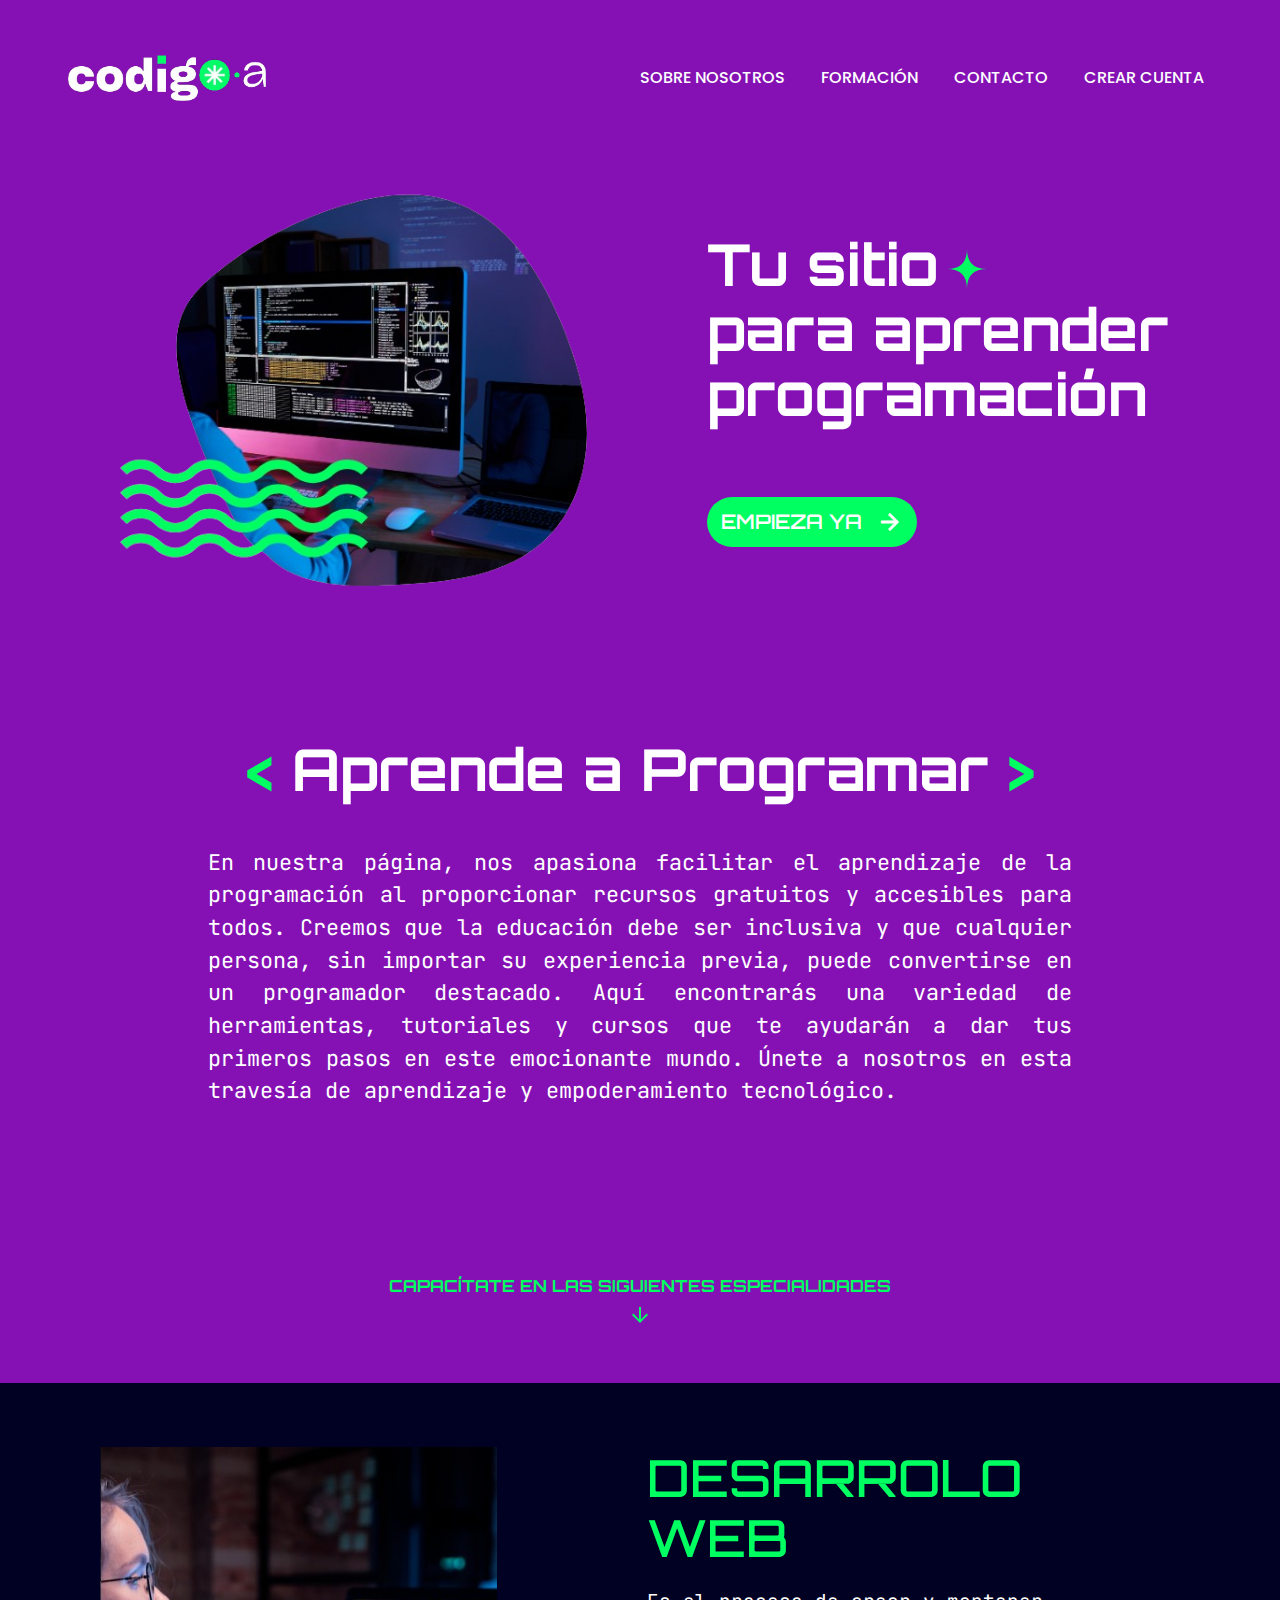
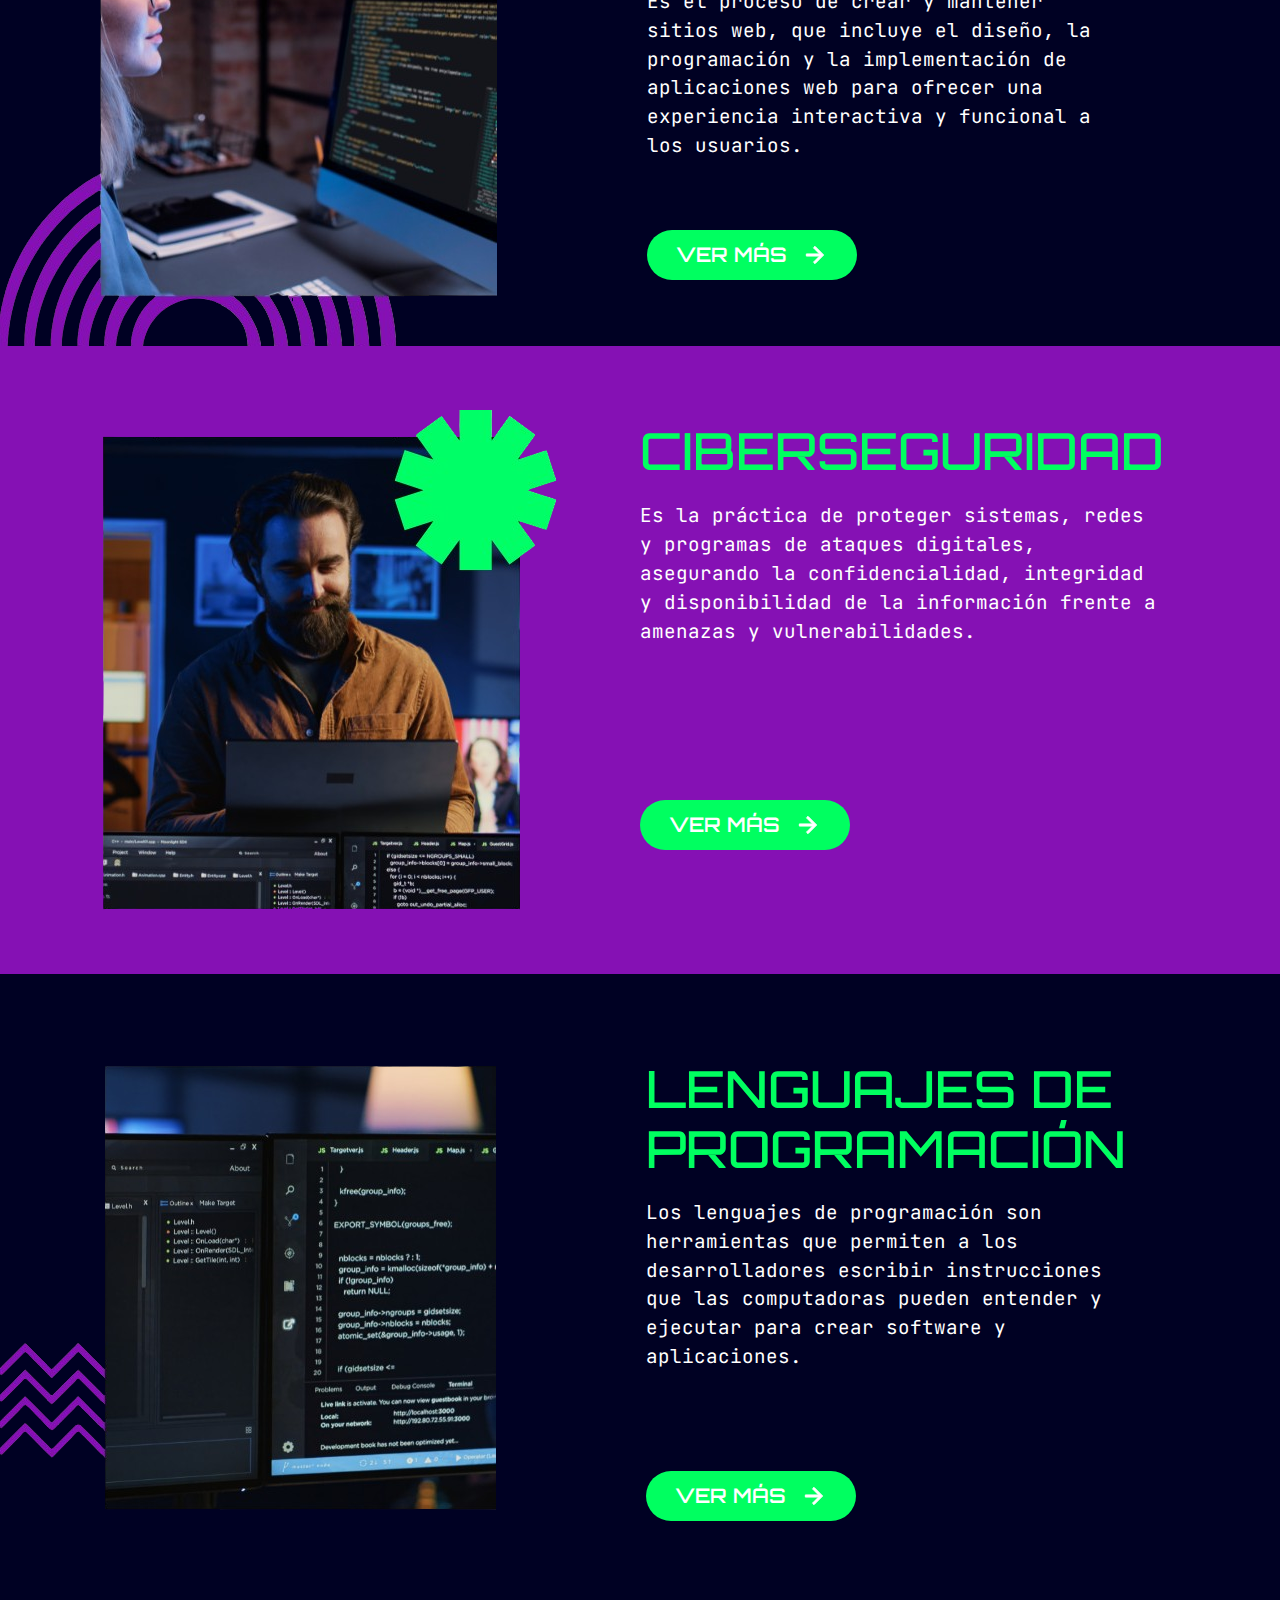
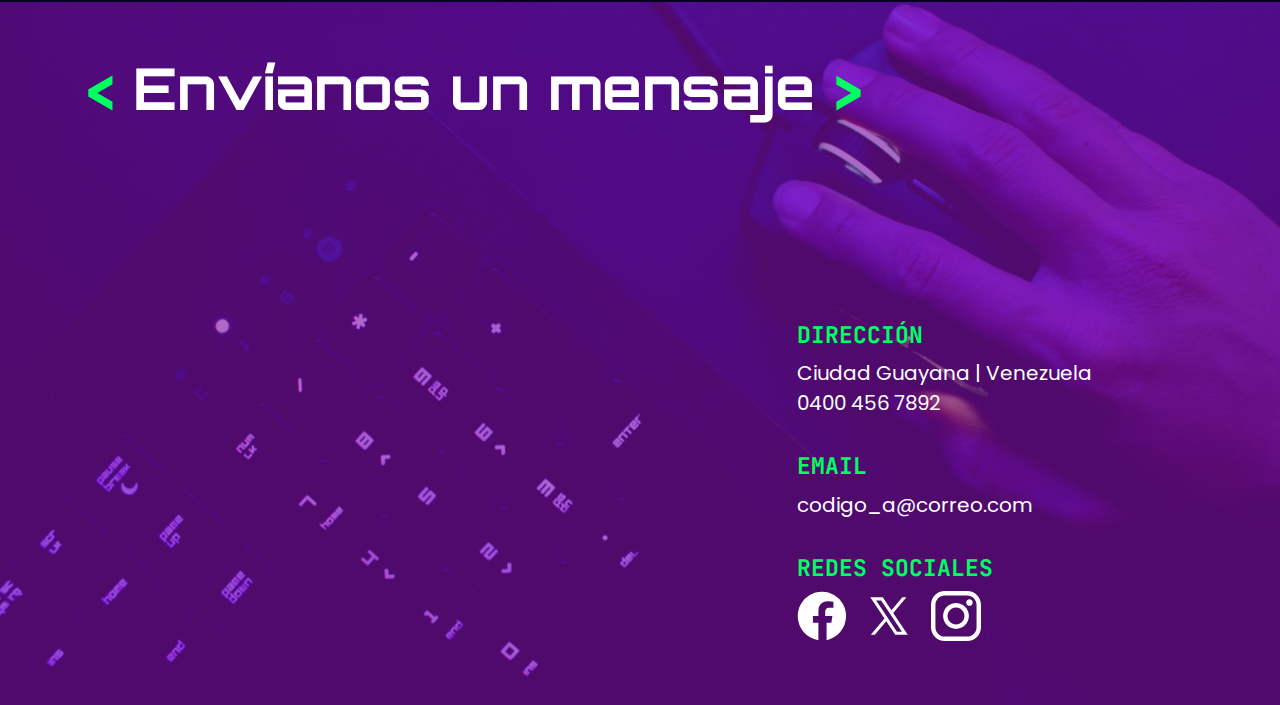
<file: index.html>
<!DOCTYPE html>
<html lang="es">
<head>
    <meta charset="UTF-8">
    <meta http-equiv="X-UA-Compatible" content="IE=edge">
    <meta name="viewport" content="width=device-width, initial-scale=1.0">
    <title>Codigo Abierto | Pagina de Inicio</title>
    <link rel="shortcut icon" href="Imagenes/favicon.png" type="image/x-icon">
    <link rel="stylesheet" href="Bootstrap/css/bootstrap.min.css">
    <link rel="stylesheet" href="Estilos/estilos-index.css">
</head>
<body>
    <header>
      <!--Barra de navegacion-->
      <nav class="navbar navbar-expand-md navbar-light">
            <div class="container-fluid">
              <a class="navbar-brand" href="#">
                <img src="Imagenes/cod_abierto_logo.png" alt="Logo de la empresa" width="200">
              </a>
              <button class="navbar-toggler" type="button" data-bs-toggle="collapse" data-bs-target="#navbar-toggler" aria-controls="navbarNavAltMarkup" aria-expanded="false" aria-label="Toggle navigation">
                <svg xmlns="http://www.w3.org/2000/svg" width="40" height="40" fill="currentColor" class="bi bi-list" viewBox="0 0 16 16">
                  <path fill-rule="evenodd" d="M2.5 12a.5.5 0 0 1 .5-.5h10a.5.5 0 0 1 0 1H3a.5.5 0 0 1-.5-.5m0-4a.5.5 0 0 1 .5-.5h10a.5.5 0 0 1 0 1H3a.5.5 0 0 1-.5-.5m0-4a.5.5 0 0 1 .5-.5h10a.5.5 0 0 1 0 1H3a.5.5 0 0 1-.5-.5"/>
                </svg>
              </button>
              <div class="collapse navbar-collapse justify-content-end" id="navbar-toggler">
                <div class="navbar-nav d-flex justify-content-center align-items-center">
                  <a class="nav-link" href="#container-sn">SOBRE NOSOTROS</a>
                  <a class="nav-link" href="#desaWeb">FORMACIÓN</a>
                  <a class="nav-link" href="#contacto">CONTACTO</a>
                  <a class="nav-link" href="#">CREAR CUENTA</a>
                </div>
              </div>
            </div>
      </nav>

      <!--Hero-->
      <section class="container-hero" id="container-hero">
        <div class="imagen-hero">
          <img src="Imagenes/cod_hero.png" alt="Banner de la Pagina web">
        </div>
        <div class="texto-hero">
          <h1 class="titulo">Tu sitio<svg xmlns="http://www.w3.org/2000/svg" xmlns:xlink="http://www.w3.org/1999/xlink" preserveAspectRatio="xMidYMid meet" version="1.0" viewBox="0.0 0.0 500.0 500.0" zoomAndPan="magnify" style="fill: rgb(0, 0, 0);" original_string_length="419"><g id="__id71_srgyr49cdq"><path d="M250,500c0-166.7-83.3-250-250-250c166.7,0,250-83.3,250-250c0,166.7,83.3,250,250,250 C333.3,250,250,333.3,250,500z" style="fill: rgb(0, 255, 96);"/></g></svg><br>para aprender programación</h1>
          <a href="#" class="boton-1">EMPIEZA YA<svg xmlns="http://www.w3.org/2000/svg" height="26px" viewBox="0 -960 960 960" width="26px" fill="#FFFFFF"><path d="M647-440H160v-80h487L423-744l57-56 320 320-320 320-57-56 224-224Z" stroke="#FFFFFF" stroke-width="35" fill="#FFFFFF"/></svg></a>
        </div>
      </section>
    </header>

    <main>
      <!--Sobre Nosotros-->
      <section class="container-sn" id="container-sn">
        <div class="texto-sn">
          <h2 class="titulo-sn"><span><</span> Aprende a Programar <span>></span></h2>
          <p class="descp-sn">En nuestra página, nos apasiona facilitar el aprendizaje de la programación al proporcionar recursos gratuitos y accesibles para todos. Creemos que la educación debe ser inclusiva y que cualquier persona, sin importar su experiencia previa, puede convertirse en un programador destacado. Aquí encontrarás una variedad de herramientas, tutoriales y cursos que te ayudarán a dar tus primeros pasos en este emocionante mundo. Únete a nosotros en esta travesía de aprendizaje y empoderamiento tecnológico.</p>
        </div>
        <a href="#desaWeb" class="link-sn">
          CAPACÍTATE EN LAS SIGUIENTES ESPECIALIDADES
          <svg xmlns="http://www.w3.org/2000/svg" height="24px" viewBox="0 -960 960 960" width="24px" fill="#00ff60"><path d="M440-800v487L216-537l-56 57 320 320 320-320-56-57-224 224v-487h-80Z"/></svg>
        </a>
      </section>

      <!--Formacion-->

      <!--Desarrollo Web-->
      <section class="container-dw" id="desaWeb">
        <div class="img-dw">
          <img src="Imagenes/cod_index1.png" alt="Imagen Desarrollo Web">
        </div>
        <div class="texto-dw">
          <h2 class="titulo-dw">DESARROLO WEB</h2>
          <p class="descp-dw">Es el proceso de crear y mantener sitios web, que incluye el diseño, la programación y la implementación de aplicaciones web para ofrecer una experiencia interactiva y funcional a los usuarios.</p>
          <a href="#" class="boton-1">VER MÁS<svg xmlns="http://www.w3.org/2000/svg" height="26px" viewBox="0 -960 960 960" width="26px" fill="#FFFFFF"><path d="M647-440H160v-80h487L423-744l57-56 320 320-320 320-57-56 224-224Z" stroke="#FFFFFF" stroke-width="35" fill="#FFFFFF"/></svg></a>
        </div>
        <div class="elemento-dw">
          <img src="Imagenes/elemento1.png" alt="Elemento grafico Desarrollo Web">
        </div>
      </section>

      <!--CiberSeguridad-->
      <section class="container-cs" id="ciberSegu">
        <div class="img-cs">
          <img src="Imagenes/cod_index2.png" alt="Imagen Ciberseguridad">
        </div>
        <div class="texto-cs">
          <h2 class="titulo-cs">CIBERSEGURIDAD</h2>
          <p class="descp-cs">Es la práctica de proteger sistemas, redes y programas de ataques digitales, asegurando la confidencialidad, integridad y disponibilidad de la información frente a amenazas y vulnerabilidades.</p>
          <a href="#" class="boton-1">VER MÁS<svg xmlns="http://www.w3.org/2000/svg" height="26px" viewBox="0 -960 960 960" width="26px" fill="#FFFFFF"><path d="M647-440H160v-80h487L423-744l57-56 320 320-320 320-57-56 224-224Z" stroke="#FFFFFF" stroke-width="35" fill="#FFFFFF"/></svg></a>
        </div>
        <div class="elemento-cs">
          <img src="Imagenes/elemento2.png" alt="Elemento grafico Ciberseguridad">
        </div>
      </section>

      <!--Lengaujes de Programción-->
      <section class="container-lp" id="lenguProgra">
        <div class="img-lp">
          <img src="Imagenes/cod_index3.png" alt="Imagen Lenguajes de programación">
        </div>
        <div class="texto-lp">
          <h2 class="titulo-lp">LENGUAJES DE PROGRAMACIÓN</h2>
          <p class="descp-lp">Los lenguajes de programación son herramientas que permiten a los desarrolladores escribir instrucciones que las computadoras pueden entender y ejecutar para crear software y aplicaciones.</p>
          <a href="#" class="boton-1">VER MÁS<svg xmlns="http://www.w3.org/2000/svg" height="26px" viewBox="0 -960 960 960" width="26px" fill="#FFFFFF"><path d="M647-440H160v-80h487L423-744l57-56 320 320-320 320-57-56 224-224Z" stroke="#FFFFFF" stroke-width="35" fill="#FFFFFF"/></svg></a>
        </div>
        <div class="elemento-lp">
          <img src="Imagenes/elemento3.png" alt="Elemento grafico Lenguajes de programación">
        </div>
      </section>
    </main>

    <!--Contacto-->
    <footer class="contacto" id="contacto">
      <div class="titulos-con">
        <h2 class="titulo-con"><span><</span> Envíanos un mensaje <span>></span></h2>
      </div>
      <div class="info-contacto">
        <div class="info-c">
          <div class="telefono">
            <p class="titulo2-con">DIRECCIÓN</p>
            <p class="desc-con">Ciudad Guayana | Venezuela <br> 0400 456 7892</p>
          </div>
          <div class="emai">
            <p class="titulo2-con">EMAIL</p>
            <p class="desc-con">codigo_a@correo.com</p>
          </div>
          <div class="redessocicales">
            <p class="titulo2-con">REDES SOCIALES</p>
            <div class="redes">
              <svg xmlns="http://www.w3.org/2000/svg" version="1.1" xmlns:xlink="http://www.w3.org/1999/xlink" width="50" height="50" x="0" y="0" viewBox="0 0 512 512" style="enable-background:new 0 0 512 512" xml:space="preserve" class=""><g><path fill-rule="evenodd" d="M255.182 7.758q69.23.79 125.086 34.03a249.734 249.734 0 0 1 88.89 89.434q33.037 56.191 33.825 125.843-1.962 95.3-60.117 162.79c-38.77 44.995-88.425 72.83-139.827 83.501V325.23h48.597l10.99-70h-73.587v-45.848a39.844 39.844 0 0 1 8.474-26.323q8.827-11.253 31.09-11.829h44.436v-61.318q-.957-.308-18.15-2.434a360.743 360.743 0 0 0-39.16-2.434q-44.433.205-70.281 25.068-25.85 24.855-26.409 71.92v53.198h-56v70h56v178.127c-63.115-10.67-112.77-38.506-151.54-83.5S8.691 320.598 7.383 257.065q.785-69.655 33.824-125.843a249.739 249.739 0 0 1 88.891-89.435q55.854-33.233 125.084-34.03z" fill="#ffffff" opacity="1" data-original="#000000" class=""></path></g></svg>
              <svg xmlns="http://www.w3.org/2000/svg" x="0px" y="0px" width="50" height="50" viewBox="0,0,256,256">
                <g fill="#ffffff" fill-rule="nonzero" stroke="none" stroke-width="1" stroke-linecap="butt" stroke-linejoin="miter" stroke-miterlimit="10" stroke-dasharray="" stroke-dashoffset="0" font-family="none" font-weight="none" font-size="none" text-anchor="none" style="mix-blend-mode: normal"><g transform="scale(8,8)"><path d="M4.01758,4l9.07422,13.60938l-8.75586,10.39063h2.61523l7.29492,-8.65625l5.77148,8.65625h0.53516h7.46289l-9.30273,-13.95703l8.46289,-10.04297h-2.61523l-7.00195,8.31055l-5.54102,-8.31055zM7.75586,6h3.19141l13.33203,20h-3.19141z"></path></g></g>
              </svg>
              <svg xmlns="http://www.w3.org/2000/svg" version="1.1" xmlns:xlink="http://www.w3.org/1999/xlink" width="50" height="50" x="0" y="0" viewBox="0 0 169.063 169.063" style="enable-background:new 0 0 512 512" xml:space="preserve" class=""><g><path d="M122.406 0H46.654C20.929 0 0 20.93 0 46.655v75.752c0 25.726 20.929 46.655 46.654 46.655h75.752c25.727 0 46.656-20.93 46.656-46.655V46.655C169.063 20.93 148.133 0 122.406 0zm31.657 122.407c0 17.455-14.201 31.655-31.656 31.655H46.654C29.2 154.063 15 139.862 15 122.407V46.655C15 29.201 29.2 15 46.654 15h75.752c17.455 0 31.656 14.201 31.656 31.655v75.752z" fill="#ffffff" opacity="1" data-original="#000000" class=""></path><path d="M84.531 40.97c-24.021 0-43.563 19.542-43.563 43.563 0 24.02 19.542 43.561 43.563 43.561s43.563-19.541 43.563-43.561c0-24.021-19.542-43.563-43.563-43.563zm0 72.123c-15.749 0-28.563-12.812-28.563-28.561 0-15.75 12.813-28.563 28.563-28.563s28.563 12.813 28.563 28.563c0 15.749-12.814 28.561-28.563 28.561zM129.921 28.251c-2.89 0-5.729 1.17-7.77 3.22a11.053 11.053 0 0 0-3.23 7.78c0 2.891 1.18 5.73 3.23 7.78 2.04 2.04 4.88 3.22 7.77 3.22 2.9 0 5.73-1.18 7.78-3.22 2.05-2.05 3.22-4.89 3.22-7.78 0-2.9-1.17-5.74-3.22-7.78-2.04-2.05-4.88-3.22-7.78-3.22z" fill="#ffffff" opacity="1" data-original="#000000" class=""></path></g></svg>
            </div>
          </div>
        </div>
      </div>
    </footer>

    <script src="Bootstrap/js/bootstrap.min.js"></script>
</body>
</html>
</file>
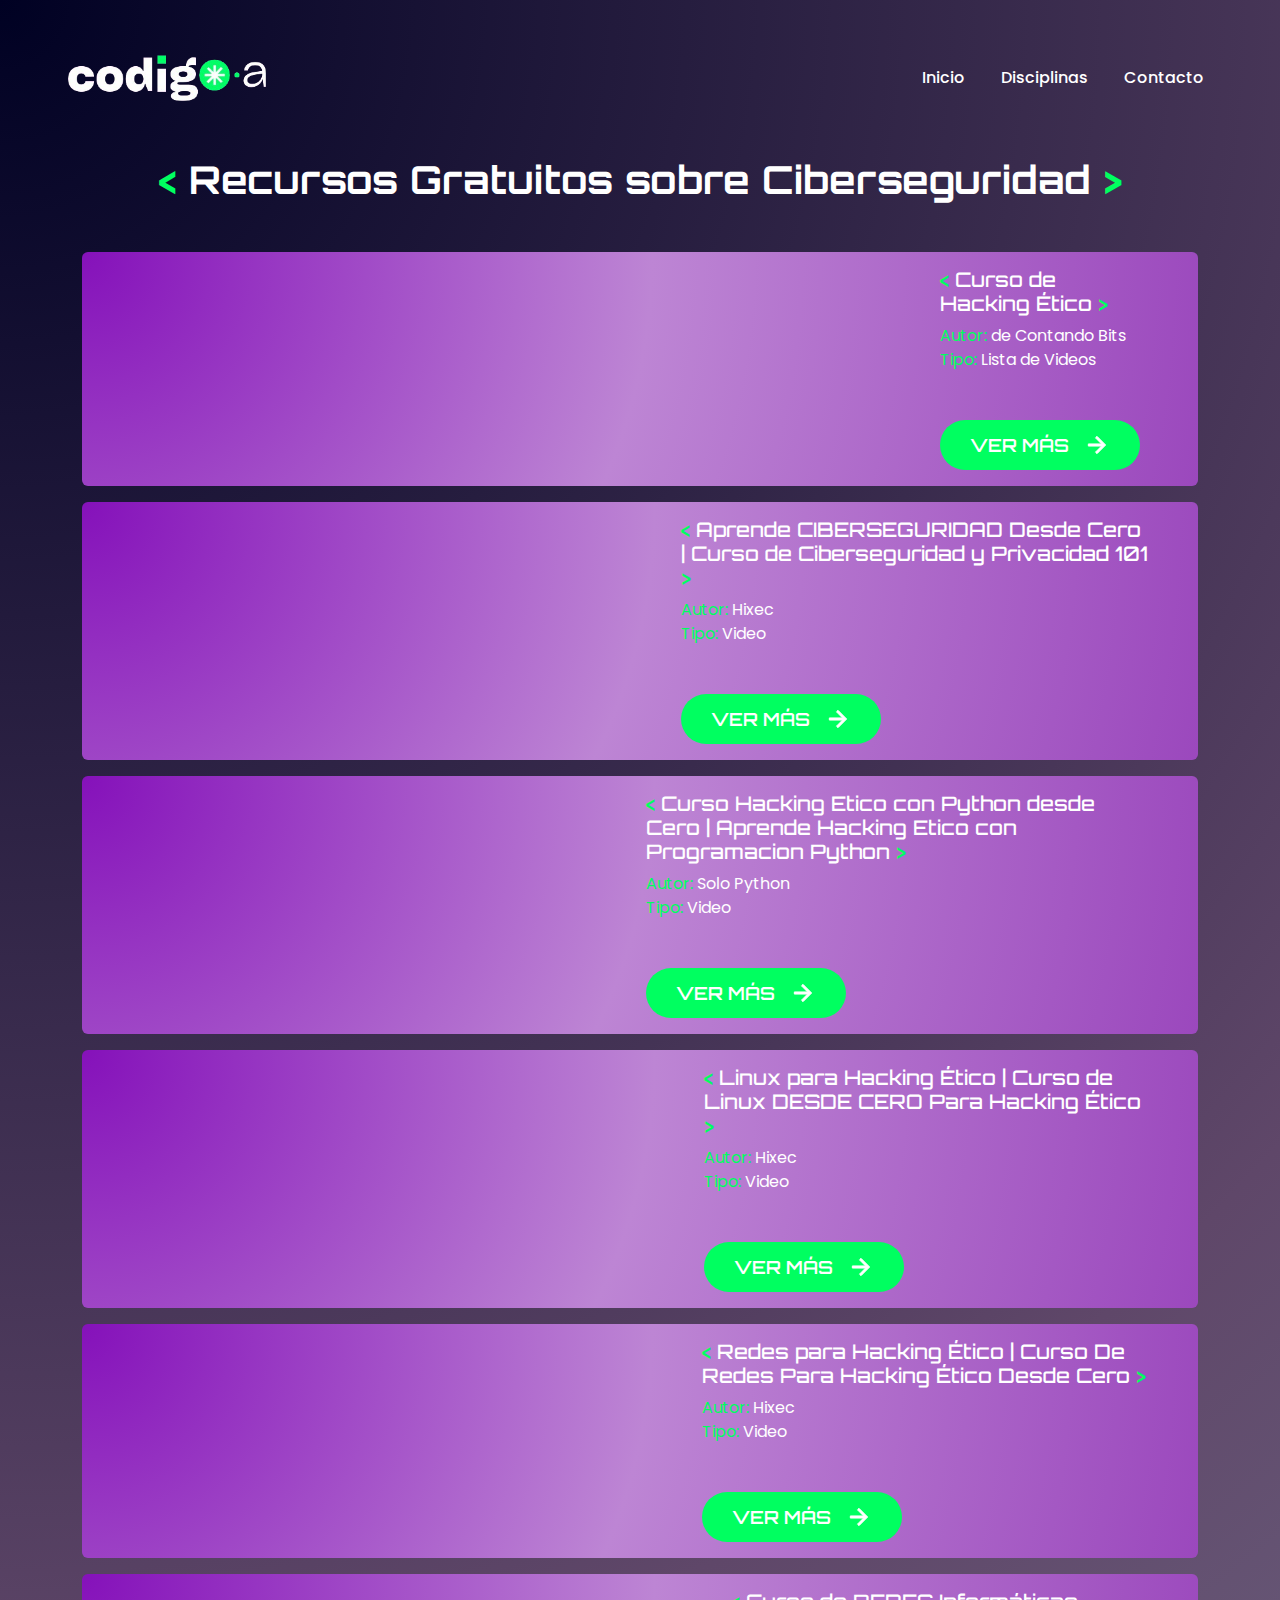
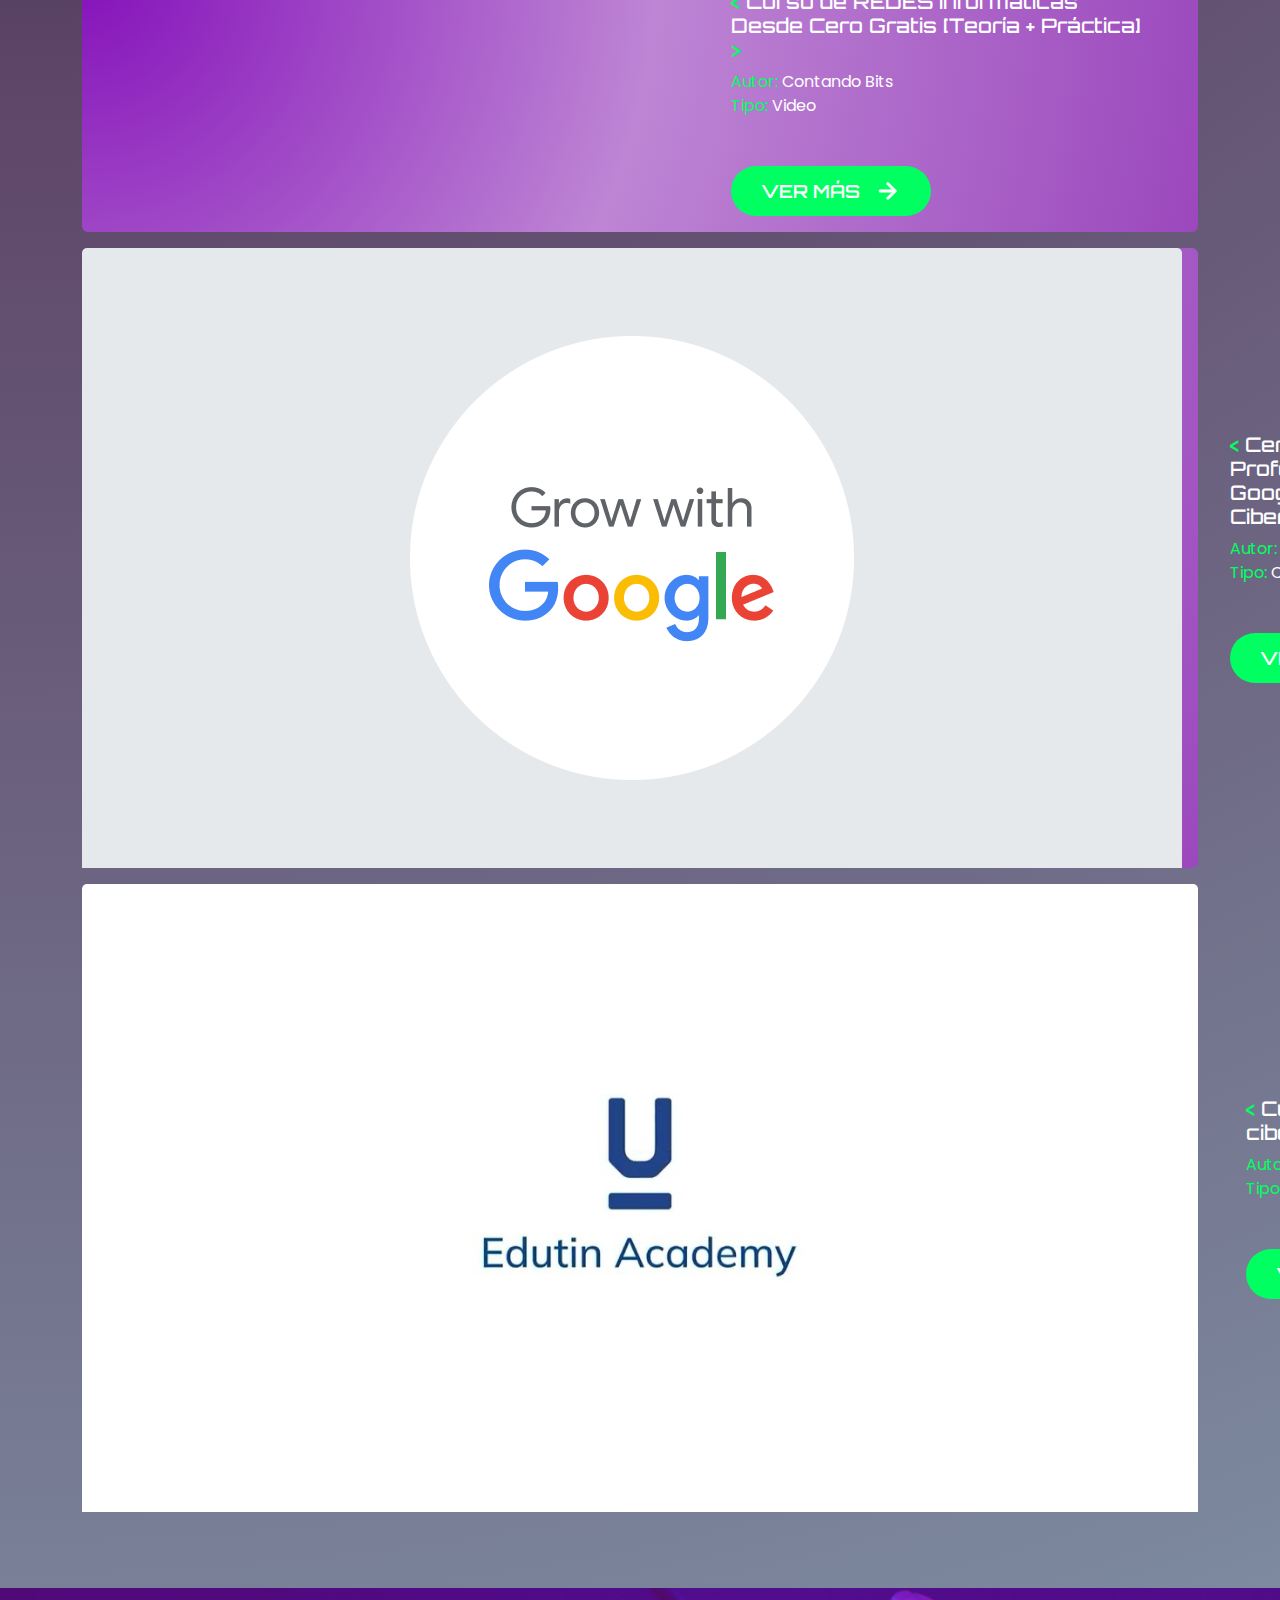
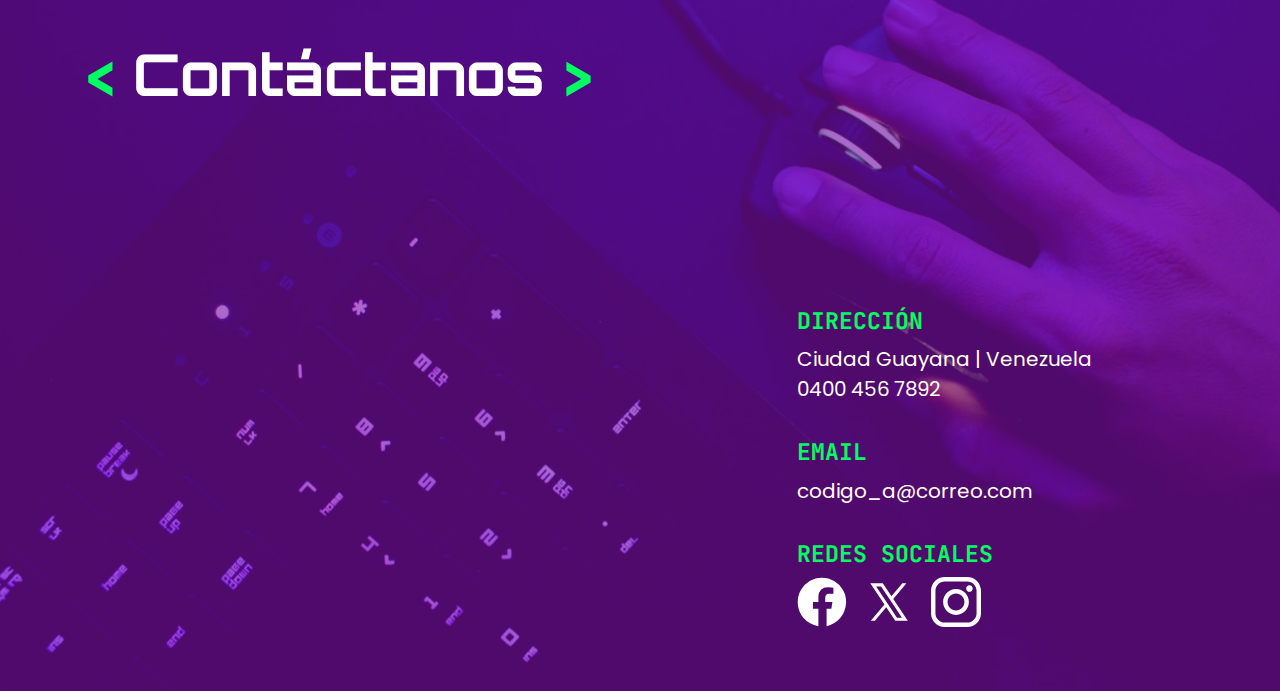
<file: Vistas/ciberseguridad.html>
<!DOCTYPE html>
<html lang="es">
<head>
    <meta charset="UTF-8">
    <meta http-equiv="X-UA-Compatible" content="IE=edge">
    <meta name="viewport" content="width=device-width, initial-scale=1.0">
    <title>Codigo Abierto | Ciberseguridad</title>
    <link rel="shortcut icon" href="../Imagenes/favicon.png" type="image/x-icon">
    <link rel="stylesheet" href="../Bootstrap/css/bootstrap.min.css">
    <link rel="stylesheet" href="../Estilos/estilos_recursos.css">
</head>
<body>
    <div class="app">
        <header>
                <nav class="navbar navbar-expand-md navbar-light">
                    <div class="container-fluid">
                    <a class="navbar-brand" href="../index.html">
                        <img src="../Imagenes/cod_abierto_logo.png" alt="Logo de la empresa" width="200">
                    </a>
                    <button class="navbar-toggler" type="button" data-bs-toggle="collapse" data-bs-target="#navbar-toggler" aria-controls="navbarNavAltMarkup" aria-expanded="false" aria-label="Toggle navigation">
                        <svg xmlns="http://www.w3.org/2000/svg" width="40" height="40" fill="currentColor" class="bi bi-list" viewBox="0 0 16 16">
                          <path fill-rule="evenodd" d="M2.5 12a.5.5 0 0 1 .5-.5h10a.5.5 0 0 1 0 1H3a.5.5 0 0 1-.5-.5m0-4a.5.5 0 0 1 .5-.5h10a.5.5 0 0 1 0 1H3a.5.5 0 0 1-.5-.5m0-4a.5.5 0 0 1 .5-.5h10a.5.5 0 0 1 0 1H3a.5.5 0 0 1-.5-.5"/>
                        </svg>
                    </button>
                    <div class="collapse navbar-collapse justify-content-end" id="navbar-toggler">
                        <div class="navbar-nav d-flex justify-content-center align-items-center">
                        <a class="nav-link" href="../index.html">Inicio</a>
                        <a class="nav-link" href="carreras.html">Disciplinas</a>
                        <a class="nav-link" href="#contacto">Contacto</a>
                        </div>
                    </div>
                    </div>
                </nav>  
        </header>
        <main class="container-main">
            <h1 class="titulo"><span><</span> Recursos Gratuitos sobre Ciberseguridad <span>></span></h1>
            <div class="container text-center">
              <!--Card-->
              <div class="card mb-3 d-flex flex-row align-items-center">
                    <iframe class="card-img-top" src="https://www.youtube.com/embed/videoseries?si=66y2neElDGBJtchZ&amp;list=PLG1hKOHdoXkvhIO_x62ivA3iLh-m9L_3V" title="YouTube video player" frameborder="0" allow="accelerometer; autoplay; clipboard-write; encrypted-media; gyroscope; picture-in-picture; web-share" referrerpolicy="strict-origin-when-cross-origin" allowfullscreen></iframe>
                    <div class="card-body">
                      <h5 class="card-title"><span><</span> Curso de Hacking Ético <span>></span></h5>
                      <p class="card-text"><span>Autor: </span>de Contando Bits <br><span>Tipo: </span>Lista de Videos</p>
                      <a href="https://youtube.com/playlist?list=PLG1hKOHdoXkvhIO_x62ivA3iLh-m9L_3V&si=XOPxQcm48DB-_NnH" target="_blank" class="btn-card">VER MÁS<svg xmlns="http://www.w3.org/2000/svg" height="26px" viewBox="0 -960 960 960" width="26px" fill="#FFFFFF"><path d="M647-440H160v-80h487L423-744l57-56 320 320-320 320-57-56 224-224Z" stroke="#FFFFFF" stroke-width="35" fill="#FFFFFF"/></svg></a>
                    </div>
              </div>
              <!--Card-->
              <div class="card mb-3 d-flex flex-row align-items-center">
                <iframe class="card-img-top" src="https://www.youtube.com/embed/gzES0MuWqHE?si=fJ6fKFTqadKv4Vee" title="YouTube video player" frameborder="0" allow="accelerometer; autoplay; clipboard-write; encrypted-media; gyroscope; picture-in-picture; web-share" referrerpolicy="strict-origin-when-cross-origin" allowfullscreen></iframe>
                <div class="card-body">
                  <h5 class="card-title"><span><</span> Aprende CIBERSEGURIDAD Desde Cero | Curso de Ciberseguridad y Privacidad 101 <span>></span></h5>
                  <p class="card-text"><span>Autor: </span>Hixec <br><span>Tipo: </span>Video</p>
                  <a href="https://youtu.be/gzES0MuWqHE?si=XfX-oH1sKNDojCPO" target="_blank" class="btn-card">VER MÁS<svg xmlns="http://www.w3.org/2000/svg" height="26px" viewBox="0 -960 960 960" width="26px" fill="#FFFFFF"><path d="M647-440H160v-80h487L423-744l57-56 320 320-320 320-57-56 224-224Z" stroke="#FFFFFF" stroke-width="35" fill="#FFFFFF"/></svg></a>
                </div>
              </div>
              <!--Card-->
              <div class="card mb-3 d-flex flex-row align-items-center">
                <iframe class="card-img-top" src="https://www.youtube.com/embed/5-IRImDXjjc?si=bup6_09k0THGqOLQ" title="YouTube video player" frameborder="0" allow="accelerometer; autoplay; clipboard-write; encrypted-media; gyroscope; picture-in-picture; web-share" referrerpolicy="strict-origin-when-cross-origin" allowfullscreen></iframe>
                <div class="card-body">
                  <h5 class="card-title"><span><</span> Curso Hacking Etico con Python desde Cero | Aprende Hacking Etico con Programacion Python <span>></span></h5>
                  <p class="card-text"><span>Autor: </span>Solo Python <br><span>Tipo: </span>Video</p>
                  <a href="https://youtu.be/5-IRImDXjjc?si=bup6_09k0THGqOLQ" target="_blank" class="btn-card">VER MÁS<svg xmlns="http://www.w3.org/2000/svg" height="26px" viewBox="0 -960 960 960" width="26px" fill="#FFFFFF"><path d="M647-440H160v-80h487L423-744l57-56 320 320-320 320-57-56 224-224Z" stroke="#FFFFFF" stroke-width="35" fill="#FFFFFF"/></svg></a>
                </div>
              </div>
              <!--Card-->
              <div class="card mb-3 d-flex flex-row align-items-center">
                <iframe class="card-img-top" src="https://www.youtube.com/embed/8v1cR7-msQ0?si=p8YMk158h09l20F1" title="YouTube video player" frameborder="0" allow="accelerometer; autoplay; clipboard-write; encrypted-media; gyroscope; picture-in-picture; web-share" referrerpolicy="strict-origin-when-cross-origin" allowfullscreen></iframe>
                <div class="card-body">
                  <h5 class="card-title"><span><</span> Linux para Hacking Ético | Curso de Linux DESDE CERO Para Hacking Ético <span>></span></h5>
                  <p class="card-text"><span>Autor: </span>Hixec <br><span>Tipo: </span>Video</p>
                  <a href="https://youtu.be/8v1cR7-msQ0?si=p8YMk158h09l20F1" target="_blank" class="btn-card">VER MÁS<svg xmlns="http://www.w3.org/2000/svg" height="26px" viewBox="0 -960 960 960" width="26px" fill="#FFFFFF"><path d="M647-440H160v-80h487L423-744l57-56 320 320-320 320-57-56 224-224Z" stroke="#FFFFFF" stroke-width="35" fill="#FFFFFF"/></svg></a>
                </div>
              </div>
              <!--Card-->
              <div class="card mb-3 d-flex flex-row align-items-center">
                <iframe class="card-img-top" src="https://www.youtube.com/embed/7ejIdyu8hug?si=_Ymdr8nPjsozBJAs" title="YouTube video player" frameborder="0" allow="accelerometer; autoplay; clipboard-write; encrypted-media; gyroscope; picture-in-picture; web-share" referrerpolicy="strict-origin-when-cross-origin" allowfullscreen></iframe>
                <div class="card-body">
                  <h5 class="card-title"><span><</span> Redes para Hacking Ético | Curso De Redes Para Hacking Ético Desde Cero <span>></span></h5>
                  <p class="card-text"><span>Autor: </span>Hixec <br><span>Tipo: </span>Video</p>
                  <a href="https://youtu.be/7ejIdyu8hug?si=_Ymdr8nPjsozBJAs" target="_blank" class="btn-card">VER MÁS<svg xmlns="http://www.w3.org/2000/svg" height="26px" viewBox="0 -960 960 960" width="26px" fill="#FFFFFF"><path d="M647-440H160v-80h487L423-744l57-56 320 320-320 320-57-56 224-224Z" stroke="#FFFFFF" stroke-width="35" fill="#FFFFFF"/></svg></a>
                </div>
              </div>
              <!--Card-->
              <div class="card mb-3 d-flex flex-row align-items-center">
                <iframe class="card-img-top" src="https://www.youtube.com/embed/OLSKCWjI778?si=QdoeO2Y84RXSVexX" title="YouTube video player" frameborder="0" allow="accelerometer; autoplay; clipboard-write; encrypted-media; gyroscope; picture-in-picture; web-share" referrerpolicy="strict-origin-when-cross-origin" allowfullscreen></iframe>
                <div class="card-body">
                  <h5 class="card-title"><span><</span> Curso de REDES Informáticas Desde Cero Gratis [Teoría + Práctica] <span>></span></h5>
                  <p class="card-text"><span>Autor: </span>Contando Bits <br><span>Tipo: </span>Video</p>
                  <a href="https://youtu.be/OLSKCWjI778?si=QdoeO2Y84RXSVexX" target="_blank" class="btn-card">VER MÁS<svg xmlns="http://www.w3.org/2000/svg" height="26px" viewBox="0 -960 960 960" width="26px" fill="#FFFFFF"><path d="M647-440H160v-80h487L423-744l57-56 320 320-320 320-57-56 224-224Z" stroke="#FFFFFF" stroke-width="35" fill="#FFFFFF"/></svg></a>
                </div>
              </div>
              <!--Card certificados-->
              <div class="card mb-3 d-flex flex-row align-items-center">
                <img class="card-img-top" src="../Imagenes/google.png" alt="Logo de Google">
                <div class="card-body">
                  <h5 class="card-title"><span><</span> Certificado Profesional de Google en Ciberseguridad <span>></span></h5>
                  <p class="card-text"><span>Autor: </span>Grow with Google<br><span>Tipo: </span>Certificado</p>
                  <a href="https://grow.google/intl/es/google-career-certificates/cybersecurity/" target="_blank" class="btn-card">VER MÁS<svg xmlns="http://www.w3.org/2000/svg" height="26px" viewBox="0 -960 960 960" width="26px" fill="#FFFFFF"><path d="M647-440H160v-80h487L423-744l57-56 320 320-320 320-57-56 224-224Z" stroke="#FFFFFF" stroke-width="35" fill="#FFFFFF"/></svg></a>
                </div>
              </div>
              <div class="card mb-3 d-flex flex-row align-items-center">
                <img class="card-img-top" src="../Imagenes/edutin.jpg" alt="Logo de Edutin">
                <div class="card-body">
                  <h5 class="card-title"><span><</span> Curso de ciberseguridad <span>></span></h5>
                  <p class="card-text"><span>Autor: </span>Edutin Academy <br><span>Tipo: </span>Certificado</p>
                  <a href="https://edutin.com/curso-de-ciberseguridad" target="_blank" class="btn-card">VER MÁS<svg xmlns="http://www.w3.org/2000/svg" height="26px" viewBox="0 -960 960 960" width="26px" fill="#FFFFFF"><path d="M647-440H160v-80h487L423-744l57-56 320 320-320 320-57-56 224-224Z" stroke="#FFFFFF" stroke-width="35" fill="#FFFFFF"/></svg></a>
                </div>
              </div>
            </div>
            
        </main>
    </div>
        
    <!--Contacto-->
    <footer class="contacto" id="contacto">
        <div class="titulos-con">
          <h2 class="titulo-con"><span><</span> Contáctanos <span>></span></h2>
        </div>
        <div class="info-contacto">
          <div class="info-c">
            <div class="telefono">
              <p class="titulo2-con">DIRECCIÓN</p>
              <p class="desc-con">Ciudad Guayana | Venezuela <br> 0400 456 7892</p>
            </div>
            <div class="emai">
              <p class="titulo2-con">EMAIL</p>
              <p class="desc-con">codigo_a@correo.com</p>
            </div>
            <div class="redessocicales">
              <p class="titulo2-con">REDES SOCIALES</p>
              <div class="redes">
                <svg xmlns="http://www.w3.org/2000/svg" version="1.1" xmlns:xlink="http://www.w3.org/1999/xlink" width="50" height="50" x="0" y="0" viewBox="0 0 512 512" style="enable-background:new 0 0 512 512" xml:space="preserve" class=""><g><path fill-rule="evenodd" d="M255.182 7.758q69.23.79 125.086 34.03a249.734 249.734 0 0 1 88.89 89.434q33.037 56.191 33.825 125.843-1.962 95.3-60.117 162.79c-38.77 44.995-88.425 72.83-139.827 83.501V325.23h48.597l10.99-70h-73.587v-45.848a39.844 39.844 0 0 1 8.474-26.323q8.827-11.253 31.09-11.829h44.436v-61.318q-.957-.308-18.15-2.434a360.743 360.743 0 0 0-39.16-2.434q-44.433.205-70.281 25.068-25.85 24.855-26.409 71.92v53.198h-56v70h56v178.127c-63.115-10.67-112.77-38.506-151.54-83.5S8.691 320.598 7.383 257.065q.785-69.655 33.824-125.843a249.739 249.739 0 0 1 88.891-89.435q55.854-33.233 125.084-34.03z" fill="#ffffff" opacity="1" data-original="#000000" class=""></path></g></svg>
                <svg xmlns="http://www.w3.org/2000/svg" x="0px" y="0px" width="50" height="50" viewBox="0,0,256,256">
                  <g fill="#ffffff" fill-rule="nonzero" stroke="none" stroke-width="1" stroke-linecap="butt" stroke-linejoin="miter" stroke-miterlimit="10" stroke-dasharray="" stroke-dashoffset="0" font-family="none" font-weight="none" font-size="none" text-anchor="none" style="mix-blend-mode: normal"><g transform="scale(8,8)"><path d="M4.01758,4l9.07422,13.60938l-8.75586,10.39063h2.61523l7.29492,-8.65625l5.77148,8.65625h0.53516h7.46289l-9.30273,-13.95703l8.46289,-10.04297h-2.61523l-7.00195,8.31055l-5.54102,-8.31055zM7.75586,6h3.19141l13.33203,20h-3.19141z"></path></g></g>
                </svg>
                <svg xmlns="http://www.w3.org/2000/svg" version="1.1" xmlns:xlink="http://www.w3.org/1999/xlink" width="50" height="50" x="0" y="0" viewBox="0 0 169.063 169.063" style="enable-background:new 0 0 512 512" xml:space="preserve" class=""><g><path d="M122.406 0H46.654C20.929 0 0 20.93 0 46.655v75.752c0 25.726 20.929 46.655 46.654 46.655h75.752c25.727 0 46.656-20.93 46.656-46.655V46.655C169.063 20.93 148.133 0 122.406 0zm31.657 122.407c0 17.455-14.201 31.655-31.656 31.655H46.654C29.2 154.063 15 139.862 15 122.407V46.655C15 29.201 29.2 15 46.654 15h75.752c17.455 0 31.656 14.201 31.656 31.655v75.752z" fill="#ffffff" opacity="1" data-original="#000000" class=""></path><path d="M84.531 40.97c-24.021 0-43.563 19.542-43.563 43.563 0 24.02 19.542 43.561 43.563 43.561s43.563-19.541 43.563-43.561c0-24.021-19.542-43.563-43.563-43.563zm0 72.123c-15.749 0-28.563-12.812-28.563-28.561 0-15.75 12.813-28.563 28.563-28.563s28.563 12.813 28.563 28.563c0 15.749-12.814 28.561-28.563 28.561zM129.921 28.251c-2.89 0-5.729 1.17-7.77 3.22a11.053 11.053 0 0 0-3.23 7.78c0 2.891 1.18 5.73 3.23 7.78 2.04 2.04 4.88 3.22 7.77 3.22 2.9 0 5.73-1.18 7.78-3.22 2.05-2.05 3.22-4.89 3.22-7.78 0-2.9-1.17-5.74-3.22-7.78-2.04-2.05-4.88-3.22-7.78-3.22z" fill="#ffffff" opacity="1" data-original="#000000" class=""></path></g></svg>
              </div>
            </div>
          </div>
        </div>
    </footer>

    <script src="../Bootstrap/js/bootstrap.min.js"></script>
</body>
</html>
</file>
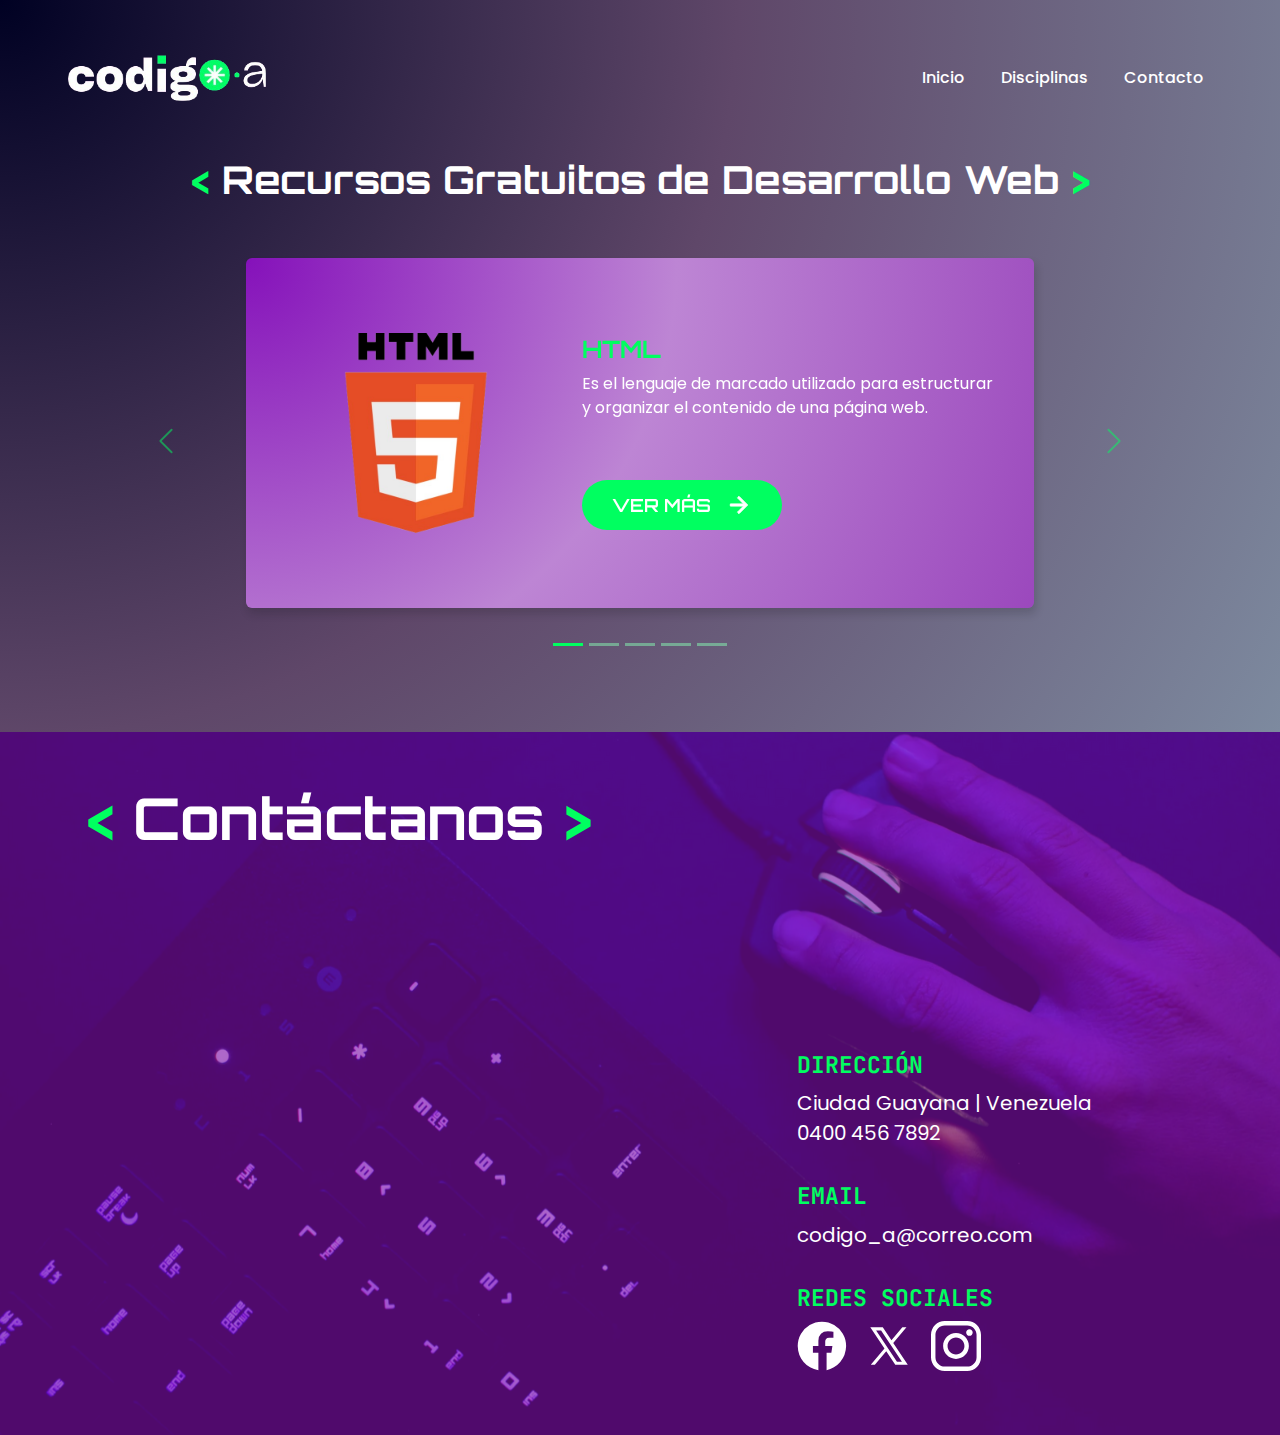
<file: Vistas/desarrollo_web.html>
<!DOCTYPE html>
<html lang="es">
<head>
    <meta charset="UTF-8">
    <meta http-equiv="X-UA-Compatible" content="IE=edge">
    <meta name="viewport" content="width=device-width, initial-scale=1.0">
    <title>Codigo Abierto | Desarrollo Web</title>
    <link rel="shortcut icon" href="../Imagenes/favicon.png" type="image/x-icon">
    <link rel="stylesheet" href="../Bootstrap/css/bootstrap.min.css">
    <link rel="stylesheet" href="../Estilos/estilos-desarrolloweb.css">
</head>
<body>
    <div class="app">
        <header>
                <nav class="navbar navbar-expand-md navbar-light">
                    <div class="container-fluid">
                    <a class="navbar-brand" href="../index.html">
                        <img src="../Imagenes/cod_abierto_logo.png" alt="Logo de la empresa" width="200">
                    </a>
                    <button class="navbar-toggler" type="button" data-bs-toggle="collapse" data-bs-target="#navbar-toggler" aria-controls="navbarNavAltMarkup" aria-expanded="false" aria-label="Toggle navigation">
                        <svg xmlns="http://www.w3.org/2000/svg" width="40" height="40" fill="currentColor" class="bi bi-list" viewBox="0 0 16 16">
                          <path fill-rule="evenodd" d="M2.5 12a.5.5 0 0 1 .5-.5h10a.5.5 0 0 1 0 1H3a.5.5 0 0 1-.5-.5m0-4a.5.5 0 0 1 .5-.5h10a.5.5 0 0 1 0 1H3a.5.5 0 0 1-.5-.5m0-4a.5.5 0 0 1 .5-.5h10a.5.5 0 0 1 0 1H3a.5.5 0 0 1-.5-.5"/>
                        </svg>
                    </button>
                    <div class="collapse navbar-collapse justify-content-end" id="navbar-toggler">
                        <div class="navbar-nav d-flex justify-content-center align-items-center">
                        <a class="nav-link" href="../index.html">Inicio</a>
                        <a class="nav-link" href="carreras.html">Disciplinas</a>
                        <a class="nav-link" href="#contacto">Contacto</a>
                        </div>
                    </div>
                    </div>
                </nav>  
        </header>
        <main class="container">
            <h1 class="titulo"><span><</span> Recursos Gratuitos de Desarrollo Web <span>></span></h1>
            <div id="carouselExampleIndicators" class="carousel slide">
                <div class="carousel-indicators">
                  <button type="button" data-bs-target="#carouselExampleIndicators" data-bs-slide-to="0" class="active" aria-current="true" aria-label="Slide 1"></button>
                  <button type="button" data-bs-target="#carouselExampleIndicators" data-bs-slide-to="1" aria-label="Slide 2"></button>
                  <button type="button" data-bs-target="#carouselExampleIndicators" data-bs-slide-to="2" aria-label="Slide 3"></button>
                  <button type="button" data-bs-target="#carouselExampleIndicators" data-bs-slide-to="3" aria-label="Slide 4"></button>
                  <button type="button" data-bs-target="#carouselExampleIndicators" data-bs-slide-to="4" aria-label="Slide 5"></button>
                </div>
                <div class="carousel-inner">
                  <div class="carousel-item active">
                    <div class="card d-flex flex-row align-items-center justify-content-center">
                        <div class="img-wrapper"><img src="../Imagenes/html.png" class="d-block" alt="Foto HTML"></div>
                        <div class="card-body">
                            <h5 class="card-title">HTML</h5>
                            <p class="card-text">Es el lenguaje de marcado utilizado para estructurar y organizar el contenido de una página web.</p>
                            <a href="recursos_html.html" class="btn-card">VER MÁS<svg xmlns="http://www.w3.org/2000/svg" height="26px" viewBox="0 -960 960 960" width="26px" fill="#FFFFFF"><path d="M647-440H160v-80h487L423-744l57-56 320 320-320 320-57-56 224-224Z" stroke="#FFFFFF" stroke-width="35" fill="#FFFFFF"/></svg></a>
                        </div>
                    </div>
                  </div>
                  <div class="carousel-item">
                    <div class="card d-flex flex-row align-items-center justify-content-center">
                        <div class="img-wrapper"><img src="../Imagenes/css.png" class="d-block" alt="Foto css"> </div>
                        <div class="card-body">
                            <h5 class="card-title">CSS</h5>
                            <p class="card-text">Es el lenguaje de estilos que se utiliza para definir la presentación y el diseño visual de los elementos HTML en una página web.</p>
                            <a href="recursos_css.html" class="btn-card">VER MÁS<svg xmlns="http://www.w3.org/2000/svg" height="26px" viewBox="0 -960 960 960" width="26px" fill="#FFFFFF"><path d="M647-440H160v-80h487L423-744l57-56 320 320-320 320-57-56 224-224Z" stroke="#FFFFFF" stroke-width="35" fill="#FFFFFF"/></svg></a>
                        </div>
                    </div>
                  </div>
                  <div class="carousel-item">
                    <div class="card d-flex flex-row align-items-center justify-content-center">
                        <div class="img-wrapper"><img src="../Imagenes/javascript.png" class="d-block" alt="Foto javascript"></div>
                        <div class="card-body">
                            <h5 class="card-title">Javascript</h5>
                            <p class="card-text">Es un lenguaje de programación que permite añadir interactividad y dinámismo a las páginas web.</p>
                            <a href="recursos_javascript.html" class="btn-card">VER MÁS<svg xmlns="http://www.w3.org/2000/svg" height="26px" viewBox="0 -960 960 960" width="26px" fill="#FFFFFF"><path d="M647-440H160v-80h487L423-744l57-56 320 320-320 320-57-56 224-224Z" stroke="#FFFFFF" stroke-width="35" fill="#FFFFFF"/></svg></a>
                        </div>
                    </div>
                  </div>
                  <div class="carousel-item">
                    <div class="card d-flex flex-row align-items-center justify-content-center">
                        <div class="img-wrapper"><img src="../Imagenes/git.png" class="d-block" alt="Foto javascript"></div>
                        <div class="card-body">
                            <h5 class="card-title">Git</h5>
                            <p class="card-text">Git es un software de control de versiones cuyo propósito es llevar registro de los cambios en archivos de computadora.</p>
                            <a href="recursos_git.html" class="btn-card">VER MÁS<svg xmlns="http://www.w3.org/2000/svg" height="26px" viewBox="0 -960 960 960" width="26px" fill="#FFFFFF"><path d="M647-440H160v-80h487L423-744l57-56 320 320-320 320-57-56 224-224Z" stroke="#FFFFFF" stroke-width="35" fill="#FFFFFF"/></svg></a>
                        </div>
                    </div>
                  </div>
                  <div class="carousel-item">
                    <div class="card d-flex flex-row align-items-center justify-content-center">
                        <div class="img-wrapper"><img src="../Imagenes/frameworks_front.png" class="d-block" alt="Foto javascript"></div>
                        <div class="card-body">
                            <h5 class="card-title">Framework y Librerias FrontEnd</h5>
                            <p class="card-text">Son herramientas de software que proporcionan una estructura base para el desarrollo de la interfaz de usuario en aplicaciones web.</p>
                            <a href="recursos_front.html" class="btn-card">VER MÁS<svg xmlns="http://www.w3.org/2000/svg" height="26px" viewBox="0 -960 960 960" width="26px" fill="#FFFFFF"><path d="M647-440H160v-80h487L423-744l57-56 320 320-320 320-57-56 224-224Z" stroke="#FFFFFF" stroke-width="35" fill="#FFFFFF"/></svg></a>
                        </div>
                    </div>
                  </div>
                </div>
                <button class="carousel-control-prev" type="button" data-bs-target="#carouselExampleIndicators" data-bs-slide="prev">
                    <svg xmlns="http://www.w3.org/2000/svg" width="30" height="30" fill="#00ff60" class="bi bi-chevron-left" viewBox="0 0 16 16">
                        <path fill-rule="evenodd" d="M11.354 1.646a.5.5 0 0 1 0 .708L5.707 8l5.647 5.646a.5.5 0 0 1-.708.708l-6-6a.5.5 0 0 1 0-.708l6-6a.5.5 0 0 1 .708 0"/>
                    </svg>
                    <span class="visually-hidden">Previous</span>
                </button>
                <button class="carousel-control-next" type="button" data-bs-target="#carouselExampleIndicators" data-bs-slide="next">
                    <svg xmlns="http://www.w3.org/2000/svg" width="30" height="30" fill="#00ff60" class="bi bi-chevron-right" viewBox="0 0 16 16">
                        <path fill-rule="evenodd" d="M4.646 1.646a.5.5 0 0 1 .708 0l6 6a.5.5 0 0 1 0 .708l-6 6a.5.5 0 0 1-.708-.708L10.293 8 4.646 2.354a.5.5 0 0 1 0-.708"/>
                    </svg>  
                    <span class="visually-hidden">Next</span>
                </button>
            </div>
        </main>
    </div>
        
    <!--Contacto-->
    <footer class="contacto" id="contacto">
        <div class="titulos-con">
          <h2 class="titulo-con"><span><</span> Contáctanos <span>></span></h2>
        </div>
        <div class="info-contacto">
          <div class="info-c">
            <div class="telefono">
              <p class="titulo2-con">DIRECCIÓN</p>
              <p class="desc-con">Ciudad Guayana | Venezuela <br> 0400 456 7892</p>
            </div>
            <div class="emai">
              <p class="titulo2-con">EMAIL</p>
              <p class="desc-con">codigo_a@correo.com</p>
            </div>
            <div class="redessocicales">
              <p class="titulo2-con">REDES SOCIALES</p>
              <div class="redes">
                <svg xmlns="http://www.w3.org/2000/svg" version="1.1" xmlns:xlink="http://www.w3.org/1999/xlink" width="50" height="50" x="0" y="0" viewBox="0 0 512 512" style="enable-background:new 0 0 512 512" xml:space="preserve" class=""><g><path fill-rule="evenodd" d="M255.182 7.758q69.23.79 125.086 34.03a249.734 249.734 0 0 1 88.89 89.434q33.037 56.191 33.825 125.843-1.962 95.3-60.117 162.79c-38.77 44.995-88.425 72.83-139.827 83.501V325.23h48.597l10.99-70h-73.587v-45.848a39.844 39.844 0 0 1 8.474-26.323q8.827-11.253 31.09-11.829h44.436v-61.318q-.957-.308-18.15-2.434a360.743 360.743 0 0 0-39.16-2.434q-44.433.205-70.281 25.068-25.85 24.855-26.409 71.92v53.198h-56v70h56v178.127c-63.115-10.67-112.77-38.506-151.54-83.5S8.691 320.598 7.383 257.065q.785-69.655 33.824-125.843a249.739 249.739 0 0 1 88.891-89.435q55.854-33.233 125.084-34.03z" fill="#ffffff" opacity="1" data-original="#000000" class=""></path></g></svg>
                <svg xmlns="http://www.w3.org/2000/svg" x="0px" y="0px" width="50" height="50" viewBox="0,0,256,256">
                  <g fill="#ffffff" fill-rule="nonzero" stroke="none" stroke-width="1" stroke-linecap="butt" stroke-linejoin="miter" stroke-miterlimit="10" stroke-dasharray="" stroke-dashoffset="0" font-family="none" font-weight="none" font-size="none" text-anchor="none" style="mix-blend-mode: normal"><g transform="scale(8,8)"><path d="M4.01758,4l9.07422,13.60938l-8.75586,10.39063h2.61523l7.29492,-8.65625l5.77148,8.65625h0.53516h7.46289l-9.30273,-13.95703l8.46289,-10.04297h-2.61523l-7.00195,8.31055l-5.54102,-8.31055zM7.75586,6h3.19141l13.33203,20h-3.19141z"></path></g></g>
                </svg>
                <svg xmlns="http://www.w3.org/2000/svg" version="1.1" xmlns:xlink="http://www.w3.org/1999/xlink" width="50" height="50" x="0" y="0" viewBox="0 0 169.063 169.063" style="enable-background:new 0 0 512 512" xml:space="preserve" class=""><g><path d="M122.406 0H46.654C20.929 0 0 20.93 0 46.655v75.752c0 25.726 20.929 46.655 46.654 46.655h75.752c25.727 0 46.656-20.93 46.656-46.655V46.655C169.063 20.93 148.133 0 122.406 0zm31.657 122.407c0 17.455-14.201 31.655-31.656 31.655H46.654C29.2 154.063 15 139.862 15 122.407V46.655C15 29.201 29.2 15 46.654 15h75.752c17.455 0 31.656 14.201 31.656 31.655v75.752z" fill="#ffffff" opacity="1" data-original="#000000" class=""></path><path d="M84.531 40.97c-24.021 0-43.563 19.542-43.563 43.563 0 24.02 19.542 43.561 43.563 43.561s43.563-19.541 43.563-43.561c0-24.021-19.542-43.563-43.563-43.563zm0 72.123c-15.749 0-28.563-12.812-28.563-28.561 0-15.75 12.813-28.563 28.563-28.563s28.563 12.813 28.563 28.563c0 15.749-12.814 28.561-28.563 28.561zM129.921 28.251c-2.89 0-5.729 1.17-7.77 3.22a11.053 11.053 0 0 0-3.23 7.78c0 2.891 1.18 5.73 3.23 7.78 2.04 2.04 4.88 3.22 7.77 3.22 2.9 0 5.73-1.18 7.78-3.22 2.05-2.05 3.22-4.89 3.22-7.78 0-2.9-1.17-5.74-3.22-7.78-2.04-2.05-4.88-3.22-7.78-3.22z" fill="#ffffff" opacity="1" data-original="#000000" class=""></path></g></svg>
              </div>
            </div>
          </div>
        </div>
    </footer>

    <script src="../Bootstrap/js/bootstrap.min.js"></script>
</body>
</html>
</file>
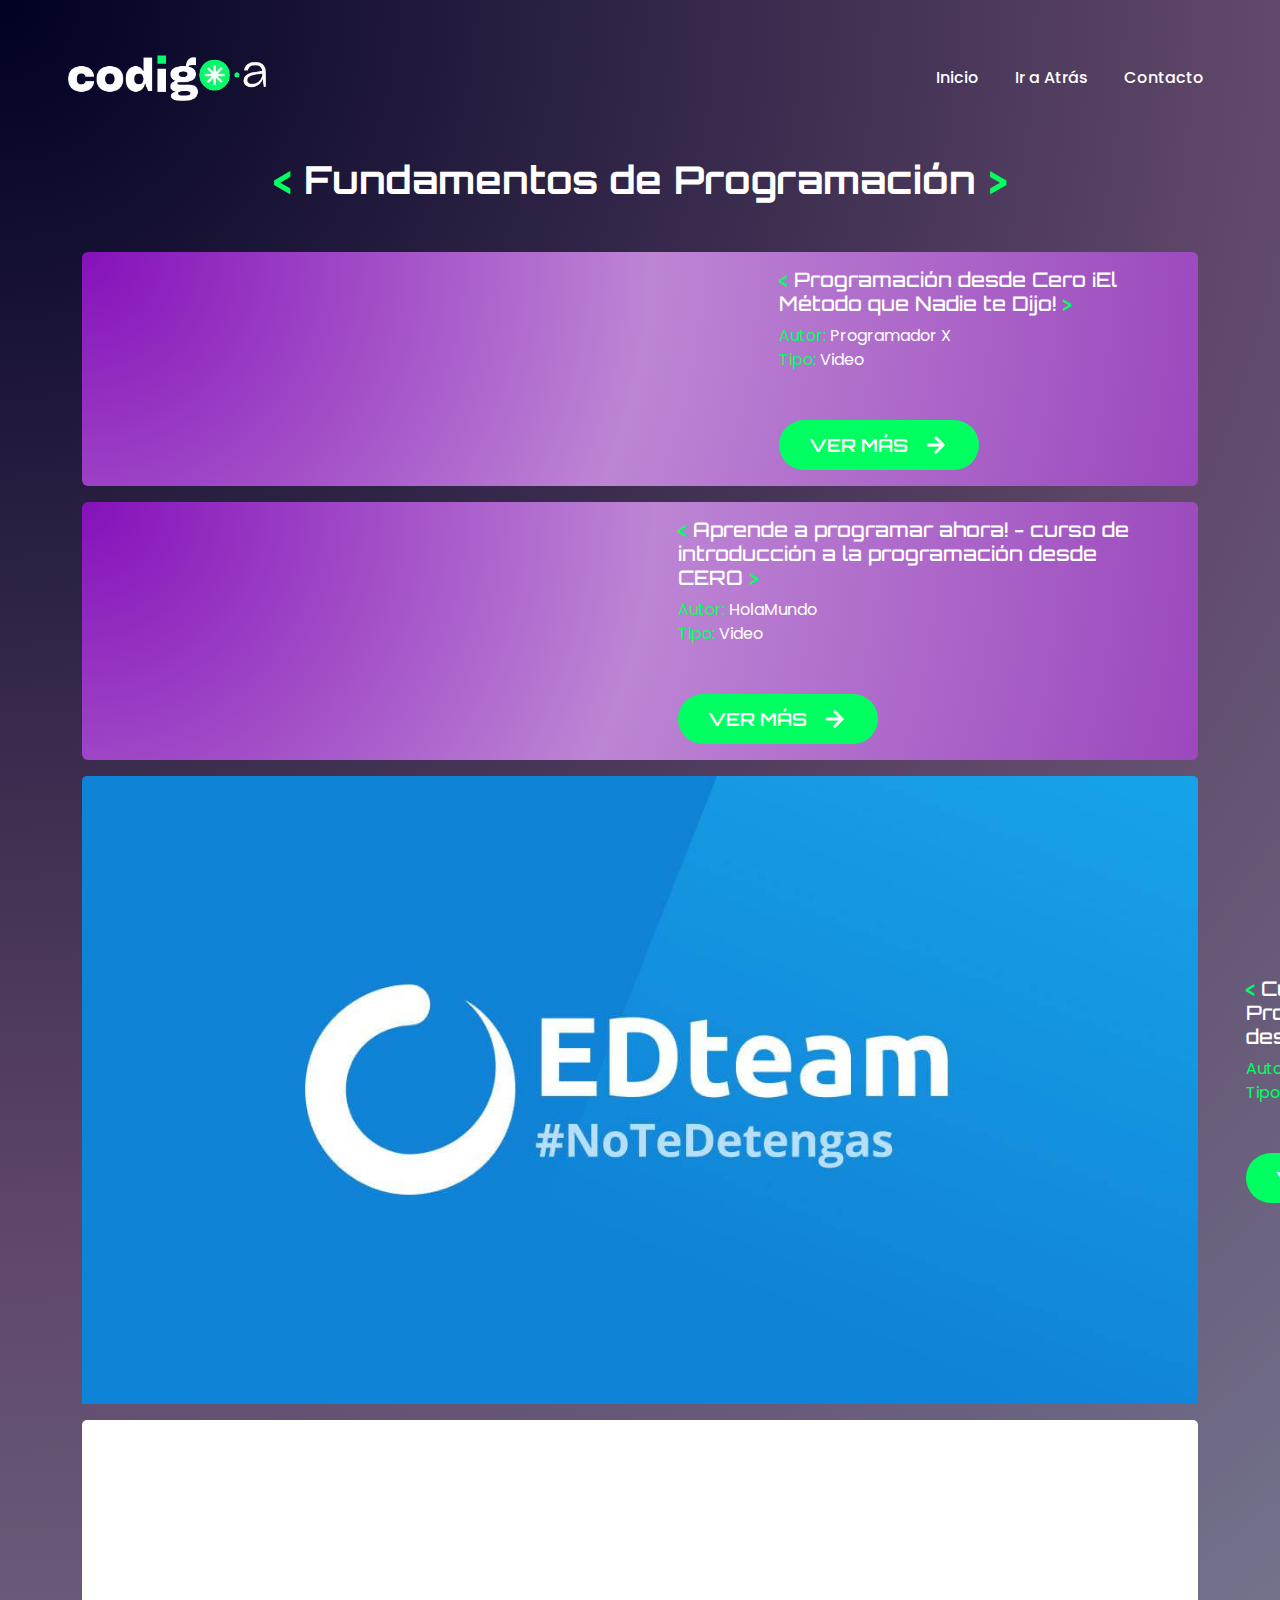
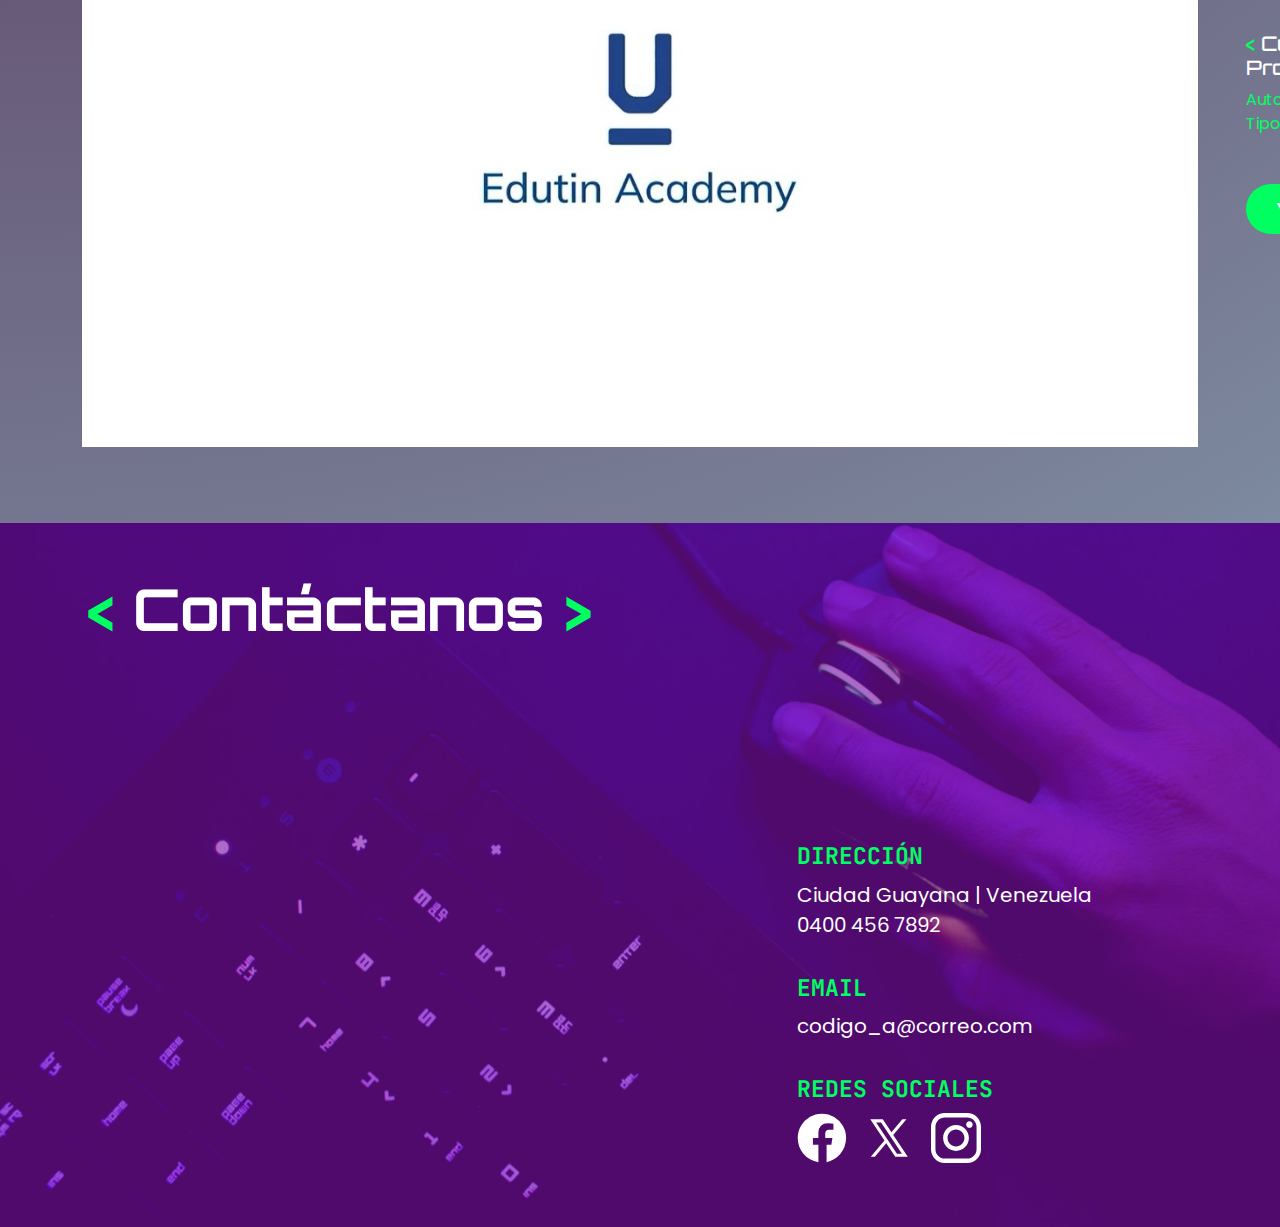
<file: Vistas/fundamentos_programacion.html>
<!DOCTYPE html>
<html lang="es">
<head>
    <meta charset="UTF-8">
    <meta http-equiv="X-UA-Compatible" content="IE=edge">
    <meta name="viewport" content="width=device-width, initial-scale=1.0">
    <title>Codigo Abierto | Fundamentos de Programación</title>
    <link rel="shortcut icon" href="../Imagenes/favicon.png" type="image/x-icon">
    <link rel="stylesheet" href="../Bootstrap/css/bootstrap.min.css">
    <link rel="stylesheet" href="../Estilos/estilos_recursos.css">
</head>
<body>
    <div class="app">
        <header>
                <nav class="navbar navbar-expand-md navbar-light">
                    <div class="container-fluid">
                    <a class="navbar-brand" href="../index.html">
                        <img src="../Imagenes/cod_abierto_logo.png" alt="Logo de la empresa" width="200">
                    </a>
                    <button class="navbar-toggler" type="button" data-bs-toggle="collapse" data-bs-target="#navbar-toggler" aria-controls="navbarNavAltMarkup" aria-expanded="false" aria-label="Toggle navigation">
                        <svg xmlns="http://www.w3.org/2000/svg" width="40" height="40" fill="currentColor" class="bi bi-list" viewBox="0 0 16 16">
                          <path fill-rule="evenodd" d="M2.5 12a.5.5 0 0 1 .5-.5h10a.5.5 0 0 1 0 1H3a.5.5 0 0 1-.5-.5m0-4a.5.5 0 0 1 .5-.5h10a.5.5 0 0 1 0 1H3a.5.5 0 0 1-.5-.5m0-4a.5.5 0 0 1 .5-.5h10a.5.5 0 0 1 0 1H3a.5.5 0 0 1-.5-.5"/>
                        </svg>
                    </button>
                    <div class="collapse navbar-collapse justify-content-end" id="navbar-toggler">
                        <div class="navbar-nav d-flex justify-content-center align-items-center">
                        <a class="nav-link" href="../index.html">Inicio</a>
                        <a class="nav-link" href="programacion.html">Ir a Atrás</a>
                        <a class="nav-link" href="#contacto">Contacto</a>
                        </div>
                    </div>
                    </div>
                </nav>  
        </header>
        <main class="container-main">
            <h1 class="titulo"><span><</span> Fundamentos de Programación <span>></span></h1>
            <div class="container text-center">
              <!--Card-->
              <div class="card mb-3 d-flex flex-row align-items-center">
                    <iframe class="card-img-top" src="https://www.youtube.com/embed/5iT4JNX8KyE?si=jfofEThz14OgmAZ4" title="YouTube video player" frameborder="0" allow="accelerometer; autoplay; clipboard-write; encrypted-media; gyroscope; picture-in-picture; web-share" referrerpolicy="strict-origin-when-cross-origin" allowfullscreen></iframe>
                    <div class="card-body">
                      <h5 class="card-title"><span><</span> Programación desde Cero ¡El Método que Nadie te Dijo! <span>></span></h5>
                      <p class="card-text"><span>Autor: </span>Programador X <br><span>Tipo: </span>Video</p>
                      <a href="https://youtu.be/5iT4JNX8KyE?si=jfofEThz14OgmAZ4" target="_blank" class="btn-card">VER MÁS<svg xmlns="http://www.w3.org/2000/svg" height="26px" viewBox="0 -960 960 960" width="26px" fill="#FFFFFF"><path d="M647-440H160v-80h487L423-744l57-56 320 320-320 320-57-56 224-224Z" stroke="#FFFFFF" stroke-width="35" fill="#FFFFFF"/></svg></a>
                    </div>
              </div>
              <!--Card-->
              <div class="card mb-3 d-flex flex-row align-items-center">
                <iframe class="card-img-top" src="https://www.youtube.com/embed/VxrIZGQfxmE?si=5cHEYOhcfObPz-Ns" title="YouTube video player" frameborder="0" allow="accelerometer; autoplay; clipboard-write; encrypted-media; gyroscope; picture-in-picture; web-share" referrerpolicy="strict-origin-when-cross-origin" allowfullscreen></iframe>
                <div class="card-body">
                  <h5 class="card-title"><span><</span> Aprende a programar ahora! - curso de introducción a la programación desde CERO <span>></span></h5>
                  <p class="card-text"><span>Autor: </span>HolaMundo <br><span>Tipo: </span>Video</p>
                  <a href="https://youtu.be/VxrIZGQfxmE?si=5cHEYOhcfObPz-Ns" target="_blank" class="btn-card">VER MÁS<svg xmlns="http://www.w3.org/2000/svg" height="26px" viewBox="0 -960 960 960" width="26px" fill="#FFFFFF"><path d="M647-440H160v-80h487L423-744l57-56 320 320-320 320-57-56 224-224Z" stroke="#FFFFFF" stroke-width="35" fill="#FFFFFF"/></svg></a>
                </div>
              </div>
              <!--Card-->
              <div class="card mb-3 d-flex flex-row align-items-center">
                <img class="card-img-top" src="../Imagenes/edteam.jpg" alt="Logo de Edteam">
                <div class="card-body">
                  <h5 class="card-title"><span><</span> Curso: Programación desde cero <span>></span></h5>
                  <p class="card-text"><span>Autor: </span>EDteam<br><span>Tipo: </span>Certificado</p>
                  <a href="https://ed.team/cursos/programacion" target="_blank" class="btn-card">VER MÁS<svg xmlns="http://www.w3.org/2000/svg" height="26px" viewBox="0 -960 960 960" width="26px" fill="#FFFFFF"><path d="M647-440H160v-80h487L423-744l57-56 320 320-320 320-57-56 224-224Z" stroke="#FFFFFF" stroke-width="35" fill="#FFFFFF"/></svg></a>
                </div>
              </div>
              <!--Card-->
              <div class="card mb-3 d-flex flex-row align-items-center">
                <img class="card-img-top" src="../Imagenes/edutin.jpg" alt="Logo de Edutin">
                <div class="card-body">
                  <h5 class="card-title"><span><</span> Curso de Programación <span>></span></h5>
                  <p class="card-text"><span>Autor: </span>Edutin Academy<br><span>Tipo: </span>Certificado</p>
                  <a href="https://edutin.com/curso-de-programacion" target="_blank" class="btn-card">VER MÁS<svg xmlns="http://www.w3.org/2000/svg" height="26px" viewBox="0 -960 960 960" width="26px" fill="#FFFFFF"><path d="M647-440H160v-80h487L423-744l57-56 320 320-320 320-57-56 224-224Z" stroke="#FFFFFF" stroke-width="35" fill="#FFFFFF"/></svg></a>
                </div>
              </div>
            </div>
            
        </main>
    </div>
        
    <!--Contacto-->
    <footer class="contacto" id="contacto">
        <div class="titulos-con">
          <h2 class="titulo-con"><span><</span> Contáctanos <span>></span></h2>
        </div>
        <div class="info-contacto">
          <div class="info-c">
            <div class="telefono">
              <p class="titulo2-con">DIRECCIÓN</p>
              <p class="desc-con">Ciudad Guayana | Venezuela <br> 0400 456 7892</p>
            </div>
            <div class="emai">
              <p class="titulo2-con">EMAIL</p>
              <p class="desc-con">codigo_a@correo.com</p>
            </div>
            <div class="redessocicales">
              <p class="titulo2-con">REDES SOCIALES</p>
              <div class="redes">
                <svg xmlns="http://www.w3.org/2000/svg" version="1.1" xmlns:xlink="http://www.w3.org/1999/xlink" width="50" height="50" x="0" y="0" viewBox="0 0 512 512" style="enable-background:new 0 0 512 512" xml:space="preserve" class=""><g><path fill-rule="evenodd" d="M255.182 7.758q69.23.79 125.086 34.03a249.734 249.734 0 0 1 88.89 89.434q33.037 56.191 33.825 125.843-1.962 95.3-60.117 162.79c-38.77 44.995-88.425 72.83-139.827 83.501V325.23h48.597l10.99-70h-73.587v-45.848a39.844 39.844 0 0 1 8.474-26.323q8.827-11.253 31.09-11.829h44.436v-61.318q-.957-.308-18.15-2.434a360.743 360.743 0 0 0-39.16-2.434q-44.433.205-70.281 25.068-25.85 24.855-26.409 71.92v53.198h-56v70h56v178.127c-63.115-10.67-112.77-38.506-151.54-83.5S8.691 320.598 7.383 257.065q.785-69.655 33.824-125.843a249.739 249.739 0 0 1 88.891-89.435q55.854-33.233 125.084-34.03z" fill="#ffffff" opacity="1" data-original="#000000" class=""></path></g></svg>
                <svg xmlns="http://www.w3.org/2000/svg" x="0px" y="0px" width="50" height="50" viewBox="0,0,256,256">
                  <g fill="#ffffff" fill-rule="nonzero" stroke="none" stroke-width="1" stroke-linecap="butt" stroke-linejoin="miter" stroke-miterlimit="10" stroke-dasharray="" stroke-dashoffset="0" font-family="none" font-weight="none" font-size="none" text-anchor="none" style="mix-blend-mode: normal"><g transform="scale(8,8)"><path d="M4.01758,4l9.07422,13.60938l-8.75586,10.39063h2.61523l7.29492,-8.65625l5.77148,8.65625h0.53516h7.46289l-9.30273,-13.95703l8.46289,-10.04297h-2.61523l-7.00195,8.31055l-5.54102,-8.31055zM7.75586,6h3.19141l13.33203,20h-3.19141z"></path></g></g>
                </svg>
                <svg xmlns="http://www.w3.org/2000/svg" version="1.1" xmlns:xlink="http://www.w3.org/1999/xlink" width="50" height="50" x="0" y="0" viewBox="0 0 169.063 169.063" style="enable-background:new 0 0 512 512" xml:space="preserve" class=""><g><path d="M122.406 0H46.654C20.929 0 0 20.93 0 46.655v75.752c0 25.726 20.929 46.655 46.654 46.655h75.752c25.727 0 46.656-20.93 46.656-46.655V46.655C169.063 20.93 148.133 0 122.406 0zm31.657 122.407c0 17.455-14.201 31.655-31.656 31.655H46.654C29.2 154.063 15 139.862 15 122.407V46.655C15 29.201 29.2 15 46.654 15h75.752c17.455 0 31.656 14.201 31.656 31.655v75.752z" fill="#ffffff" opacity="1" data-original="#000000" class=""></path><path d="M84.531 40.97c-24.021 0-43.563 19.542-43.563 43.563 0 24.02 19.542 43.561 43.563 43.561s43.563-19.541 43.563-43.561c0-24.021-19.542-43.563-43.563-43.563zm0 72.123c-15.749 0-28.563-12.812-28.563-28.561 0-15.75 12.813-28.563 28.563-28.563s28.563 12.813 28.563 28.563c0 15.749-12.814 28.561-28.563 28.561zM129.921 28.251c-2.89 0-5.729 1.17-7.77 3.22a11.053 11.053 0 0 0-3.23 7.78c0 2.891 1.18 5.73 3.23 7.78 2.04 2.04 4.88 3.22 7.77 3.22 2.9 0 5.73-1.18 7.78-3.22 2.05-2.05 3.22-4.89 3.22-7.78 0-2.9-1.17-5.74-3.22-7.78-2.04-2.05-4.88-3.22-7.78-3.22z" fill="#ffffff" opacity="1" data-original="#000000" class=""></path></g></svg>
              </div>
            </div>
          </div>
        </div>
    </footer>

    <script src="../Bootstrap/js/bootstrap.min.js"></script>
</body>
</html>
</file>
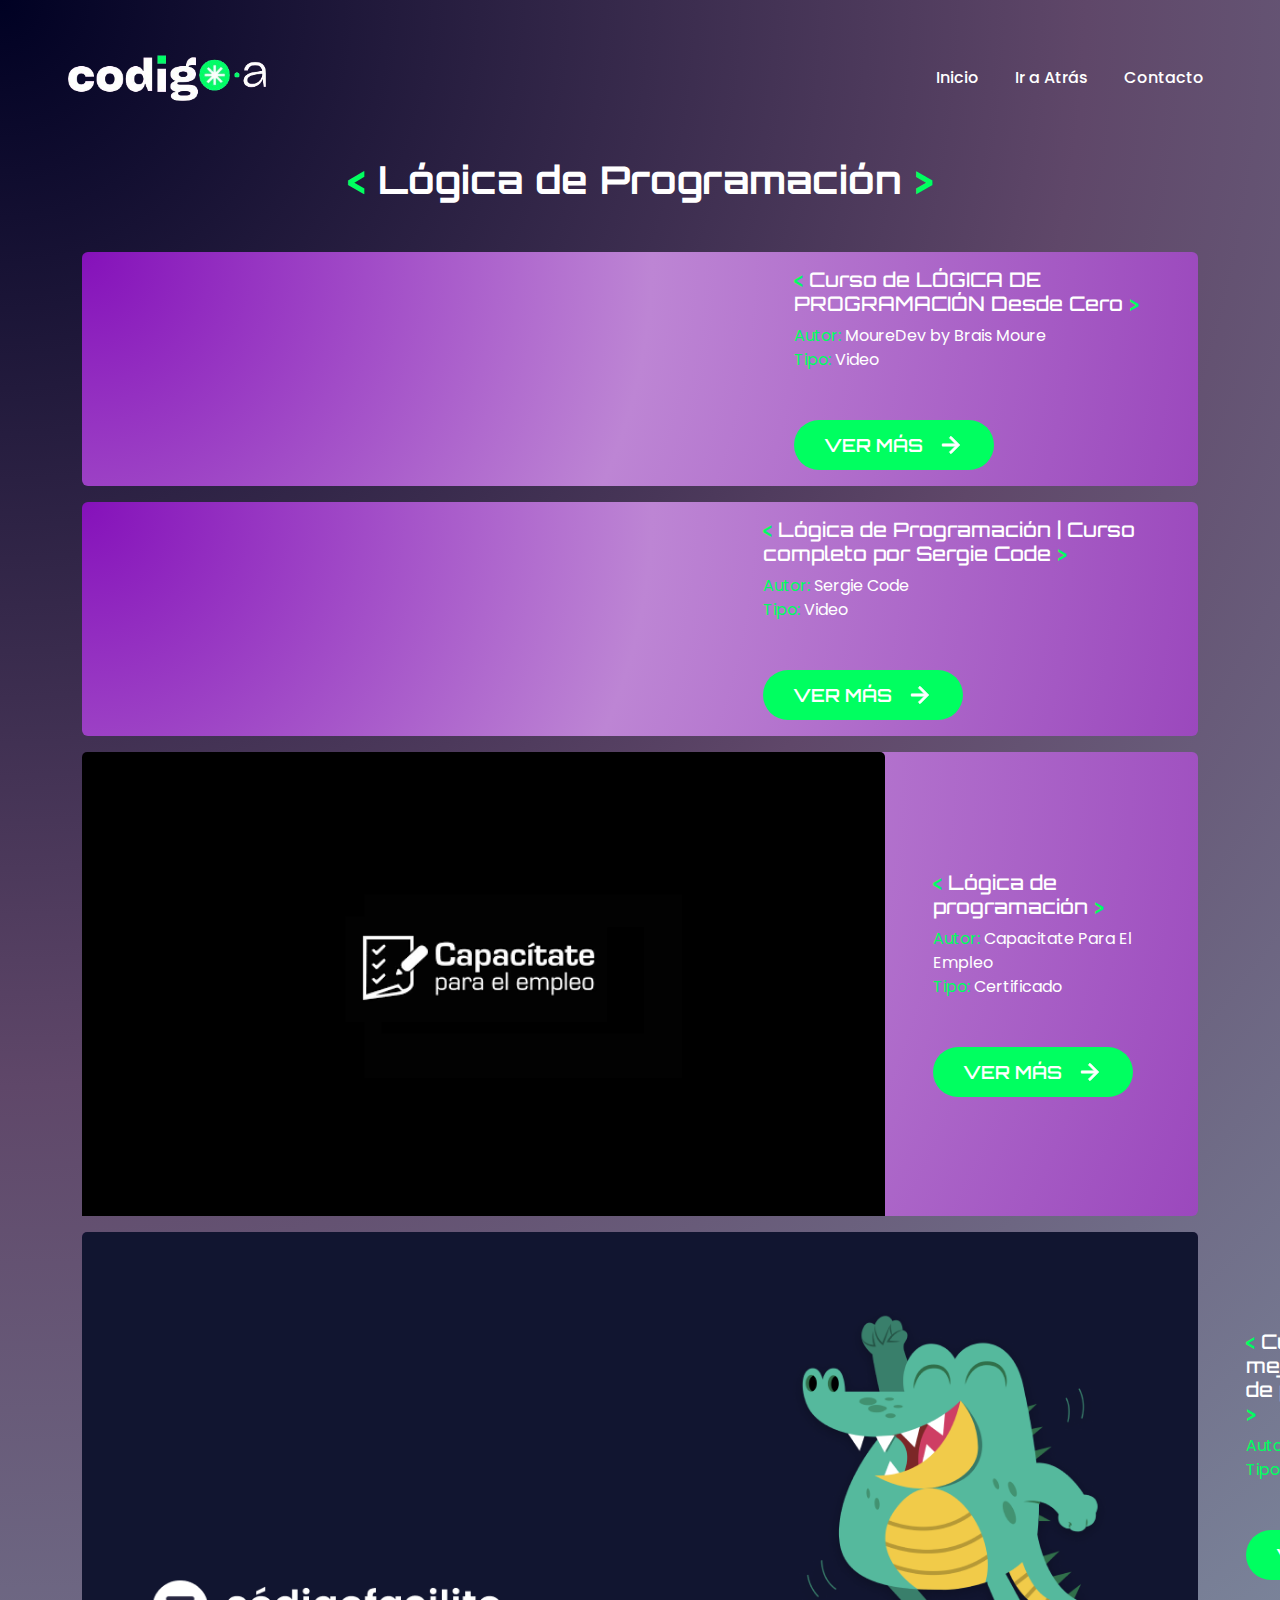
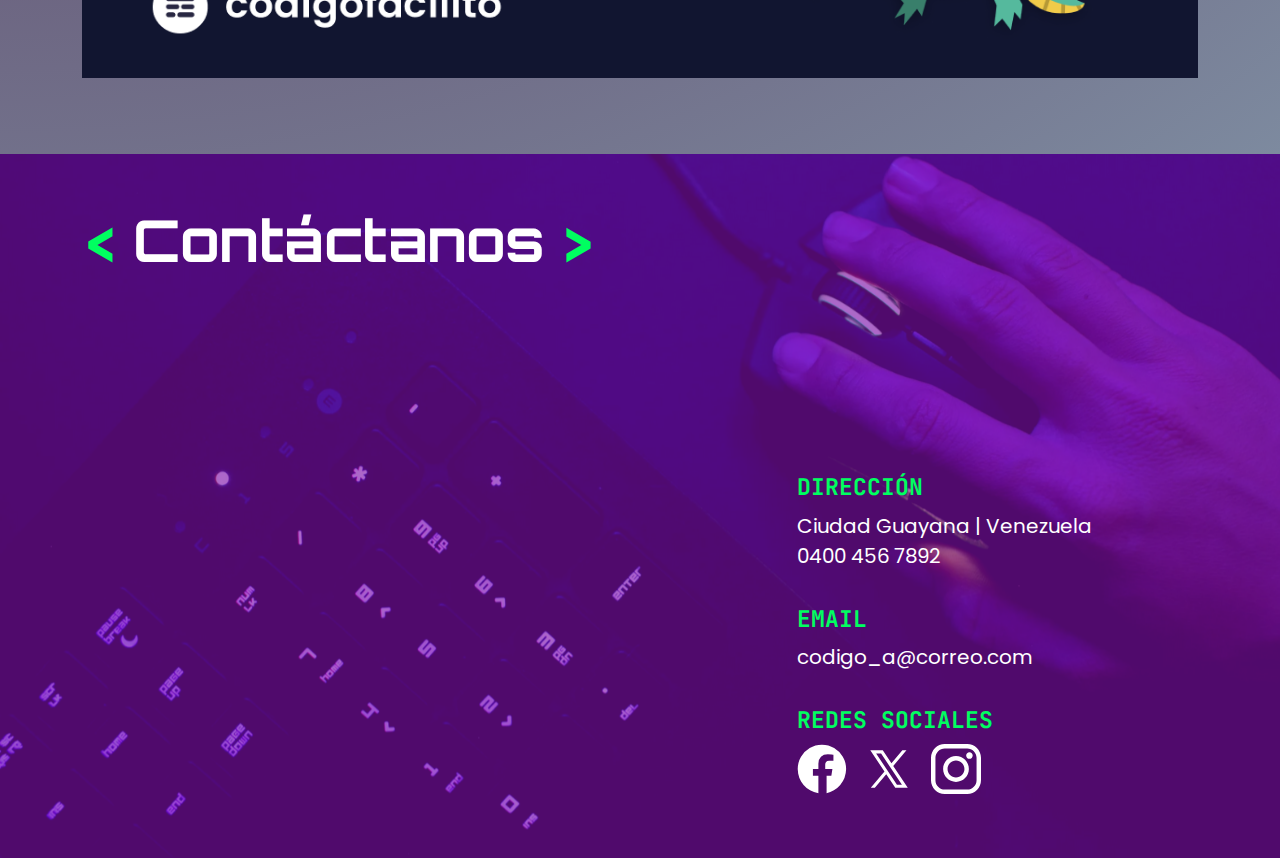
<file: Vistas/logica_programacion.html>
<!DOCTYPE html>
<html lang="es">
<head>
    <meta charset="UTF-8">
    <meta http-equiv="X-UA-Compatible" content="IE=edge">
    <meta name="viewport" content="width=device-width, initial-scale=1.0">
    <title>Codigo Abierto | Lógica de Programación</title>
    <link rel="shortcut icon" href="../Imagenes/favicon.png" type="image/x-icon">
    <link rel="stylesheet" href="../Bootstrap/css/bootstrap.min.css">
    <link rel="stylesheet" href="../Estilos/estilos_recursos.css">
</head>
<body>
    <div class="app">
        <header>
                <nav class="navbar navbar-expand-md navbar-light">
                    <div class="container-fluid">
                    <a class="navbar-brand" href="../index.html">
                        <img src="../Imagenes/cod_abierto_logo.png" alt="Logo de la empresa" width="200">
                    </a>
                    <button class="navbar-toggler" type="button" data-bs-toggle="collapse" data-bs-target="#navbar-toggler" aria-controls="navbarNavAltMarkup" aria-expanded="false" aria-label="Toggle navigation">
                        <svg xmlns="http://www.w3.org/2000/svg" width="40" height="40" fill="currentColor" class="bi bi-list" viewBox="0 0 16 16">
                          <path fill-rule="evenodd" d="M2.5 12a.5.5 0 0 1 .5-.5h10a.5.5 0 0 1 0 1H3a.5.5 0 0 1-.5-.5m0-4a.5.5 0 0 1 .5-.5h10a.5.5 0 0 1 0 1H3a.5.5 0 0 1-.5-.5m0-4a.5.5 0 0 1 .5-.5h10a.5.5 0 0 1 0 1H3a.5.5 0 0 1-.5-.5"/>
                        </svg>
                    </button>
                    <div class="collapse navbar-collapse justify-content-end" id="navbar-toggler">
                        <div class="navbar-nav d-flex justify-content-center align-items-center">
                        <a class="nav-link" href="../index.html">Inicio</a>
                        <a class="nav-link" href="programacion.html">Ir a Atrás</a>
                        <a class="nav-link" href="#contacto">Contacto</a>
                        </div>
                    </div>
                    </div>
                </nav>  
        </header>
        <main class="container-main">
            <h1 class="titulo"><span><</span> Lógica de Programación <span>></span></h1>
            <div class="container text-center">
              <!--Card-->
              <div class="card mb-3 d-flex flex-row align-items-center">
                    <iframe class="card-img-top" src="https://www.youtube.com/embed/TdITcVD64zI?si=Qltrylt4myDirAme" title="YouTube video player" frameborder="0" allow="accelerometer; autoplay; clipboard-write; encrypted-media; gyroscope; picture-in-picture; web-share" referrerpolicy="strict-origin-when-cross-origin" allowfullscreen></iframe>
                    <div class="card-body">
                      <h5 class="card-title"><span><</span> Curso de LÓGICA DE PROGRAMACIÓN Desde Cero <span>></span></h5>
                      <p class="card-text"><span>Autor: </span>MoureDev by Brais Moure <br><span>Tipo: </span>Video</p>
                      <a href="https://www.youtube.com/watch?v=TdITcVD64zI" target="_blank" class="btn-card">VER MÁS<svg xmlns="http://www.w3.org/2000/svg" height="26px" viewBox="0 -960 960 960" width="26px" fill="#FFFFFF"><path d="M647-440H160v-80h487L423-744l57-56 320 320-320 320-57-56 224-224Z" stroke="#FFFFFF" stroke-width="35" fill="#FFFFFF"/></svg></a>
                    </div>
              </div>
              <!--Card-->
              <div class="card mb-3 d-flex flex-row align-items-center">
                <iframe class="card-img-top" src="https://www.youtube.com/embed/tIS-1PmHAkE?si=SZtvCgYeYThE-bgb" title="YouTube video player" frameborder="0" allow="accelerometer; autoplay; clipboard-write; encrypted-media; gyroscope; picture-in-picture; web-share" referrerpolicy="strict-origin-when-cross-origin" allowfullscreen></iframe>
                <div class="card-body">
                  <h5 class="card-title"><span><</span> Lógica de Programación | Curso completo por Sergie Code <span>></span></h5>
                  <p class="card-text"><span>Autor: </span>Sergie Code <br><span>Tipo: </span>Video</p>
                  <a href="https://youtu.be/tIS-1PmHAkE?si=SZtvCgYeYThE-bgb" target="_blank" class="btn-card">VER MÁS<svg xmlns="http://www.w3.org/2000/svg" height="26px" viewBox="0 -960 960 960" width="26px" fill="#FFFFFF"><path d="M647-440H160v-80h487L423-744l57-56 320 320-320 320-57-56 224-224Z" stroke="#FFFFFF" stroke-width="35" fill="#FFFFFF"/></svg></a>
                </div>
              </div>
              <!--Card-->
              <div class="card mb-3 d-flex flex-row align-items-center">
                <img class="card-img-top" src="../Imagenes/cpee.png" alt="Logo de capacitateparaelempleo">
                <div class="card-body">
                  <h5 class="card-title"><span><</span> Lógica de programación <span>></span></h5>
                  <p class="card-text"><span>Autor: </span>Capacitate Para El Empleo<br><span>Tipo: </span>Certificado</p>
                  <a href="https://capacitateparaelempleo.org/cursos/view/147" target="_blank" class="btn-card">VER MÁS<svg xmlns="http://www.w3.org/2000/svg" height="26px" viewBox="0 -960 960 960" width="26px" fill="#FFFFFF"><path d="M647-440H160v-80h487L423-744l57-56 320 320-320 320-57-56 224-224Z" stroke="#FFFFFF" stroke-width="35" fill="#FFFFFF"/></svg></a>
                </div>
              </div>
              <!--Card-->
              <div class="card mb-3 d-flex flex-row align-items-center">
                <img class="card-img-top" src="../Imagenes/codigofacilito.png" alt="Logo de Codigo Facilito">
                <div class="card-body">
                  <h5 class="card-title"><span><</span> Cursos para mejorar tu lógica de programación <span>></span></h5>
                  <p class="card-text"><span>Autor: </span>Código Facilito<br><span>Tipo: </span>Certificado</p>
                  <a href="https://codigofacilito.com/especialidades/para-mejorar-tu-logica-de-programacion-con-python" target="_blank" class="btn-card">VER MÁS<svg xmlns="http://www.w3.org/2000/svg" height="26px" viewBox="0 -960 960 960" width="26px" fill="#FFFFFF"><path d="M647-440H160v-80h487L423-744l57-56 320 320-320 320-57-56 224-224Z" stroke="#FFFFFF" stroke-width="35" fill="#FFFFFF"/></svg></a>
                </div>
              </div>
            </div>
            
        </main>
    </div>
        
    <!--Contacto-->
    <footer class="contacto" id="contacto">
        <div class="titulos-con">
          <h2 class="titulo-con"><span><</span> Contáctanos <span>></span></h2>
        </div>
        <div class="info-contacto">
          <div class="info-c">
            <div class="telefono">
              <p class="titulo2-con">DIRECCIÓN</p>
              <p class="desc-con">Ciudad Guayana | Venezuela <br> 0400 456 7892</p>
            </div>
            <div class="emai">
              <p class="titulo2-con">EMAIL</p>
              <p class="desc-con">codigo_a@correo.com</p>
            </div>
            <div class="redessocicales">
              <p class="titulo2-con">REDES SOCIALES</p>
              <div class="redes">
                <svg xmlns="http://www.w3.org/2000/svg" version="1.1" xmlns:xlink="http://www.w3.org/1999/xlink" width="50" height="50" x="0" y="0" viewBox="0 0 512 512" style="enable-background:new 0 0 512 512" xml:space="preserve" class=""><g><path fill-rule="evenodd" d="M255.182 7.758q69.23.79 125.086 34.03a249.734 249.734 0 0 1 88.89 89.434q33.037 56.191 33.825 125.843-1.962 95.3-60.117 162.79c-38.77 44.995-88.425 72.83-139.827 83.501V325.23h48.597l10.99-70h-73.587v-45.848a39.844 39.844 0 0 1 8.474-26.323q8.827-11.253 31.09-11.829h44.436v-61.318q-.957-.308-18.15-2.434a360.743 360.743 0 0 0-39.16-2.434q-44.433.205-70.281 25.068-25.85 24.855-26.409 71.92v53.198h-56v70h56v178.127c-63.115-10.67-112.77-38.506-151.54-83.5S8.691 320.598 7.383 257.065q.785-69.655 33.824-125.843a249.739 249.739 0 0 1 88.891-89.435q55.854-33.233 125.084-34.03z" fill="#ffffff" opacity="1" data-original="#000000" class=""></path></g></svg>
                <svg xmlns="http://www.w3.org/2000/svg" x="0px" y="0px" width="50" height="50" viewBox="0,0,256,256">
                  <g fill="#ffffff" fill-rule="nonzero" stroke="none" stroke-width="1" stroke-linecap="butt" stroke-linejoin="miter" stroke-miterlimit="10" stroke-dasharray="" stroke-dashoffset="0" font-family="none" font-weight="none" font-size="none" text-anchor="none" style="mix-blend-mode: normal"><g transform="scale(8,8)"><path d="M4.01758,4l9.07422,13.60938l-8.75586,10.39063h2.61523l7.29492,-8.65625l5.77148,8.65625h0.53516h7.46289l-9.30273,-13.95703l8.46289,-10.04297h-2.61523l-7.00195,8.31055l-5.54102,-8.31055zM7.75586,6h3.19141l13.33203,20h-3.19141z"></path></g></g>
                </svg>
                <svg xmlns="http://www.w3.org/2000/svg" version="1.1" xmlns:xlink="http://www.w3.org/1999/xlink" width="50" height="50" x="0" y="0" viewBox="0 0 169.063 169.063" style="enable-background:new 0 0 512 512" xml:space="preserve" class=""><g><path d="M122.406 0H46.654C20.929 0 0 20.93 0 46.655v75.752c0 25.726 20.929 46.655 46.654 46.655h75.752c25.727 0 46.656-20.93 46.656-46.655V46.655C169.063 20.93 148.133 0 122.406 0zm31.657 122.407c0 17.455-14.201 31.655-31.656 31.655H46.654C29.2 154.063 15 139.862 15 122.407V46.655C15 29.201 29.2 15 46.654 15h75.752c17.455 0 31.656 14.201 31.656 31.655v75.752z" fill="#ffffff" opacity="1" data-original="#000000" class=""></path><path d="M84.531 40.97c-24.021 0-43.563 19.542-43.563 43.563 0 24.02 19.542 43.561 43.563 43.561s43.563-19.541 43.563-43.561c0-24.021-19.542-43.563-43.563-43.563zm0 72.123c-15.749 0-28.563-12.812-28.563-28.561 0-15.75 12.813-28.563 28.563-28.563s28.563 12.813 28.563 28.563c0 15.749-12.814 28.561-28.563 28.561zM129.921 28.251c-2.89 0-5.729 1.17-7.77 3.22a11.053 11.053 0 0 0-3.23 7.78c0 2.891 1.18 5.73 3.23 7.78 2.04 2.04 4.88 3.22 7.77 3.22 2.9 0 5.73-1.18 7.78-3.22 2.05-2.05 3.22-4.89 3.22-7.78 0-2.9-1.17-5.74-3.22-7.78-2.04-2.05-4.88-3.22-7.78-3.22z" fill="#ffffff" opacity="1" data-original="#000000" class=""></path></g></svg>
              </div>
            </div>
          </div>
        </div>
    </footer>

    <script src="../Bootstrap/js/bootstrap.min.js"></script>
</body>
</html>
</file>
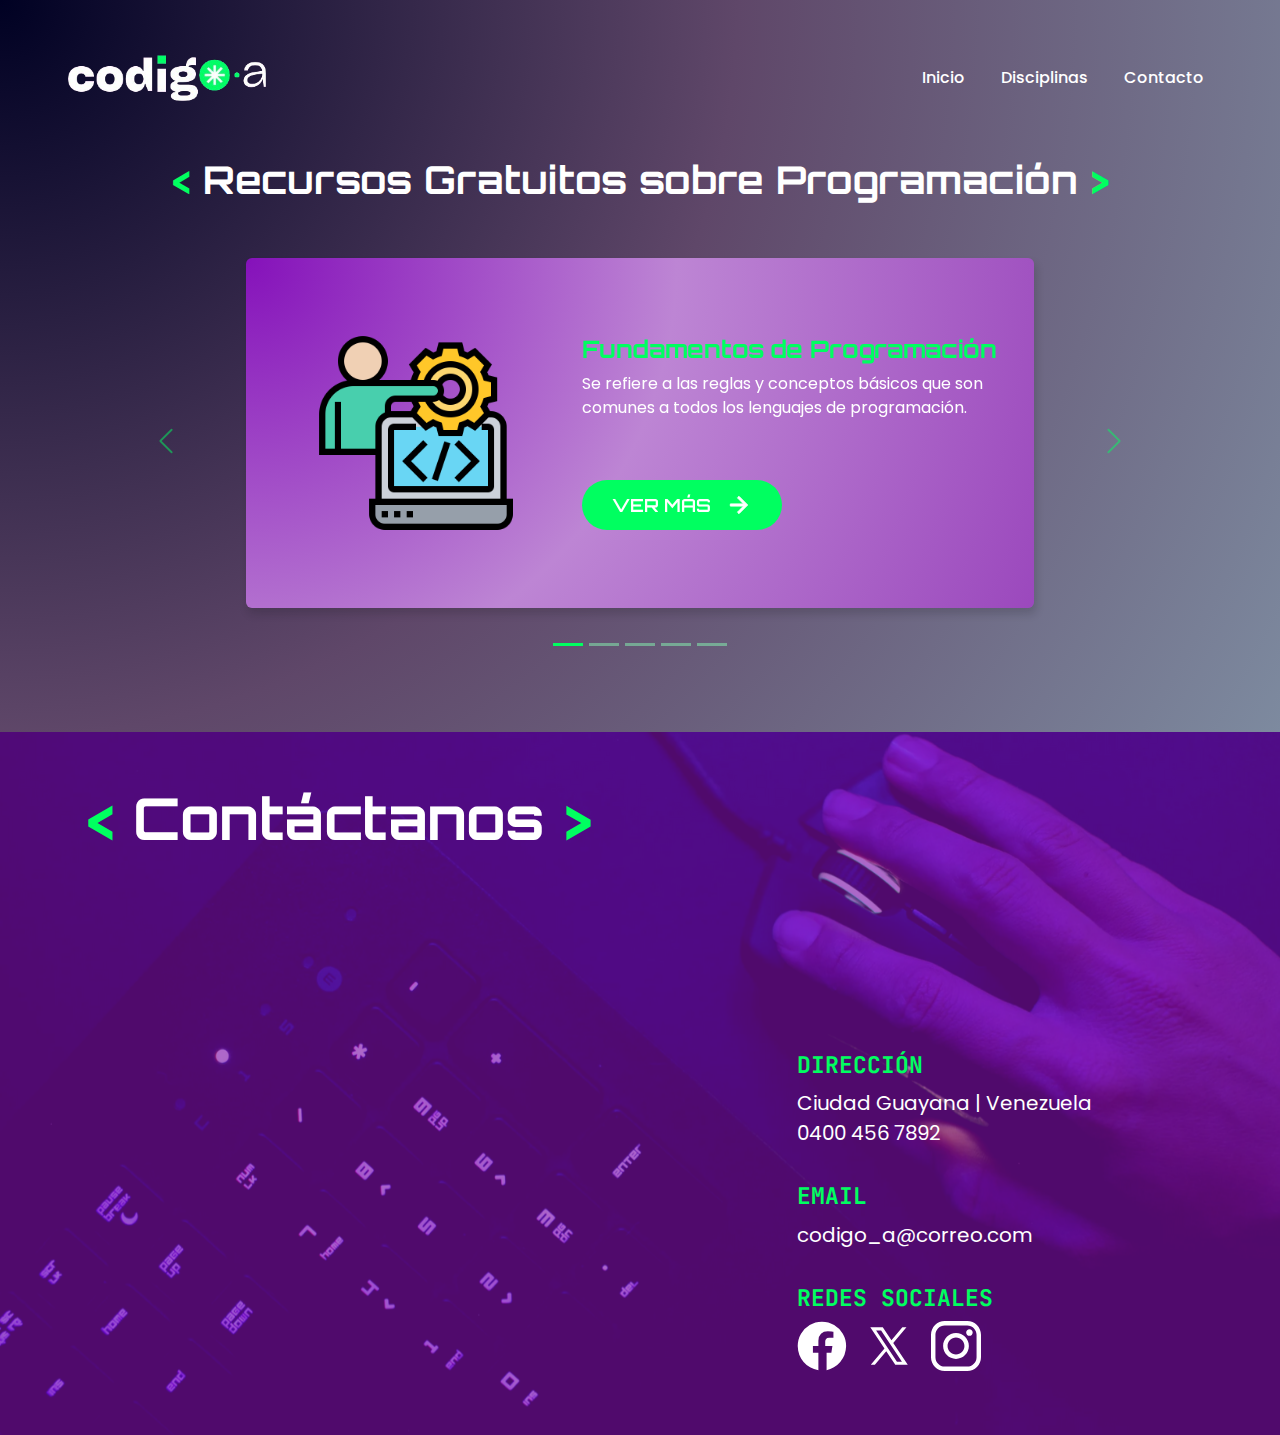
<file: Vistas/programacion.html>
<!DOCTYPE html>
<html lang="es">
<head>
    <meta charset="UTF-8">
    <meta http-equiv="X-UA-Compatible" content="IE=edge">
    <meta name="viewport" content="width=device-width, initial-scale=1.0">
    <title>Codigo Abierto | Lenguajes de Programción</title>
    <link rel="shortcut icon" href="../Imagenes/favicon.png" type="image/x-icon">
    <link rel="stylesheet" href="../Bootstrap/css/bootstrap.min.css">
    <link rel="stylesheet" href="../Estilos/estilos-desarrolloweb.css">
</head>
<body>
    <div class="app">
        <header>
                <nav class="navbar navbar-expand-md navbar-light">
                    <div class="container-fluid">
                    <a class="navbar-brand" href="../index.html">
                        <img src="../Imagenes/cod_abierto_logo.png" alt="Logo de la empresa" width="200">
                    </a>
                    <button class="navbar-toggler" type="button" data-bs-toggle="collapse" data-bs-target="#navbar-toggler" aria-controls="navbarNavAltMarkup" aria-expanded="false" aria-label="Toggle navigation">
                        <svg xmlns="http://www.w3.org/2000/svg" width="40" height="40" fill="currentColor" class="bi bi-list" viewBox="0 0 16 16">
                          <path fill-rule="evenodd" d="M2.5 12a.5.5 0 0 1 .5-.5h10a.5.5 0 0 1 0 1H3a.5.5 0 0 1-.5-.5m0-4a.5.5 0 0 1 .5-.5h10a.5.5 0 0 1 0 1H3a.5.5 0 0 1-.5-.5m0-4a.5.5 0 0 1 .5-.5h10a.5.5 0 0 1 0 1H3a.5.5 0 0 1-.5-.5"/>
                        </svg>
                    </button>
                    <div class="collapse navbar-collapse justify-content-end" id="navbar-toggler">
                        <div class="navbar-nav d-flex justify-content-center align-items-center">
                        <a class="nav-link" href="../index.html">Inicio</a>
                        <a class="nav-link" href="carreras.html">Disciplinas</a>
                        <a class="nav-link" href="#contacto">Contacto</a>
                        </div>
                    </div>
                    </div>
                </nav>  
        </header>
        <main class="container">
            <h1 class="titulo"><span><</span> Recursos Gratuitos sobre Programación <span>></span></h1>
            <div id="carouselExampleIndicators" class="carousel slide">
                <div class="carousel-indicators">
                  <button type="button" data-bs-target="#carouselExampleIndicators" data-bs-slide-to="0" class="active" aria-current="true" aria-label="Slide 1"></button>
                  <button type="button" data-bs-target="#carouselExampleIndicators" data-bs-slide-to="1" aria-label="Slide 2"></button>
                  <button type="button" data-bs-target="#carouselExampleIndicators" data-bs-slide-to="2" aria-label="Slide 3"></button>
                  <button type="button" data-bs-target="#carouselExampleIndicators" data-bs-slide-to="3" aria-label="Slide 4"></button>
                  <button type="button" data-bs-target="#carouselExampleIndicators" data-bs-slide-to="4" aria-label="Slide 5"></button>
                </div>
                <div class="carousel-inner">
                  <div class="carousel-item active">
                    <div class="card d-flex flex-row align-items-center justify-content-center">
                        <div class="img-wrapper"><img src="../Imagenes/fundamentos_programcion.png" class="d-block" alt="Foto HTML"></div>
                        <div class="card-body">
                            <h5 class="card-title">Fundamentos de Programación</h5>
                            <p class="card-text">Se refiere a las reglas y conceptos básicos que son comunes a todos los lenguajes de programación.</p>
                            <a href="fundamentos_programacion.html" class="btn-card">VER MÁS<svg xmlns="http://www.w3.org/2000/svg" height="26px" viewBox="0 -960 960 960" width="26px" fill="#FFFFFF"><path d="M647-440H160v-80h487L423-744l57-56 320 320-320 320-57-56 224-224Z" stroke="#FFFFFF" stroke-width="35" fill="#FFFFFF"/></svg></a>
                        </div>
                    </div>
                  </div>
                  <div class="carousel-item">
                    <div class="card d-flex flex-row align-items-center justify-content-center">
                        <div class="img-wrapper"><img src="../Imagenes/logica_programacion.png" class="d-block" alt="Foto css"> </div>
                        <div class="card-body">
                            <h5 class="card-title">Logica de Programación</h5>
                            <p class="card-text">Implica el razonamiento y la capacidad de descomponer problemas en pasos lógicos y secuenciales que una computadora puede seguir para resolverlos.</p>
                            <a href="logica_programacion.html" class="btn-card">VER MÁS<svg xmlns="http://www.w3.org/2000/svg" height="26px" viewBox="0 -960 960 960" width="26px" fill="#FFFFFF"><path d="M647-440H160v-80h487L423-744l57-56 320 320-320 320-57-56 224-224Z" stroke="#FFFFFF" stroke-width="35" fill="#FFFFFF"/></svg></a>
                        </div>
                    </div>
                  </div>
                  <div class="carousel-item">
                    <div class="card d-flex flex-row align-items-center justify-content-center">
                        <div class="img-wrapper"><img src="../Imagenes/javascript.png" class="d-block" alt="Foto javascript"></div>
                        <div class="card-body">
                            <h5 class="card-title">Javascript</h5>
                            <p class="card-text">Es un lenguaje de programación que permite añadir interactividad y dinámismo a las páginas web.</p>
                            <a href="recursos_javascript.html" class="btn-card">VER MÁS<svg xmlns="http://www.w3.org/2000/svg" height="26px" viewBox="0 -960 960 960" width="26px" fill="#FFFFFF"><path d="M647-440H160v-80h487L423-744l57-56 320 320-320 320-57-56 224-224Z" stroke="#FFFFFF" stroke-width="35" fill="#FFFFFF"/></svg></a>
                        </div>
                    </div>
                  </div>
                  <div class="carousel-item">
                    <div class="card d-flex flex-row align-items-center justify-content-center">
                        <div class="img-wrapper"><img src="../Imagenes/git.png" class="d-block" alt="Foto javascript"></div>
                        <div class="card-body">
                            <h5 class="card-title">Git</h5>
                            <p class="card-text">Git es un software de control de versiones cuyo propósito es llevar registro de los cambios en archivos de computadora.</p>
                            <a href="recursos_git.html" class="btn-card">VER MÁS<svg xmlns="http://www.w3.org/2000/svg" height="26px" viewBox="0 -960 960 960" width="26px" fill="#FFFFFF"><path d="M647-440H160v-80h487L423-744l57-56 320 320-320 320-57-56 224-224Z" stroke="#FFFFFF" stroke-width="35" fill="#FFFFFF"/></svg></a>
                        </div>
                    </div>
                  </div>
                  <div class="carousel-item">
                    <div class="card d-flex flex-row align-items-center justify-content-center">
                        <div class="img-wrapper"><img src="../Imagenes/frameworks_front.png" class="d-block" alt="Foto javascript"></div>
                        <div class="card-body">
                            <h5 class="card-title">Framework y Librerias FrontEnd</h5>
                            <p class="card-text">Son herramientas de software que proporcionan una estructura base para el desarrollo de la interfaz de usuario en aplicaciones web.</p>
                            <a href="recursos_front.html" class="btn-card">VER MÁS<svg xmlns="http://www.w3.org/2000/svg" height="26px" viewBox="0 -960 960 960" width="26px" fill="#FFFFFF"><path d="M647-440H160v-80h487L423-744l57-56 320 320-320 320-57-56 224-224Z" stroke="#FFFFFF" stroke-width="35" fill="#FFFFFF"/></svg></a>
                        </div>
                    </div>
                  </div>
                </div>
                <button class="carousel-control-prev" type="button" data-bs-target="#carouselExampleIndicators" data-bs-slide="prev">
                    <svg xmlns="http://www.w3.org/2000/svg" width="30" height="30" fill="#00ff60" class="bi bi-chevron-left" viewBox="0 0 16 16">
                        <path fill-rule="evenodd" d="M11.354 1.646a.5.5 0 0 1 0 .708L5.707 8l5.647 5.646a.5.5 0 0 1-.708.708l-6-6a.5.5 0 0 1 0-.708l6-6a.5.5 0 0 1 .708 0"/>
                    </svg>
                    <span class="visually-hidden">Previous</span>
                </button>
                <button class="carousel-control-next" type="button" data-bs-target="#carouselExampleIndicators" data-bs-slide="next">
                    <svg xmlns="http://www.w3.org/2000/svg" width="30" height="30" fill="#00ff60" class="bi bi-chevron-right" viewBox="0 0 16 16">
                        <path fill-rule="evenodd" d="M4.646 1.646a.5.5 0 0 1 .708 0l6 6a.5.5 0 0 1 0 .708l-6 6a.5.5 0 0 1-.708-.708L10.293 8 4.646 2.354a.5.5 0 0 1 0-.708"/>
                    </svg>  
                    <span class="visually-hidden">Next</span>
                </button>
            </div>
        </main>
    </div>
        
    <!--Contacto-->
    <footer class="contacto" id="contacto">
        <div class="titulos-con">
          <h2 class="titulo-con"><span><</span> Contáctanos <span>></span></h2>
        </div>
        <div class="info-contacto">
          <div class="info-c">
            <div class="telefono">
              <p class="titulo2-con">DIRECCIÓN</p>
              <p class="desc-con">Ciudad Guayana | Venezuela <br> 0400 456 7892</p>
            </div>
            <div class="emai">
              <p class="titulo2-con">EMAIL</p>
              <p class="desc-con">codigo_a@correo.com</p>
            </div>
            <div class="redessocicales">
              <p class="titulo2-con">REDES SOCIALES</p>
              <div class="redes">
                <svg xmlns="http://www.w3.org/2000/svg" version="1.1" xmlns:xlink="http://www.w3.org/1999/xlink" width="50" height="50" x="0" y="0" viewBox="0 0 512 512" style="enable-background:new 0 0 512 512" xml:space="preserve" class=""><g><path fill-rule="evenodd" d="M255.182 7.758q69.23.79 125.086 34.03a249.734 249.734 0 0 1 88.89 89.434q33.037 56.191 33.825 125.843-1.962 95.3-60.117 162.79c-38.77 44.995-88.425 72.83-139.827 83.501V325.23h48.597l10.99-70h-73.587v-45.848a39.844 39.844 0 0 1 8.474-26.323q8.827-11.253 31.09-11.829h44.436v-61.318q-.957-.308-18.15-2.434a360.743 360.743 0 0 0-39.16-2.434q-44.433.205-70.281 25.068-25.85 24.855-26.409 71.92v53.198h-56v70h56v178.127c-63.115-10.67-112.77-38.506-151.54-83.5S8.691 320.598 7.383 257.065q.785-69.655 33.824-125.843a249.739 249.739 0 0 1 88.891-89.435q55.854-33.233 125.084-34.03z" fill="#ffffff" opacity="1" data-original="#000000" class=""></path></g></svg>
                <svg xmlns="http://www.w3.org/2000/svg" x="0px" y="0px" width="50" height="50" viewBox="0,0,256,256">
                  <g fill="#ffffff" fill-rule="nonzero" stroke="none" stroke-width="1" stroke-linecap="butt" stroke-linejoin="miter" stroke-miterlimit="10" stroke-dasharray="" stroke-dashoffset="0" font-family="none" font-weight="none" font-size="none" text-anchor="none" style="mix-blend-mode: normal"><g transform="scale(8,8)"><path d="M4.01758,4l9.07422,13.60938l-8.75586,10.39063h2.61523l7.29492,-8.65625l5.77148,8.65625h0.53516h7.46289l-9.30273,-13.95703l8.46289,-10.04297h-2.61523l-7.00195,8.31055l-5.54102,-8.31055zM7.75586,6h3.19141l13.33203,20h-3.19141z"></path></g></g>
                </svg>
                <svg xmlns="http://www.w3.org/2000/svg" version="1.1" xmlns:xlink="http://www.w3.org/1999/xlink" width="50" height="50" x="0" y="0" viewBox="0 0 169.063 169.063" style="enable-background:new 0 0 512 512" xml:space="preserve" class=""><g><path d="M122.406 0H46.654C20.929 0 0 20.93 0 46.655v75.752c0 25.726 20.929 46.655 46.654 46.655h75.752c25.727 0 46.656-20.93 46.656-46.655V46.655C169.063 20.93 148.133 0 122.406 0zm31.657 122.407c0 17.455-14.201 31.655-31.656 31.655H46.654C29.2 154.063 15 139.862 15 122.407V46.655C15 29.201 29.2 15 46.654 15h75.752c17.455 0 31.656 14.201 31.656 31.655v75.752z" fill="#ffffff" opacity="1" data-original="#000000" class=""></path><path d="M84.531 40.97c-24.021 0-43.563 19.542-43.563 43.563 0 24.02 19.542 43.561 43.563 43.561s43.563-19.541 43.563-43.561c0-24.021-19.542-43.563-43.563-43.563zm0 72.123c-15.749 0-28.563-12.812-28.563-28.561 0-15.75 12.813-28.563 28.563-28.563s28.563 12.813 28.563 28.563c0 15.749-12.814 28.561-28.563 28.561zM129.921 28.251c-2.89 0-5.729 1.17-7.77 3.22a11.053 11.053 0 0 0-3.23 7.78c0 2.891 1.18 5.73 3.23 7.78 2.04 2.04 4.88 3.22 7.77 3.22 2.9 0 5.73-1.18 7.78-3.22 2.05-2.05 3.22-4.89 3.22-7.78 0-2.9-1.17-5.74-3.22-7.78-2.04-2.05-4.88-3.22-7.78-3.22z" fill="#ffffff" opacity="1" data-original="#000000" class=""></path></g></svg>
              </div>
            </div>
          </div>
        </div>
    </footer>

    <script src="../Bootstrap/js/bootstrap.min.js"></script>
</body>
</html>
</file>
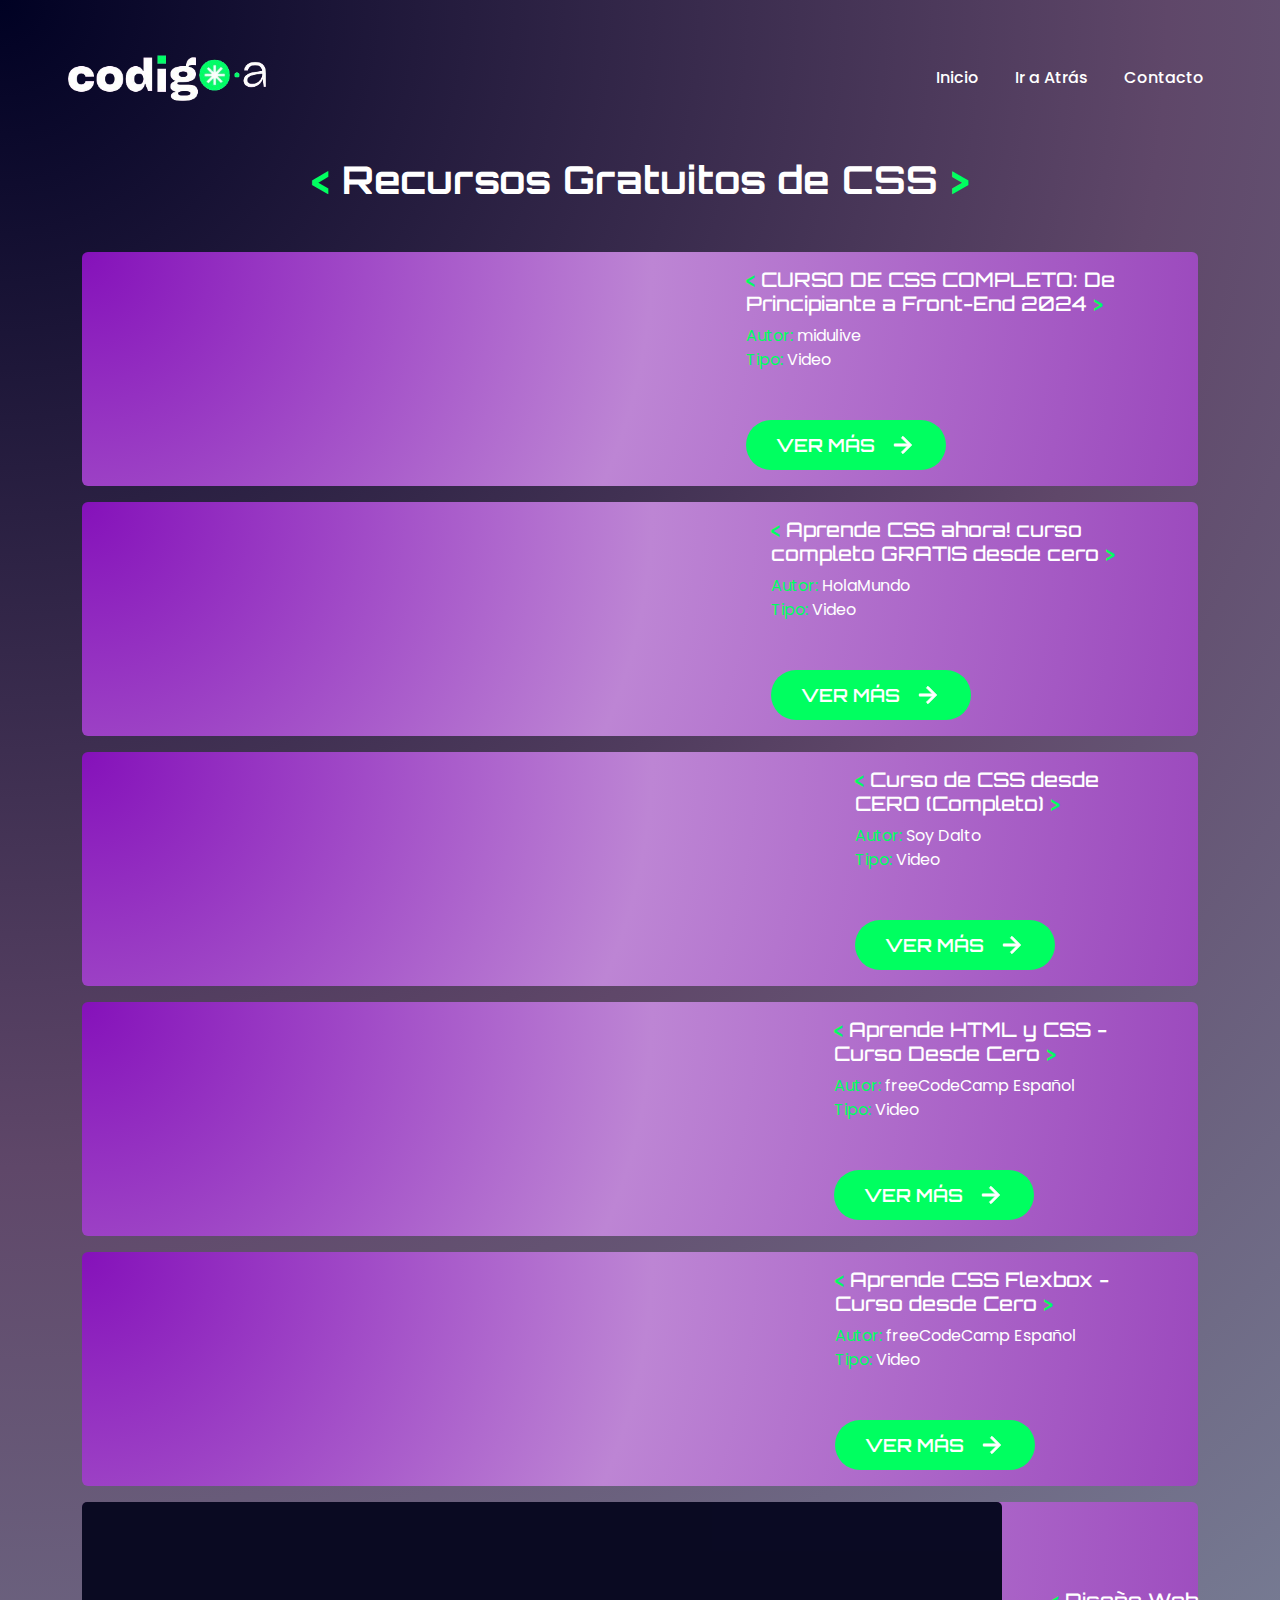
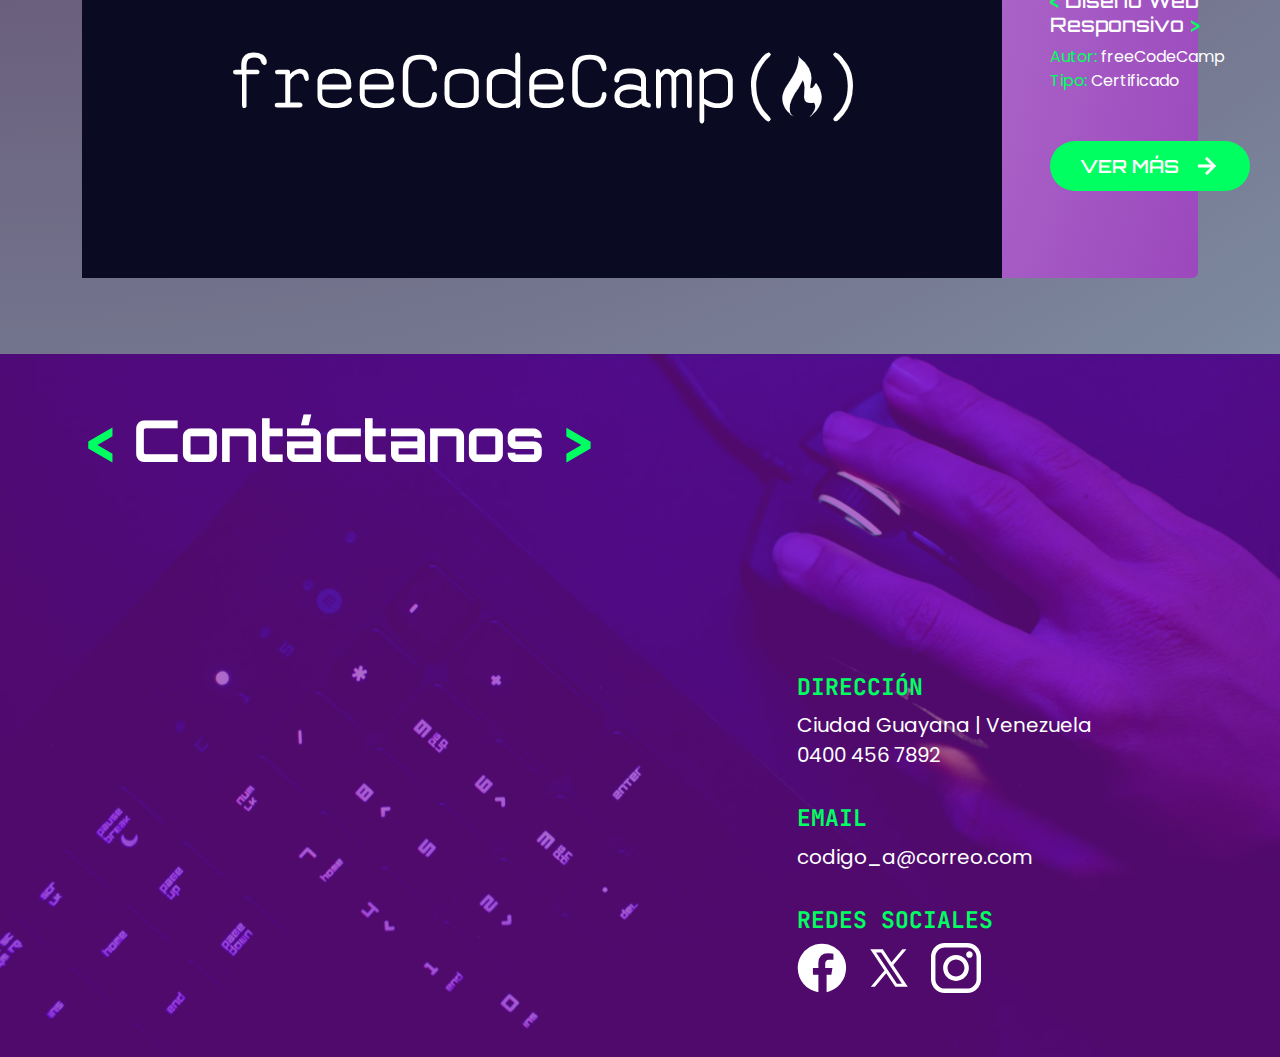
<file: Vistas/recursos_css.html>
<!DOCTYPE html>
<html lang="es">
<head>
    <meta charset="UTF-8">
    <meta http-equiv="X-UA-Compatible" content="IE=edge">
    <meta name="viewport" content="width=device-width, initial-scale=1.0">
    <title>Codigo Abierto | CSS</title>
    <link rel="shortcut icon" href="../Imagenes/favicon.png" type="image/x-icon">
    <link rel="stylesheet" href="../Bootstrap/css/bootstrap.min.css">
    <link rel="stylesheet" href="../Estilos/estilos_recursos.css">
</head>
<body>
    <div class="app">
        <header>
                <nav class="navbar navbar-expand-md navbar-light">
                    <div class="container-fluid">
                    <a class="navbar-brand" href="../index.html">
                        <img src="../Imagenes/cod_abierto_logo.png" alt="Logo de la empresa" width="200">
                    </a>
                    <button class="navbar-toggler" type="button" data-bs-toggle="collapse" data-bs-target="#navbar-toggler" aria-controls="navbarNavAltMarkup" aria-expanded="false" aria-label="Toggle navigation">
                        <svg xmlns="http://www.w3.org/2000/svg" width="40" height="40" fill="currentColor" class="bi bi-list" viewBox="0 0 16 16">
                          <path fill-rule="evenodd" d="M2.5 12a.5.5 0 0 1 .5-.5h10a.5.5 0 0 1 0 1H3a.5.5 0 0 1-.5-.5m0-4a.5.5 0 0 1 .5-.5h10a.5.5 0 0 1 0 1H3a.5.5 0 0 1-.5-.5m0-4a.5.5 0 0 1 .5-.5h10a.5.5 0 0 1 0 1H3a.5.5 0 0 1-.5-.5"/>
                        </svg>
                    </button>
                    <div class="collapse navbar-collapse justify-content-end" id="navbar-toggler">
                        <div class="navbar-nav d-flex justify-content-center align-items-center">
                        <a class="nav-link" href="../index.html">Inicio</a>
                        <a class="nav-link" href="desarrollo_web.html">Ir a Atrás</a>
                        <a class="nav-link" href="#contacto">Contacto</a>
                        </div>
                    </div>
                    </div>
                </nav>  
        </header>
        <main class="container-main">
            <h1 class="titulo"><span><</span> Recursos Gratuitos de CSS <span>></span></h1>
            <div class="container text-center">
              <!--Card-->
              <div class="card mb-3 d-flex flex-row align-items-center">
                    <iframe class="card-img-top" src="https://www.youtube.com/embed/TlJbu0BMLaY?    si=g4ekvloKpFF-m2mr" title="YouTube video player" frameborder="0"   allow="accelerometer; autoplay; clipboard-write; encrypted-media; gyroscope;  picture-in-picture; web-share"   referrerpolicy="strict-origin-when-cross-origin" allowfullscreen></iframe>
                    <div class="card-body">
                      <h5 class="card-title"><span><</span> CURSO DE CSS COMPLETO: De Principiante a Front-End 2024 <span>></span></h5>
                      <p class="card-text"><span>Autor: </span>midulive <br><span>Tipo: </span>Video</p>
                      <a href="https://www.youtube.com/watch?v=TlJbu0BMLaY" target="_blank" class="btn-card">VER MÁS<svg xmlns="http://www.w3.org/2000/svg" height="26px" viewBox="0 -960 960 960" width="26px" fill="#FFFFFF"><path d="M647-440H160v-80h487L423-744l57-56 320 320-320 320-57-56 224-224Z" stroke="#FFFFFF" stroke-width="35" fill="#FFFFFF"/></svg></a>
                    </div>
              </div>
              <!--Card-->
              <div class="card mb-3 d-flex flex-row align-items-center">
                <iframe class="card-img-top" src="https://www.youtube.com/embed/wZniZEbPAzk?si=JrZ1dHVXGHdb1U0r" title="YouTube video player" frameborder="0" allow="accelerometer; autoplay; clipboard-write; encrypted-media; gyroscope; picture-in-picture; web-share" referrerpolicy="strict-origin-when-cross-origin" allowfullscreen></iframe>
                <div class="card-body">
                  <h5 class="card-title"><span><</span> Aprende CSS ahora! curso completo GRATIS desde cero <span>></span></h5>
                  <p class="card-text"><span>Autor: </span>HolaMundo <br><span>Tipo: </span>Video</p>
                  <a href="https://www.youtube.com/watch?v=wZniZEbPAzk" target="_blank" class="btn-card">VER MÁS<svg xmlns="http://www.w3.org/2000/svg" height="26px" viewBox="0 -960 960 960" width="26px" fill="#FFFFFF"><path d="M647-440H160v-80h487L423-744l57-56 320 320-320 320-57-56 224-224Z" stroke="#FFFFFF" stroke-width="35" fill="#FFFFFF"/></svg></a>
                </div>
              </div>
              <!--Card-->
              <div class="card mb-3 d-flex flex-row align-items-center">
                <iframe class="card-img-top" src="https://www.youtube.com/embed/OWKXEJN67FE?si=GpjeN_QUPugwDMt9" title="YouTube video player" frameborder="0" allow="accelerometer; autoplay; clipboard-write; encrypted-media; gyroscope; picture-in-picture; web-share" referrerpolicy="strict-origin-when-cross-origin" allowfullscreen></iframe>
                <div class="card-body">
                  <h5 class="card-title"><span><</span> Curso de CSS desde CERO (Completo) <span>></span></h5>
                  <p class="card-text"><span>Autor: </span>Soy Dalto <br><span>Tipo: </span>Video</p>
                  <a href="https://www.youtube.com/watch?v=OWKXEJN67FE&t=7248s" target="_blank" class="btn-card">VER MÁS<svg xmlns="http://www.w3.org/2000/svg" height="26px" viewBox="0 -960 960 960" width="26px" fill="#FFFFFF"><path d="M647-440H160v-80h487L423-744l57-56 320 320-320 320-57-56 224-224Z" stroke="#FFFFFF" stroke-width="35" fill="#FFFFFF"/></svg></a>
                </div>
              </div>
              <!--Card-->
              <div class="card mb-3 d-flex flex-row align-items-center">
                <iframe class="card-img-top" src="https://www.youtube.com/embed/XqFR2lqBYPs?si=b1C9GWg04zX_JK7e" title="YouTube video player" frameborder="0" allow="accelerometer; autoplay; clipboard-write; encrypted-media; gyroscope; picture-in-picture; web-share" referrerpolicy="strict-origin-when-cross-origin" allowfullscreen></iframe>
                <div class="card-body">
                  <h5 class="card-title"><span><</span> Aprende HTML y CSS - Curso Desde Cero <span>></span></h5>
                  <p class="card-text"><span>Autor: </span>freeCodeCamp Español<br><span>Tipo: </span>Video</p>
                  <a href="https://www.youtube.com/watch?v=XqFR2lqBYPs&list=PL4ONm-ifcbQJNAzWesbl498Gof2ystb9A" target="_blank" class="btn-card">VER MÁS<svg xmlns="http://www.w3.org/2000/svg" height="26px" viewBox="0 -960 960 960" width="26px" fill="#FFFFFF"><path d="M647-440H160v-80h487L423-744l57-56 320 320-320 320-57-56 224-224Z" stroke="#FFFFFF" stroke-width="35" fill="#FFFFFF"/></svg></a>
                </div>
              </div>
              <!--Card-->
              <div class="card mb-3 d-flex flex-row align-items-center">
                <iframe class="card-img-top" src="https://www.youtube.com/embed/iwFEc6I8wSA?si=IINVDVoRzaoJAuxY" title="YouTube video player" frameborder="0" allow="accelerometer; autoplay; clipboard-write; encrypted-media; gyroscope; picture-in-picture; web-share" referrerpolicy="strict-origin-when-cross-origin" allowfullscreen></iframe>
                <div class="card-body">
                  <h5 class="card-title"><span><</span> Aprende CSS Flexbox - Curso desde Cero <span>></span></h5>
                  <p class="card-text"><span>Autor: </span>freeCodeCamp Español<br><span>Tipo: </span>Video</p>
                  <a href="https://youtu.be/iwFEc6I8wSA?si=pXxvN4gQ-_5saEIw" target="_blank" class="btn-card">VER MÁS<svg xmlns="http://www.w3.org/2000/svg" height="26px" viewBox="0 -960 960 960" width="26px" fill="#FFFFFF"><path d="M647-440H160v-80h487L423-744l57-56 320 320-320 320-57-56 224-224Z" stroke="#FFFFFF" stroke-width="35" fill="#FFFFFF"/></svg></a>
                </div>
              </div>
              <!--Card-->
              <div class="card mb-3 d-flex flex-row align-items-center">
                <img class="card-img-top" src="../Imagenes/FreeCodeCamp_logo.png" alt="Logo de freeCodeCamp">
                <div class="card-body">
                  <h5 class="card-title"><span><</span> Diseño Web Responsivo <span>></span></h5>
                  <p class="card-text"><span>Autor: </span>freeCodeCamp<br><span>Tipo: </span>Certificado</p>
                  <a href="https://www.freecodecamp.org/espanol/learn/2022/responsive-web-design/" target="_blank" class="btn-card">VER MÁS<svg xmlns="http://www.w3.org/2000/svg" height="26px" viewBox="0 -960 960 960" width="26px" fill="#FFFFFF"><path d="M647-440H160v-80h487L423-744l57-56 320 320-320 320-57-56 224-224Z" stroke="#FFFFFF" stroke-width="35" fill="#FFFFFF"/></svg></a>
                </div>
              </div>
            </div>
            
        </main>
    </div>
        
    <!--Contacto-->
    <footer class="contacto" id="contacto">
        <div class="titulos-con">
          <h2 class="titulo-con"><span><</span> Contáctanos <span>></span></h2>
        </div>
        <div class="info-contacto">
          <div class="info-c">
            <div class="telefono">
              <p class="titulo2-con">DIRECCIÓN</p>
              <p class="desc-con">Ciudad Guayana | Venezuela <br> 0400 456 7892</p>
            </div>
            <div class="emai">
              <p class="titulo2-con">EMAIL</p>
              <p class="desc-con">codigo_a@correo.com</p>
            </div>
            <div class="redessocicales">
              <p class="titulo2-con">REDES SOCIALES</p>
              <div class="redes">
                <svg xmlns="http://www.w3.org/2000/svg" version="1.1" xmlns:xlink="http://www.w3.org/1999/xlink" width="50" height="50" x="0" y="0" viewBox="0 0 512 512" style="enable-background:new 0 0 512 512" xml:space="preserve" class=""><g><path fill-rule="evenodd" d="M255.182 7.758q69.23.79 125.086 34.03a249.734 249.734 0 0 1 88.89 89.434q33.037 56.191 33.825 125.843-1.962 95.3-60.117 162.79c-38.77 44.995-88.425 72.83-139.827 83.501V325.23h48.597l10.99-70h-73.587v-45.848a39.844 39.844 0 0 1 8.474-26.323q8.827-11.253 31.09-11.829h44.436v-61.318q-.957-.308-18.15-2.434a360.743 360.743 0 0 0-39.16-2.434q-44.433.205-70.281 25.068-25.85 24.855-26.409 71.92v53.198h-56v70h56v178.127c-63.115-10.67-112.77-38.506-151.54-83.5S8.691 320.598 7.383 257.065q.785-69.655 33.824-125.843a249.739 249.739 0 0 1 88.891-89.435q55.854-33.233 125.084-34.03z" fill="#ffffff" opacity="1" data-original="#000000" class=""></path></g></svg>
                <svg xmlns="http://www.w3.org/2000/svg" x="0px" y="0px" width="50" height="50" viewBox="0,0,256,256">
                  <g fill="#ffffff" fill-rule="nonzero" stroke="none" stroke-width="1" stroke-linecap="butt" stroke-linejoin="miter" stroke-miterlimit="10" stroke-dasharray="" stroke-dashoffset="0" font-family="none" font-weight="none" font-size="none" text-anchor="none" style="mix-blend-mode: normal"><g transform="scale(8,8)"><path d="M4.01758,4l9.07422,13.60938l-8.75586,10.39063h2.61523l7.29492,-8.65625l5.77148,8.65625h0.53516h7.46289l-9.30273,-13.95703l8.46289,-10.04297h-2.61523l-7.00195,8.31055l-5.54102,-8.31055zM7.75586,6h3.19141l13.33203,20h-3.19141z"></path></g></g>
                </svg>
                <svg xmlns="http://www.w3.org/2000/svg" version="1.1" xmlns:xlink="http://www.w3.org/1999/xlink" width="50" height="50" x="0" y="0" viewBox="0 0 169.063 169.063" style="enable-background:new 0 0 512 512" xml:space="preserve" class=""><g><path d="M122.406 0H46.654C20.929 0 0 20.93 0 46.655v75.752c0 25.726 20.929 46.655 46.654 46.655h75.752c25.727 0 46.656-20.93 46.656-46.655V46.655C169.063 20.93 148.133 0 122.406 0zm31.657 122.407c0 17.455-14.201 31.655-31.656 31.655H46.654C29.2 154.063 15 139.862 15 122.407V46.655C15 29.201 29.2 15 46.654 15h75.752c17.455 0 31.656 14.201 31.656 31.655v75.752z" fill="#ffffff" opacity="1" data-original="#000000" class=""></path><path d="M84.531 40.97c-24.021 0-43.563 19.542-43.563 43.563 0 24.02 19.542 43.561 43.563 43.561s43.563-19.541 43.563-43.561c0-24.021-19.542-43.563-43.563-43.563zm0 72.123c-15.749 0-28.563-12.812-28.563-28.561 0-15.75 12.813-28.563 28.563-28.563s28.563 12.813 28.563 28.563c0 15.749-12.814 28.561-28.563 28.561zM129.921 28.251c-2.89 0-5.729 1.17-7.77 3.22a11.053 11.053 0 0 0-3.23 7.78c0 2.891 1.18 5.73 3.23 7.78 2.04 2.04 4.88 3.22 7.77 3.22 2.9 0 5.73-1.18 7.78-3.22 2.05-2.05 3.22-4.89 3.22-7.78 0-2.9-1.17-5.74-3.22-7.78-2.04-2.05-4.88-3.22-7.78-3.22z" fill="#ffffff" opacity="1" data-original="#000000" class=""></path></g></svg>
              </div>
            </div>
          </div>
        </div>
    </footer>

    <script src="../Bootstrap/js/bootstrap.min.js"></script>
</body>
</html>
</file>
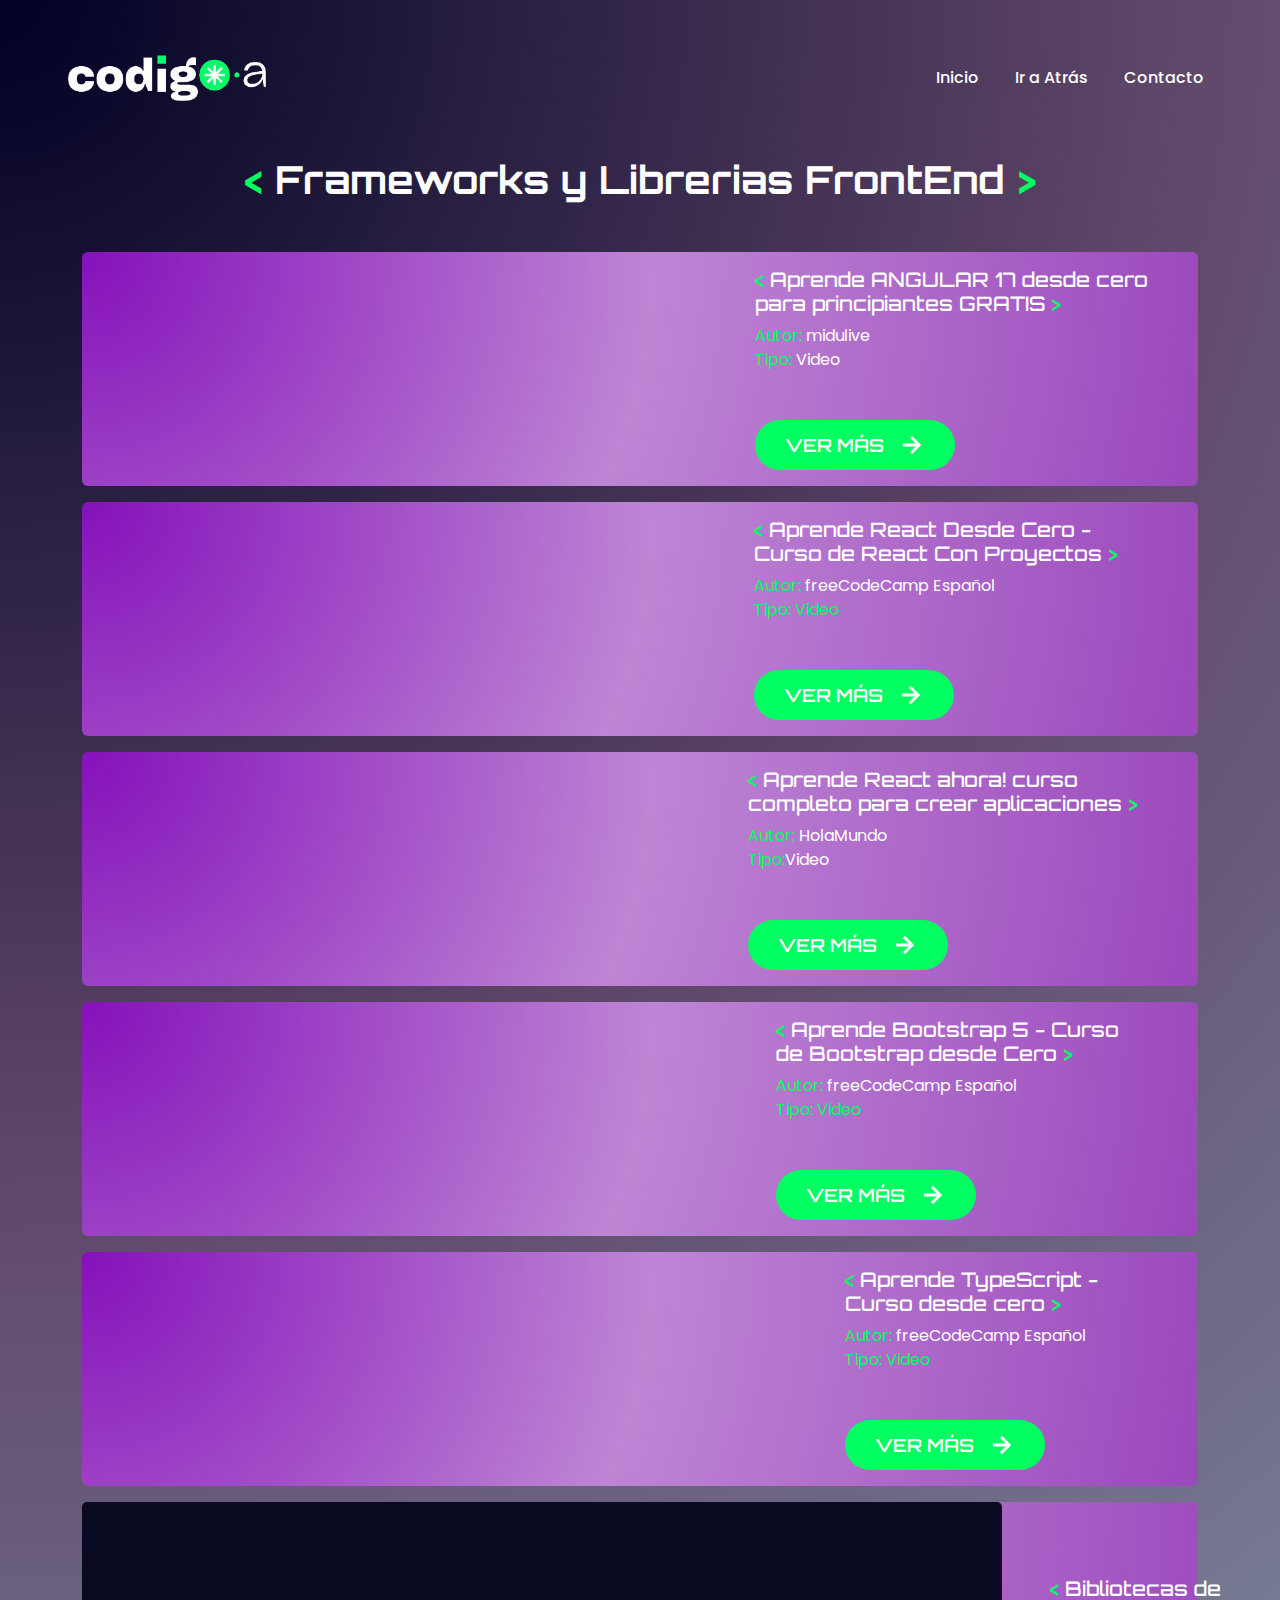
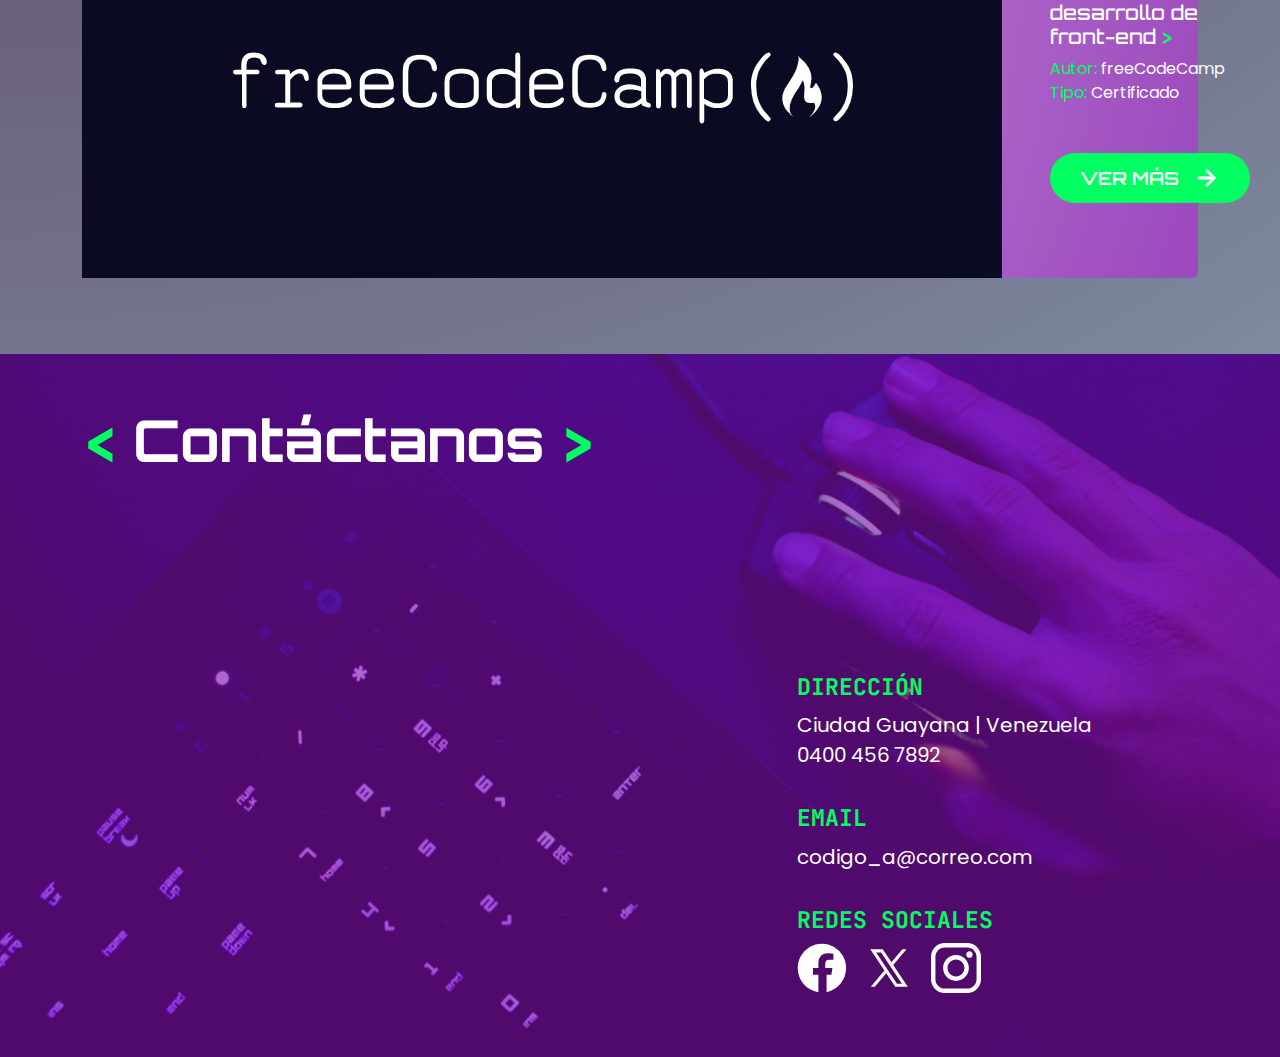
<file: Vistas/recursos_front.html>
<!DOCTYPE html>
<html lang="es">
<head>
    <meta charset="UTF-8">
    <meta http-equiv="X-UA-Compatible" content="IE=edge">
    <meta name="viewport" content="width=device-width, initial-scale=1.0">
    <title>Codigo Abierto | FrontEnd</title>
    <link rel="shortcut icon" href="../Imagenes/favicon.png" type="image/x-icon">
    <link rel="stylesheet" href="../Bootstrap/css/bootstrap.min.css">
    <link rel="stylesheet" href="../Estilos/estilos_recursos.css">
</head>
<body>
    <div class="app">
        <header>
                <nav class="navbar navbar-expand-md navbar-light">
                    <div class="container-fluid">
                    <a class="navbar-brand" href="../index.html">
                        <img src="../Imagenes/cod_abierto_logo.png" alt="Logo de la empresa" width="200">
                    </a>
                    <button class="navbar-toggler" type="button" data-bs-toggle="collapse" data-bs-target="#navbar-toggler" aria-controls="navbarNavAltMarkup" aria-expanded="false" aria-label="Toggle navigation">
                        <svg xmlns="http://www.w3.org/2000/svg" width="40" height="40" fill="currentColor" class="bi bi-list" viewBox="0 0 16 16">
                          <path fill-rule="evenodd" d="M2.5 12a.5.5 0 0 1 .5-.5h10a.5.5 0 0 1 0 1H3a.5.5 0 0 1-.5-.5m0-4a.5.5 0 0 1 .5-.5h10a.5.5 0 0 1 0 1H3a.5.5 0 0 1-.5-.5m0-4a.5.5 0 0 1 .5-.5h10a.5.5 0 0 1 0 1H3a.5.5 0 0 1-.5-.5"/>
                        </svg>
                    </button>
                    <div class="collapse navbar-collapse justify-content-end" id="navbar-toggler">
                        <div class="navbar-nav d-flex justify-content-center align-items-center">
                        <a class="nav-link" href="../index.html">Inicio</a>
                        <a class="nav-link" href="desarrollo_web.html">Ir a Atrás</a>
                        <a class="nav-link" href="#contacto">Contacto</a>
                        </div>
                    </div>
                    </div>
                </nav>  
        </header>
        <main class="container-main">
            <h1 class="titulo"><span><</span> Frameworks y Librerias FrontEnd <span>></span></h1>
            <div class="container text-center">
            <!--Card-->
            <div class="card mb-3 d-flex flex-row align-items-center">
                <iframe class="card-img-top" src="https://www.youtube.com/embed/f7unUpshmpA?si=dJIMThPxHrCEjmLN" title="YouTube video player" frameborder="0" allow="accelerometer; autoplay; clipboard-write; encrypted-media; gyroscope; picture-in-picture; web-share" referrerpolicy="strict-origin-when-cross-origin" allowfullscreen></iframe>
              <div class="card-body">
                <h5 class="card-title"><span><</span> Aprende ANGULAR 17 desde cero para principiantes GRATIS <span>></span></h5>
                <p class="card-text"><span>Autor: </span>midulive <br><span>Tipo: </span>Video</p>
                <a href="https://youtu.be/f7unUpshmpA?si=VVqz611g0JV19OJH" target="_blank"class="btn-card">VER MÁS<svg xmlns="http://www.w3.org/2000/svg"height="26px" viewBox="0 -960 960 960" width="26px" fill="#FFFFFF"><path d="M647-440H160v-80h487L423-744l57-56 320 320-320 320-57-56 224-224Z" stroke="#FFFFFF" stroke-width="35" fill="#FFFFFF"/></svg></a>
              </div>
            </div>
            <!--Card-->
            <div class="card mb-3 d-flex flex-row align-items-center">
                <iframe class="card-img-top" src="https://www.youtube.com/embed/6Jfk8ic3KVk?si=_-GZKo4pdIDwUtIy" title="YouTube video player" frameborder="0" allow="accelerometer; autoplay; clipboard-write; encrypted-media; gyroscope; picture-in-picture; web-share" referrerpolicy="strict-origin-when-cross-origin" allowfullscreen></iframe>
              <div class="card-body">
                <h5 class="card-title"><span><</span> Aprende React Desde Cero - Curso de React Con Proyectos <span>></span></h5>
                <p class="card-text"><span>Autor: </span>freeCodeCamp Español <br><span>Tipo: <span>Video</p>
                <a href="https://youtu.be/6Jfk8ic3KVk?si=uTmaC8x1IuF5zoDv" target="_blank"class="btn-card">VER MÁS<svg xmlns="http://www.w3.org/2000/svg"height="26px" viewBox="0 -960 960 960" width="26px" fill="#FFFFFF"><path d="M647-440H160v-80h487L423-744l57-56 320 320-320 320-57-56 224-224Z" stroke="#FFFFFF" stroke-width="35" fill="#FFFFFF"/></svg></a>
              </div>
            </div>
            <!--Card-->
            <div class="card mb-3 d-flex flex-row align-items-center">
                <iframe class="card-img-top" src="https://www.youtube.com/embed/yIr_1CasXkM?si=903edWvYsXoSfI5_" title="YouTube video player" frameborder="0" allow="accelerometer; autoplay; clipboard-write; encrypted-media; gyroscope; picture-in-picture; web-share" referrerpolicy="strict-origin-when-cross-origin" allowfullscreen></iframe>
              <div class="card-body">
                <h5 class="card-title"><span><</span> Aprende React ahora! curso completo para crear aplicaciones <span>></span></h5>
                <p class="card-text"><span>Autor: </span>HolaMundo<br><span>Tipo:</span>Video</p>
                <a href="https://youtu.be/yIr_1CasXkM?si=WgPfvCMAo4pq4mbP" target="_blank"class="btn-card">VER MÁS<svg xmlns="http://www.w3.org/2000/svg"height="26px" viewBox="0 -960 960 960" width="26px" fill="#FFFFFF"><path d="M647-440H160v-80h487L423-744l57-56 320 320-320 320-57-56 224-224Z" stroke="#FFFFFF" stroke-width="35" fill="#FFFFFF"/></svg></a>
              </div>
            </div>
            <!--Card-->
            <div class="card mb-3 d-flex flex-row align-items-center">
                <iframe class="card-img-top" src="https://www.youtube.com/embed/QCw0L6FupQ0?si=ztGp0iEmoH9_HS5N" title="YouTube video player" frameborder="0" allow="accelerometer; autoplay; clipboard-write; encrypted-media; gyroscope; picture-in-picture; web-share" referrerpolicy="strict-origin-when-cross-origin" allowfullscreen></iframe>
              <div class="card-body">
                <h5 class="card-title"><span><</span> Aprende Bootstrap 5 - Curso de Bootstrap desde Cero <span>></span></h5>
                <p class="card-text"><span>Autor: </span>freeCodeCamp Español <br><span>Tipo: <span>Video</p>
                <a href="https://youtu.be/QCw0L6FupQ0?si=lp6b-gzOkdByuAer" target="_blank"class="btn-card">VER MÁS<svg xmlns="http://www.w3.org/2000/svg"height="26px" viewBox="0 -960 960 960" width="26px" fill="#FFFFFF"><path d="M647-440H160v-80h487L423-744l57-56 320 320-320 320-57-56 224-224Z" stroke="#FFFFFF" stroke-width="35" fill="#FFFFFF"/></svg></a>
              </div>
            </div>
            <!--Card-->
            <div class="card mb-3 d-flex flex-row align-items-center">
                <iframe class="card-img-top" src="https://www.youtube.com/embed/T7uaEZ3ZoZE?si=53gQZ3vg5pBJg7AK" title="YouTube video player" frameborder="0" allow="accelerometer; autoplay; clipboard-write; encrypted-media; gyroscope; picture-in-picture; web-share" referrerpolicy="strict-origin-when-cross-origin" allowfullscreen></iframe>
              <div class="card-body">
                <h5 class="card-title"><span><</span> Aprende TypeScript - Curso desde cero <span>></span></h5>
                <p class="card-text"><span>Autor: </span>freeCodeCamp Español <br><span>Tipo: <span>Video</p>
                <a href="https://youtu.be/T7uaEZ3ZoZE?si=aLx4AcZCeJFmzl92" target="_blank"class="btn-card">VER MÁS<svg xmlns="http://www.w3.org/2000/svg"height="26px" viewBox="0 -960 960 960" width="26px" fill="#FFFFFF"><path d="M647-440H160v-80h487L423-744l57-56 320 320-320 320-57-56 224-224Z" stroke="#FFFFFF" stroke-width="35" fill="#FFFFFF"/></svg></a>
              </div>
            </div>
            <!--Card-->
            <div class="card mb-3 d-flex flex-row align-items-center">
                <img class="card-img-top" src="../Imagenes/FreeCodeCamp_logo.png" alt="Logo de freeCodeCamp">
                <div class="card-body">
                  <h5 class="card-title"><span><</span> Bibliotecas de desarrollo de front-end <span>></span></h5>
                  <p class="card-text"><span>Autor: </span>freeCodeCamp<br><span>Tipo: </span>Certificado</p>
                  <a href="https://www.freecodecamp.org/learn/front-end-development-libraries/" target="_blank" class="btn-card">VER MÁS<svg xmlns="http://www.w3.org/2000/svg" height="26px" viewBox="0 -960 960 960" width="26px" fill="#FFFFFF"><path d="M647-440H160v-80h487L423-744l57-56 320 320-320 320-57-56 224-224Z" stroke="#FFFFFF" stroke-width="35" fill="#FFFFFF"/></svg></a>
                </div>
            </div>
            
        </main>
    </div>
        
    <!--Contacto-->
    <footer class="contacto" id="contacto">
        <div class="titulos-con">
          <h2 class="titulo-con"><span><</span> Contáctanos <span>></span></h2>
        </div>
        <div class="info-contacto">
          <div class="info-c">
            <div class="telefono">
              <p class="titulo2-con">DIRECCIÓN</p>
              <p class="desc-con">Ciudad Guayana | Venezuela <br> 0400 456 7892</p>
            </div>
            <div class="emai">
              <p class="titulo2-con">EMAIL</p>
              <p class="desc-con">codigo_a@correo.com</p>
            </div>
            <div class="redessocicales">
              <p class="titulo2-con">REDES SOCIALES</p>
              <div class="redes">
                <svg xmlns="http://www.w3.org/2000/svg" version="1.1" xmlns:xlink="http://www.w3.org/1999/xlink" width="50" height="50" x="0" y="0" viewBox="0 0 512 512" style="enable-background:new 0 0 512 512" xml:space="preserve" class=""><g><path fill-rule="evenodd" d="M255.182 7.758q69.23.79 125.086 34.03a249.734 249.734 0 0 1 88.89 89.434q33.037 56.191 33.825 125.843-1.962 95.3-60.117 162.79c-38.77 44.995-88.425 72.83-139.827 83.501V325.23h48.597l10.99-70h-73.587v-45.848a39.844 39.844 0 0 1 8.474-26.323q8.827-11.253 31.09-11.829h44.436v-61.318q-.957-.308-18.15-2.434a360.743 360.743 0 0 0-39.16-2.434q-44.433.205-70.281 25.068-25.85 24.855-26.409 71.92v53.198h-56v70h56v178.127c-63.115-10.67-112.77-38.506-151.54-83.5S8.691 320.598 7.383 257.065q.785-69.655 33.824-125.843a249.739 249.739 0 0 1 88.891-89.435q55.854-33.233 125.084-34.03z" fill="#ffffff" opacity="1" data-original="#000000" class=""></path></g></svg>
                <svg xmlns="http://www.w3.org/2000/svg" x="0px" y="0px" width="50" height="50" viewBox="0,0,256,256">
                  <g fill="#ffffff" fill-rule="nonzero" stroke="none" stroke-width="1" stroke-linecap="butt" stroke-linejoin="miter" stroke-miterlimit="10" stroke-dasharray="" stroke-dashoffset="0" font-family="none" font-weight="none" font-size="none" text-anchor="none" style="mix-blend-mode: normal"><g transform="scale(8,8)"><path d="M4.01758,4l9.07422,13.60938l-8.75586,10.39063h2.61523l7.29492,-8.65625l5.77148,8.65625h0.53516h7.46289l-9.30273,-13.95703l8.46289,-10.04297h-2.61523l-7.00195,8.31055l-5.54102,-8.31055zM7.75586,6h3.19141l13.33203,20h-3.19141z"></path></g></g>
                </svg>
                <svg xmlns="http://www.w3.org/2000/svg" version="1.1" xmlns:xlink="http://www.w3.org/1999/xlink" width="50" height="50" x="0" y="0" viewBox="0 0 169.063 169.063" style="enable-background:new 0 0 512 512" xml:space="preserve" class=""><g><path d="M122.406 0H46.654C20.929 0 0 20.93 0 46.655v75.752c0 25.726 20.929 46.655 46.654 46.655h75.752c25.727 0 46.656-20.93 46.656-46.655V46.655C169.063 20.93 148.133 0 122.406 0zm31.657 122.407c0 17.455-14.201 31.655-31.656 31.655H46.654C29.2 154.063 15 139.862 15 122.407V46.655C15 29.201 29.2 15 46.654 15h75.752c17.455 0 31.656 14.201 31.656 31.655v75.752z" fill="#ffffff" opacity="1" data-original="#000000" class=""></path><path d="M84.531 40.97c-24.021 0-43.563 19.542-43.563 43.563 0 24.02 19.542 43.561 43.563 43.561s43.563-19.541 43.563-43.561c0-24.021-19.542-43.563-43.563-43.563zm0 72.123c-15.749 0-28.563-12.812-28.563-28.561 0-15.75 12.813-28.563 28.563-28.563s28.563 12.813 28.563 28.563c0 15.749-12.814 28.561-28.563 28.561zM129.921 28.251c-2.89 0-5.729 1.17-7.77 3.22a11.053 11.053 0 0 0-3.23 7.78c0 2.891 1.18 5.73 3.23 7.78 2.04 2.04 4.88 3.22 7.77 3.22 2.9 0 5.73-1.18 7.78-3.22 2.05-2.05 3.22-4.89 3.22-7.78 0-2.9-1.17-5.74-3.22-7.78-2.04-2.05-4.88-3.22-7.78-3.22z" fill="#ffffff" opacity="1" data-original="#000000" class=""></path></g></svg>
              </div>
            </div>
          </div>
        </div>
    </footer>

    <script src="../Bootstrap/js/bootstrap.min.js"></script>
</body>
</html>
</file>
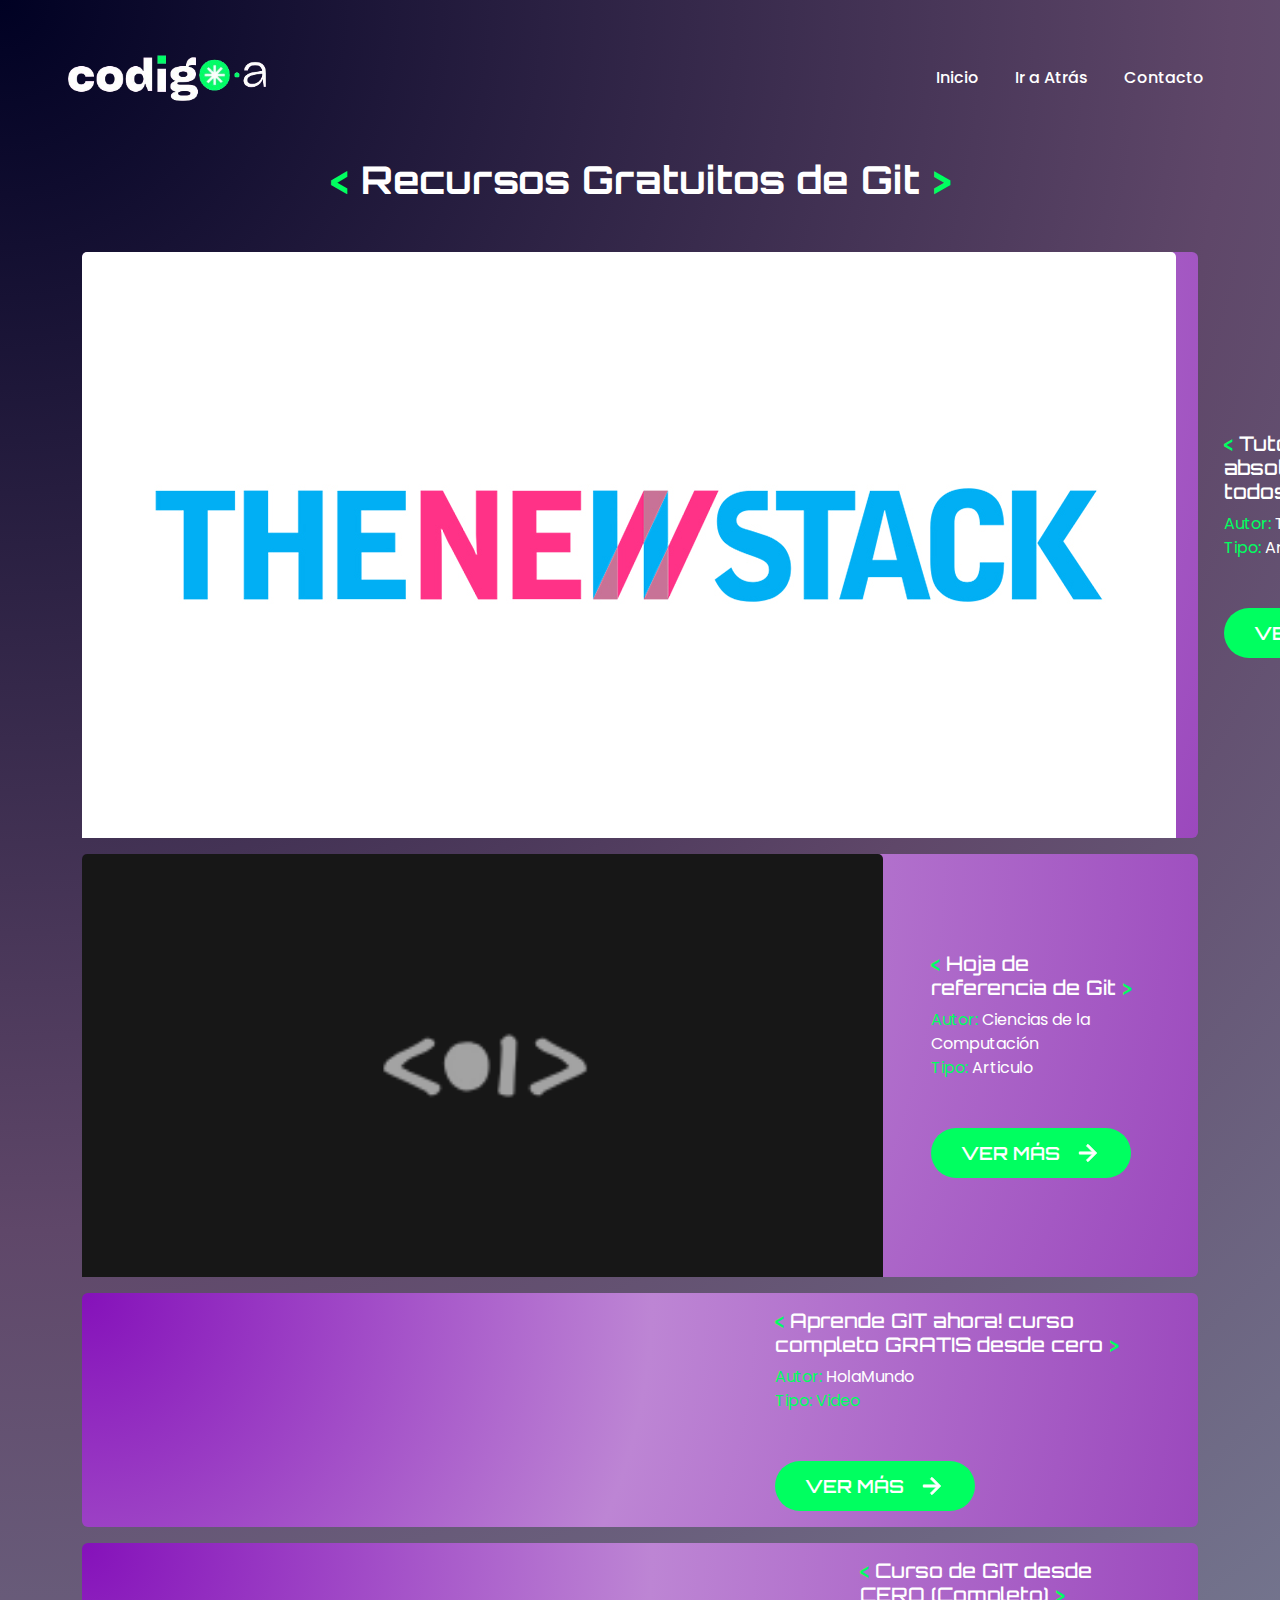
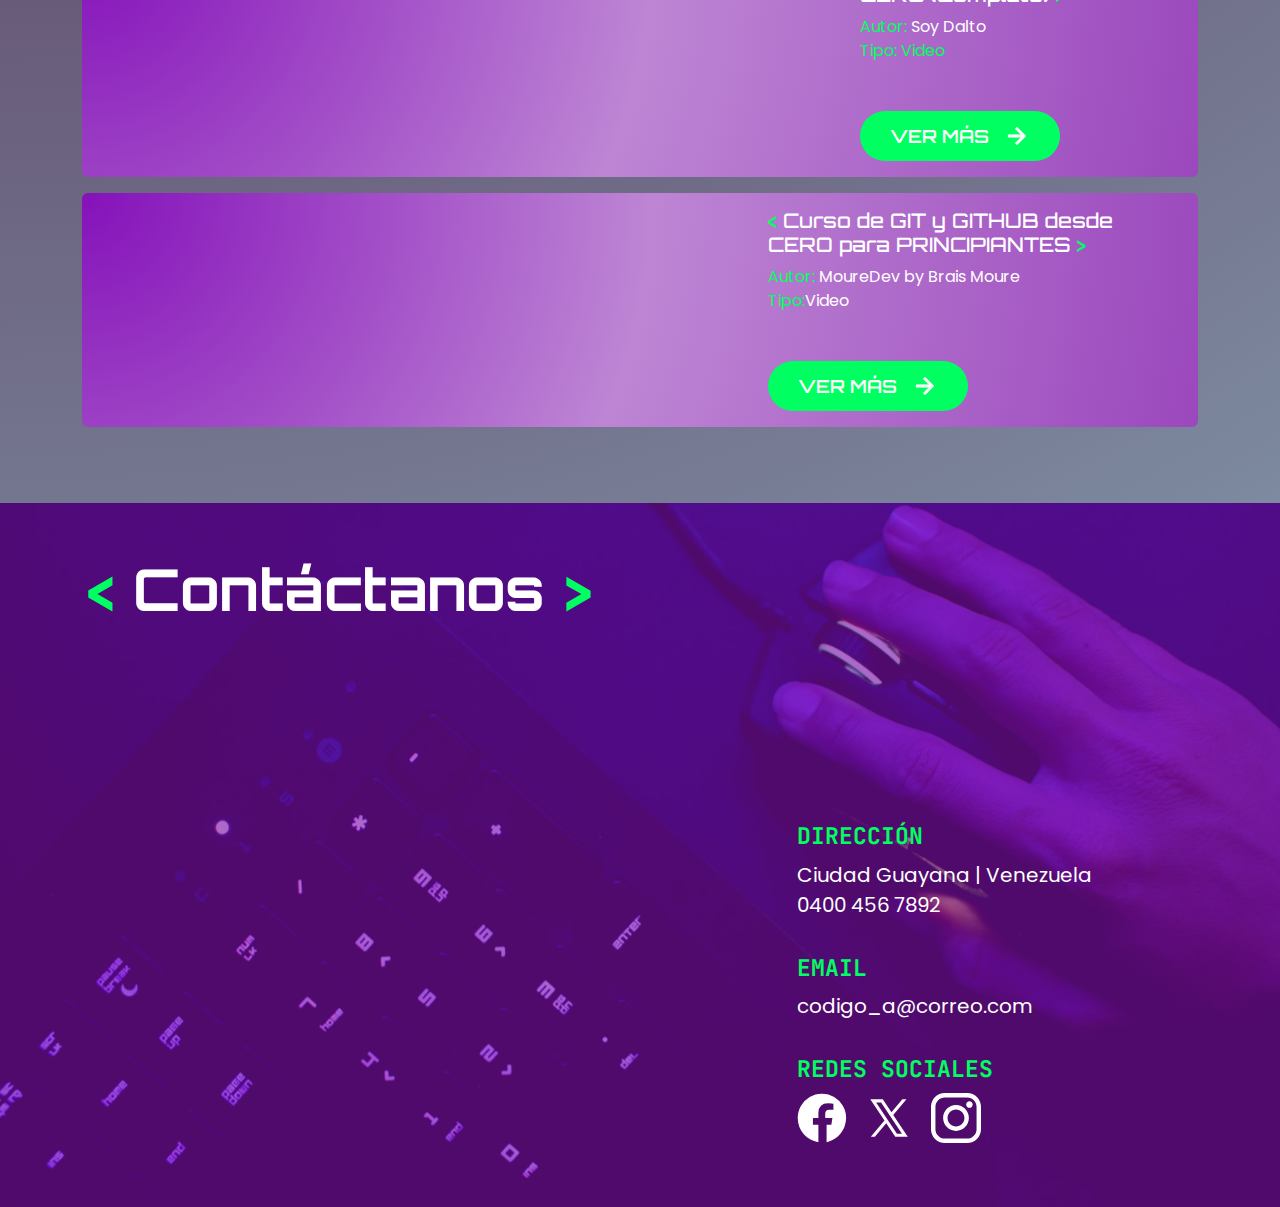
<file: Vistas/recursos_git.html>
<!DOCTYPE html>
<html lang="es">
<head>
    <meta charset="UTF-8">
    <meta http-equiv="X-UA-Compatible" content="IE=edge">
    <meta name="viewport" content="width=device-width, initial-scale=1.0">
    <title>Codigo Abierto | Git</title>
    <link rel="shortcut icon" href="../Imagenes/favicon.png" type="image/x-icon">
    <link rel="stylesheet" href="../Bootstrap/css/bootstrap.min.css">
    <link rel="stylesheet" href="../Estilos/estilos_recursos.css">
</head>
<body>
    <div class="app">
        <header>
                <nav class="navbar navbar-expand-md navbar-light">
                    <div class="container-fluid">
                    <a class="navbar-brand" href="../index.html">
                        <img src="../Imagenes/cod_abierto_logo.png" alt="Logo de la empresa" width="200">
                    </a>
                    <button class="navbar-toggler" type="button" data-bs-toggle="collapse" data-bs-target="#navbar-toggler" aria-controls="navbarNavAltMarkup" aria-expanded="false" aria-label="Toggle navigation">
                        <svg xmlns="http://www.w3.org/2000/svg" width="40" height="40" fill="currentColor" class="bi bi-list" viewBox="0 0 16 16">
                          <path fill-rule="evenodd" d="M2.5 12a.5.5 0 0 1 .5-.5h10a.5.5 0 0 1 0 1H3a.5.5 0 0 1-.5-.5m0-4a.5.5 0 0 1 .5-.5h10a.5.5 0 0 1 0 1H3a.5.5 0 0 1-.5-.5m0-4a.5.5 0 0 1 .5-.5h10a.5.5 0 0 1 0 1H3a.5.5 0 0 1-.5-.5"/>
                        </svg>
                    </button>
                    <div class="collapse navbar-collapse justify-content-end" id="navbar-toggler">
                        <div class="navbar-nav d-flex justify-content-center align-items-center">
                        <a class="nav-link" href="../index.html">Inicio</a>
                        <a class="nav-link" href="desarrollo_web.html">Ir a Atrás</a>
                        <a class="nav-link" href="#contacto">Contacto</a>
                        </div>
                    </div>
                    </div>
                </nav>  
        </header>
        <main class="container-main">
            <h1 class="titulo"><span><</span> Recursos Gratuitos de Git <span>></span></h1>
            <div class="container text-center">
            <!--Card-->
            <div class="card mb-3 d-flex flex-row align-items-center">
                    <img class="card-img-top" src="../Imagenes/TheNewStack.jpg" alt="Logo de The New Stack">
                    <div class="card-body">
                      <h5 class="card-title"><span><</span> Tutorial: Git para absolutamente todos <span>></span></h5>
                      <p class="card-text"><span>Autor: </span>The New Stack <br><span>Tipo: </span>Articulo</p>
                      <a href="https://thenewstack.io/tutorial-git-for-absolutely-everyone/" target="_blank" class="btn-card">VER MÁS<svg xmlns="http://www.w3.org/2000/svg" height="26px" viewBox="0 -960 960 960" width="26px" fill="#FFFFFF"><path d="M647-440H160v-80h487L423-744l57-56 320 320-320 320-57-56 224-224Z" stroke="#FFFFFF" stroke-width="35" fill="#FFFFFF"/></svg></a>
                    </div>
            </div>
            <!--Card-->
            <div class="card mb-3 d-flex flex-row align-items-center">
                <img class="card-img-top" src="../Imagenes/cs.PNG" alt="Logo de The New Stack">
                <div class="card-body">
                  <h5 class="card-title"><span><</span> Hoja de referencia de Git <span>></span></h5>
                  <p class="card-text"><span>Autor: </span>Ciencias de la Computación <br><span>Tipo: </span>Articulo</p>
                  <a href="https://cs.fyi/guide/git-cheatsheet" target="_blank" class="btn-card">VER MÁS<svg xmlns="http://www.w3.org/2000/svg" height="26px" viewBox="0 -960 960 960" width="26px" fill="#FFFFFF"><path d="M647-440H160v-80h487L423-744l57-56 320 320-320 320-57-56 224-224Z" stroke="#FFFFFF" stroke-width="35" fill="#FFFFFF"/></svg></a>
                </div>
            </div>
            <!--Card-->
            <div class="card mb-3 d-flex flex-row align-items-center">
                <iframe class="card-img-top" src="https://www.youtube.com/embed/VdGzPZ31ts8?si=dBY13obw4R1cu688" title="YouTube video player" frameborder="0" allow="accelerometer; autoplay; clipboard-write; encrypted-media; gyroscope; picture-in-picture; web-share" referrerpolicy="strict-origin-when-cross-origin" allowfullscreen></iframe>
              <div class="card-body">
                <h5 class="card-title"><span><</span> Aprende GIT ahora! curso completo GRATIS desde cero <span>></span></h5>
                <p class="card-text"><span>Autor: </span>HolaMundo <br><span>Tipo: <span>Video</p>
                <a href="https://youtu.be/VdGzPZ31ts8?si=MOxIsSfqr46QmU3u" target="_blank"class="btn-card">VER MÁS<svg xmlns="http://www.w3.org/2000/svg"height="26px" viewBox="0 -960 960 960" width="26px" fill="#FFFFFF"><path d="M647-440H160v-80h487L423-744l57-56 320 320-320 320-57-56 224-224Z" stroke="#FFFFFF" stroke-width="35" fill="#FFFFFF"/></svg></a>
              </div>
            </div>
            <!--Card-->
            <div class="card mb-3 d-flex flex-row align-items-center">
                <iframe class="card-img-top" src="https://www.youtube.com/embed/9ZJ-K-zk_Go?si=kIfm8-PvhIwQYIr0" title="YouTube video player" frameborder="0" allow="accelerometer; autoplay; clipboard-write; encrypted-media; gyroscope; picture-in-picture; web-share" referrerpolicy="strict-origin-when-cross-origin" allowfullscreen></iframe>
              <div class="card-body">
                <h5 class="card-title"><span><</span> Curso de GIT desde CERO (Completo) <span>></span></h5>
                <p class="card-text"><span>Autor: </span>Soy Dalto <br><span>Tipo: <span>Video</p>
                <a href="https://youtu.be/9ZJ-K-zk_Go?si=8gVKc7-Rbp-uTT1S" target="_blank"class="btn-card">VER MÁS<svg xmlns="http://www.w3.org/2000/svg"height="26px" viewBox="0 -960 960 960" width="26px" fill="#FFFFFF"><path d="M647-440H160v-80h487L423-744l57-56 320 320-320 320-57-56 224-224Z" stroke="#FFFFFF" stroke-width="35" fill="#FFFFFF"/></svg></a>
              </div>
            </div>
            <!--Card-->
            <div class="card mb-3 d-flex flex-row align-items-center">
                <iframe class="card-img-top" src="https://www.youtube.com/embed/3GymExBkKjE?si=Fbn6BOD6FaqjXh1H" title="YouTube video player" frameborder="0" allow="accelerometer; autoplay; clipboard-write; encrypted-media; gyroscope; picture-in-picture; web-share" referrerpolicy="strict-origin-when-cross-origin" allowfullscreen></iframe>
              <div class="card-body">
                <h5 class="card-title"><span><</span> Curso de GIT y GITHUB desde CERO para PRINCIPIANTES <span>></span></h5>
                <p class="card-text"><span>Autor: </span>MoureDev by Brais Moure<br><span>Tipo:</span>Video</p>
                <a href="https://youtu.be/3GymExBkKjE?si=Zf0816CmgfBhzjzb" target="_blank"class="btn-card">VER MÁS<svg xmlns="http://www.w3.org/2000/svg"height="26px" viewBox="0 -960 960 960" width="26px" fill="#FFFFFF"><path d="M647-440H160v-80h487L423-744l57-56 320 320-320 320-57-56 224-224Z" stroke="#FFFFFF" stroke-width="35" fill="#FFFFFF"/></svg></a>
              </div>
            </div>
            </div>
            
        </main>
    </div>
        
    <!--Contacto-->
    <footer class="contacto" id="contacto">
        <div class="titulos-con">
          <h2 class="titulo-con"><span><</span> Contáctanos <span>></span></h2>
        </div>
        <div class="info-contacto">
          <div class="info-c">
            <div class="telefono">
              <p class="titulo2-con">DIRECCIÓN</p>
              <p class="desc-con">Ciudad Guayana | Venezuela <br> 0400 456 7892</p>
            </div>
            <div class="emai">
              <p class="titulo2-con">EMAIL</p>
              <p class="desc-con">codigo_a@correo.com</p>
            </div>
            <div class="redessocicales">
              <p class="titulo2-con">REDES SOCIALES</p>
              <div class="redes">
                <svg xmlns="http://www.w3.org/2000/svg" version="1.1" xmlns:xlink="http://www.w3.org/1999/xlink" width="50" height="50" x="0" y="0" viewBox="0 0 512 512" style="enable-background:new 0 0 512 512" xml:space="preserve" class=""><g><path fill-rule="evenodd" d="M255.182 7.758q69.23.79 125.086 34.03a249.734 249.734 0 0 1 88.89 89.434q33.037 56.191 33.825 125.843-1.962 95.3-60.117 162.79c-38.77 44.995-88.425 72.83-139.827 83.501V325.23h48.597l10.99-70h-73.587v-45.848a39.844 39.844 0 0 1 8.474-26.323q8.827-11.253 31.09-11.829h44.436v-61.318q-.957-.308-18.15-2.434a360.743 360.743 0 0 0-39.16-2.434q-44.433.205-70.281 25.068-25.85 24.855-26.409 71.92v53.198h-56v70h56v178.127c-63.115-10.67-112.77-38.506-151.54-83.5S8.691 320.598 7.383 257.065q.785-69.655 33.824-125.843a249.739 249.739 0 0 1 88.891-89.435q55.854-33.233 125.084-34.03z" fill="#ffffff" opacity="1" data-original="#000000" class=""></path></g></svg>
                <svg xmlns="http://www.w3.org/2000/svg" x="0px" y="0px" width="50" height="50" viewBox="0,0,256,256">
                  <g fill="#ffffff" fill-rule="nonzero" stroke="none" stroke-width="1" stroke-linecap="butt" stroke-linejoin="miter" stroke-miterlimit="10" stroke-dasharray="" stroke-dashoffset="0" font-family="none" font-weight="none" font-size="none" text-anchor="none" style="mix-blend-mode: normal"><g transform="scale(8,8)"><path d="M4.01758,4l9.07422,13.60938l-8.75586,10.39063h2.61523l7.29492,-8.65625l5.77148,8.65625h0.53516h7.46289l-9.30273,-13.95703l8.46289,-10.04297h-2.61523l-7.00195,8.31055l-5.54102,-8.31055zM7.75586,6h3.19141l13.33203,20h-3.19141z"></path></g></g>
                </svg>
                <svg xmlns="http://www.w3.org/2000/svg" version="1.1" xmlns:xlink="http://www.w3.org/1999/xlink" width="50" height="50" x="0" y="0" viewBox="0 0 169.063 169.063" style="enable-background:new 0 0 512 512" xml:space="preserve" class=""><g><path d="M122.406 0H46.654C20.929 0 0 20.93 0 46.655v75.752c0 25.726 20.929 46.655 46.654 46.655h75.752c25.727 0 46.656-20.93 46.656-46.655V46.655C169.063 20.93 148.133 0 122.406 0zm31.657 122.407c0 17.455-14.201 31.655-31.656 31.655H46.654C29.2 154.063 15 139.862 15 122.407V46.655C15 29.201 29.2 15 46.654 15h75.752c17.455 0 31.656 14.201 31.656 31.655v75.752z" fill="#ffffff" opacity="1" data-original="#000000" class=""></path><path d="M84.531 40.97c-24.021 0-43.563 19.542-43.563 43.563 0 24.02 19.542 43.561 43.563 43.561s43.563-19.541 43.563-43.561c0-24.021-19.542-43.563-43.563-43.563zm0 72.123c-15.749 0-28.563-12.812-28.563-28.561 0-15.75 12.813-28.563 28.563-28.563s28.563 12.813 28.563 28.563c0 15.749-12.814 28.561-28.563 28.561zM129.921 28.251c-2.89 0-5.729 1.17-7.77 3.22a11.053 11.053 0 0 0-3.23 7.78c0 2.891 1.18 5.73 3.23 7.78 2.04 2.04 4.88 3.22 7.77 3.22 2.9 0 5.73-1.18 7.78-3.22 2.05-2.05 3.22-4.89 3.22-7.78 0-2.9-1.17-5.74-3.22-7.78-2.04-2.05-4.88-3.22-7.78-3.22z" fill="#ffffff" opacity="1" data-original="#000000" class=""></path></g></svg>
              </div>
            </div>
          </div>
        </div>
    </footer>

    <script src="../Bootstrap/js/bootstrap.min.js"></script>
</body>
</html>
</file>
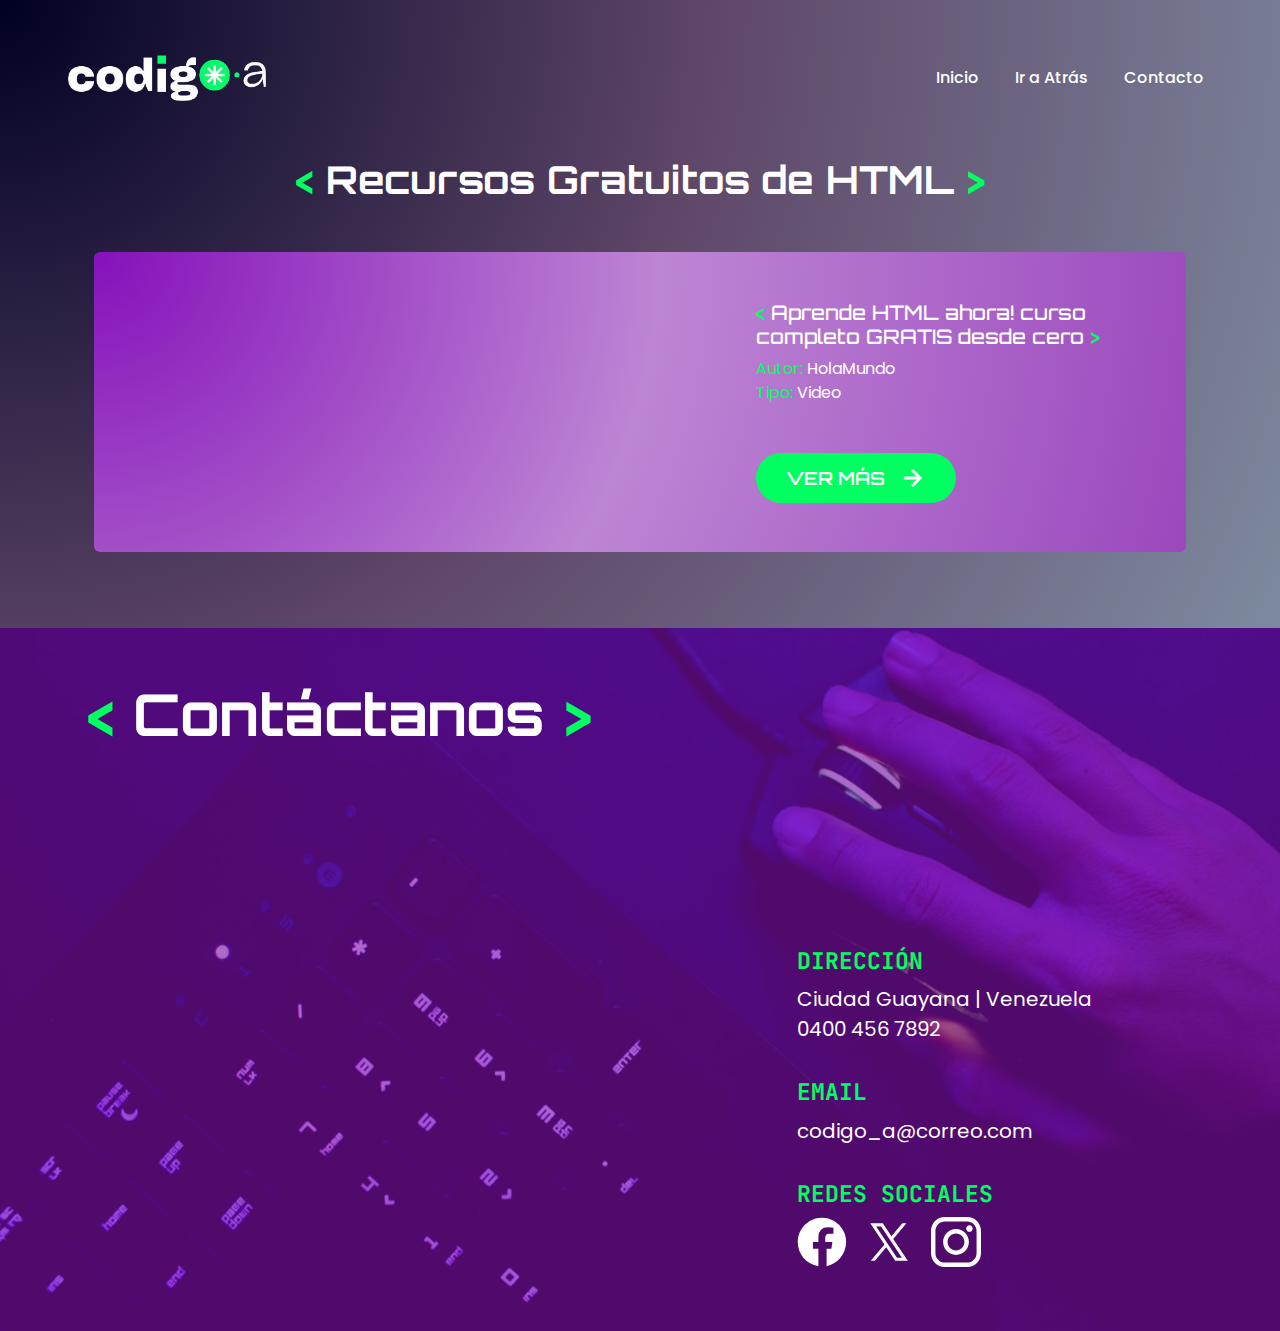
<file: Vistas/recursos_html.html>
<!DOCTYPE html>
<html lang="es">
<head>
    <meta charset="UTF-8">
    <meta http-equiv="X-UA-Compatible" content="IE=edge">
    <meta name="viewport" content="width=device-width, initial-scale=1.0">
    <title>Codigo Abierto | HTML</title>
    <link rel="shortcut icon" href="../Imagenes/favicon.png" type="image/x-icon">
    <link rel="stylesheet" href="../Bootstrap/css/bootstrap.min.css">
    <link rel="stylesheet" href="../Estilos/estilos_recursos.css">
</head>
<body>
    <div class="app">
        <header>
                <nav class="navbar navbar-expand-md navbar-light">
                    <div class="container-fluid">
                    <a class="navbar-brand" href="../index.html">
                        <img src="../Imagenes/cod_abierto_logo.png" alt="Logo de la empresa" width="200">
                    </a>
                    <button class="navbar-toggler" type="button" data-bs-toggle="collapse" data-bs-target="#navbar-toggler" aria-controls="navbarNavAltMarkup" aria-expanded="false" aria-label="Toggle navigation">
                        <svg xmlns="http://www.w3.org/2000/svg" width="40" height="40" fill="currentColor" class="bi bi-list" viewBox="0 0 16 16">
                          <path fill-rule="evenodd" d="M2.5 12a.5.5 0 0 1 .5-.5h10a.5.5 0 0 1 0 1H3a.5.5 0 0 1-.5-.5m0-4a.5.5 0 0 1 .5-.5h10a.5.5 0 0 1 0 1H3a.5.5 0 0 1-.5-.5m0-4a.5.5 0 0 1 .5-.5h10a.5.5 0 0 1 0 1H3a.5.5 0 0 1-.5-.5"/>
                        </svg>
                    </button>
                    <div class="collapse navbar-collapse justify-content-end" id="navbar-toggler">
                        <div class="navbar-nav d-flex justify-content-center align-items-center">
                        <a class="nav-link" href="../index.html">Inicio</a>
                        <a class="nav-link" href="desarrollo_web.html">Ir a Atrás</a>
                        <a class="nav-link" href="#contacto">Contacto</a>
                        </div>
                    </div>
                    </div>
                </nav>  
        </header>
        <main class="container">
            <h1 class="titulo"><span><</span> Recursos Gratuitos de HTML <span>></span></h1>
            <div class="container text-center">
                <div class="card mb-3 d-flex flex-row align-items-center">
                    <iframe class="card-img-top" height="300" src="https://www.youtube.com/embed/MJkdaVFHrto?si=U_VcJ8PNA0dkNCh5" title="YouTube video player" frameborder="0" allow="accelerometer; autoplay; clipboard-write; encrypted-media; gyroscope; picture-in-picture; web-share" referrerpolicy="strict-origin-when-cross-origin" allowfullscreen></iframe>
                    <div class="card-body">
                      <h5 class="card-title"><span><</span> Aprende HTML ahora! curso completo GRATIS desde cero <span>></span></h5>
                      <p class="card-text"><span>Autor: </span>HolaMundo <br><span>Tipo: </span>Video</p>
                      <a href="https://www.youtube.com/watch?v=MJkdaVFHrto" target="_blank" class="btn-card">VER MÁS<svg xmlns="http://www.w3.org/2000/svg" height="26px" viewBox="0 -960 960 960" width="26px" fill="#FFFFFF"><path d="M647-440H160v-80h487L423-744l57-56 320 320-320 320-57-56 224-224Z" stroke="#FFFFFF" stroke-width="35" fill="#FFFFFF"/></svg></a>
                    </div>
                </div>
            </div>
            
        </main>
    </div>
        
    <!--Contacto-->
    <footer class="contacto" id="contacto">
        <div class="titulos-con">
          <h2 class="titulo-con"><span><</span> Contáctanos <span>></span></h2>
        </div>
        <div class="info-contacto">
          <div class="info-c">
            <div class="telefono">
              <p class="titulo2-con">DIRECCIÓN</p>
              <p class="desc-con">Ciudad Guayana | Venezuela <br> 0400 456 7892</p>
            </div>
            <div class="emai">
              <p class="titulo2-con">EMAIL</p>
              <p class="desc-con">codigo_a@correo.com</p>
            </div>
            <div class="redessocicales">
              <p class="titulo2-con">REDES SOCIALES</p>
              <div class="redes">
                <svg xmlns="http://www.w3.org/2000/svg" version="1.1" xmlns:xlink="http://www.w3.org/1999/xlink" width="50" height="50" x="0" y="0" viewBox="0 0 512 512" style="enable-background:new 0 0 512 512" xml:space="preserve" class=""><g><path fill-rule="evenodd" d="M255.182 7.758q69.23.79 125.086 34.03a249.734 249.734 0 0 1 88.89 89.434q33.037 56.191 33.825 125.843-1.962 95.3-60.117 162.79c-38.77 44.995-88.425 72.83-139.827 83.501V325.23h48.597l10.99-70h-73.587v-45.848a39.844 39.844 0 0 1 8.474-26.323q8.827-11.253 31.09-11.829h44.436v-61.318q-.957-.308-18.15-2.434a360.743 360.743 0 0 0-39.16-2.434q-44.433.205-70.281 25.068-25.85 24.855-26.409 71.92v53.198h-56v70h56v178.127c-63.115-10.67-112.77-38.506-151.54-83.5S8.691 320.598 7.383 257.065q.785-69.655 33.824-125.843a249.739 249.739 0 0 1 88.891-89.435q55.854-33.233 125.084-34.03z" fill="#ffffff" opacity="1" data-original="#000000" class=""></path></g></svg>
                <svg xmlns="http://www.w3.org/2000/svg" x="0px" y="0px" width="50" height="50" viewBox="0,0,256,256">
                  <g fill="#ffffff" fill-rule="nonzero" stroke="none" stroke-width="1" stroke-linecap="butt" stroke-linejoin="miter" stroke-miterlimit="10" stroke-dasharray="" stroke-dashoffset="0" font-family="none" font-weight="none" font-size="none" text-anchor="none" style="mix-blend-mode: normal"><g transform="scale(8,8)"><path d="M4.01758,4l9.07422,13.60938l-8.75586,10.39063h2.61523l7.29492,-8.65625l5.77148,8.65625h0.53516h7.46289l-9.30273,-13.95703l8.46289,-10.04297h-2.61523l-7.00195,8.31055l-5.54102,-8.31055zM7.75586,6h3.19141l13.33203,20h-3.19141z"></path></g></g>
                </svg>
                <svg xmlns="http://www.w3.org/2000/svg" version="1.1" xmlns:xlink="http://www.w3.org/1999/xlink" width="50" height="50" x="0" y="0" viewBox="0 0 169.063 169.063" style="enable-background:new 0 0 512 512" xml:space="preserve" class=""><g><path d="M122.406 0H46.654C20.929 0 0 20.93 0 46.655v75.752c0 25.726 20.929 46.655 46.654 46.655h75.752c25.727 0 46.656-20.93 46.656-46.655V46.655C169.063 20.93 148.133 0 122.406 0zm31.657 122.407c0 17.455-14.201 31.655-31.656 31.655H46.654C29.2 154.063 15 139.862 15 122.407V46.655C15 29.201 29.2 15 46.654 15h75.752c17.455 0 31.656 14.201 31.656 31.655v75.752z" fill="#ffffff" opacity="1" data-original="#000000" class=""></path><path d="M84.531 40.97c-24.021 0-43.563 19.542-43.563 43.563 0 24.02 19.542 43.561 43.563 43.561s43.563-19.541 43.563-43.561c0-24.021-19.542-43.563-43.563-43.563zm0 72.123c-15.749 0-28.563-12.812-28.563-28.561 0-15.75 12.813-28.563 28.563-28.563s28.563 12.813 28.563 28.563c0 15.749-12.814 28.561-28.563 28.561zM129.921 28.251c-2.89 0-5.729 1.17-7.77 3.22a11.053 11.053 0 0 0-3.23 7.78c0 2.891 1.18 5.73 3.23 7.78 2.04 2.04 4.88 3.22 7.77 3.22 2.9 0 5.73-1.18 7.78-3.22 2.05-2.05 3.22-4.89 3.22-7.78 0-2.9-1.17-5.74-3.22-7.78-2.04-2.05-4.88-3.22-7.78-3.22z" fill="#ffffff" opacity="1" data-original="#000000" class=""></path></g></svg>
              </div>
            </div>
          </div>
        </div>
    </footer>

    <script src="../Bootstrap/js/bootstrap.min.js"></script>
</body>
</html>
</file>
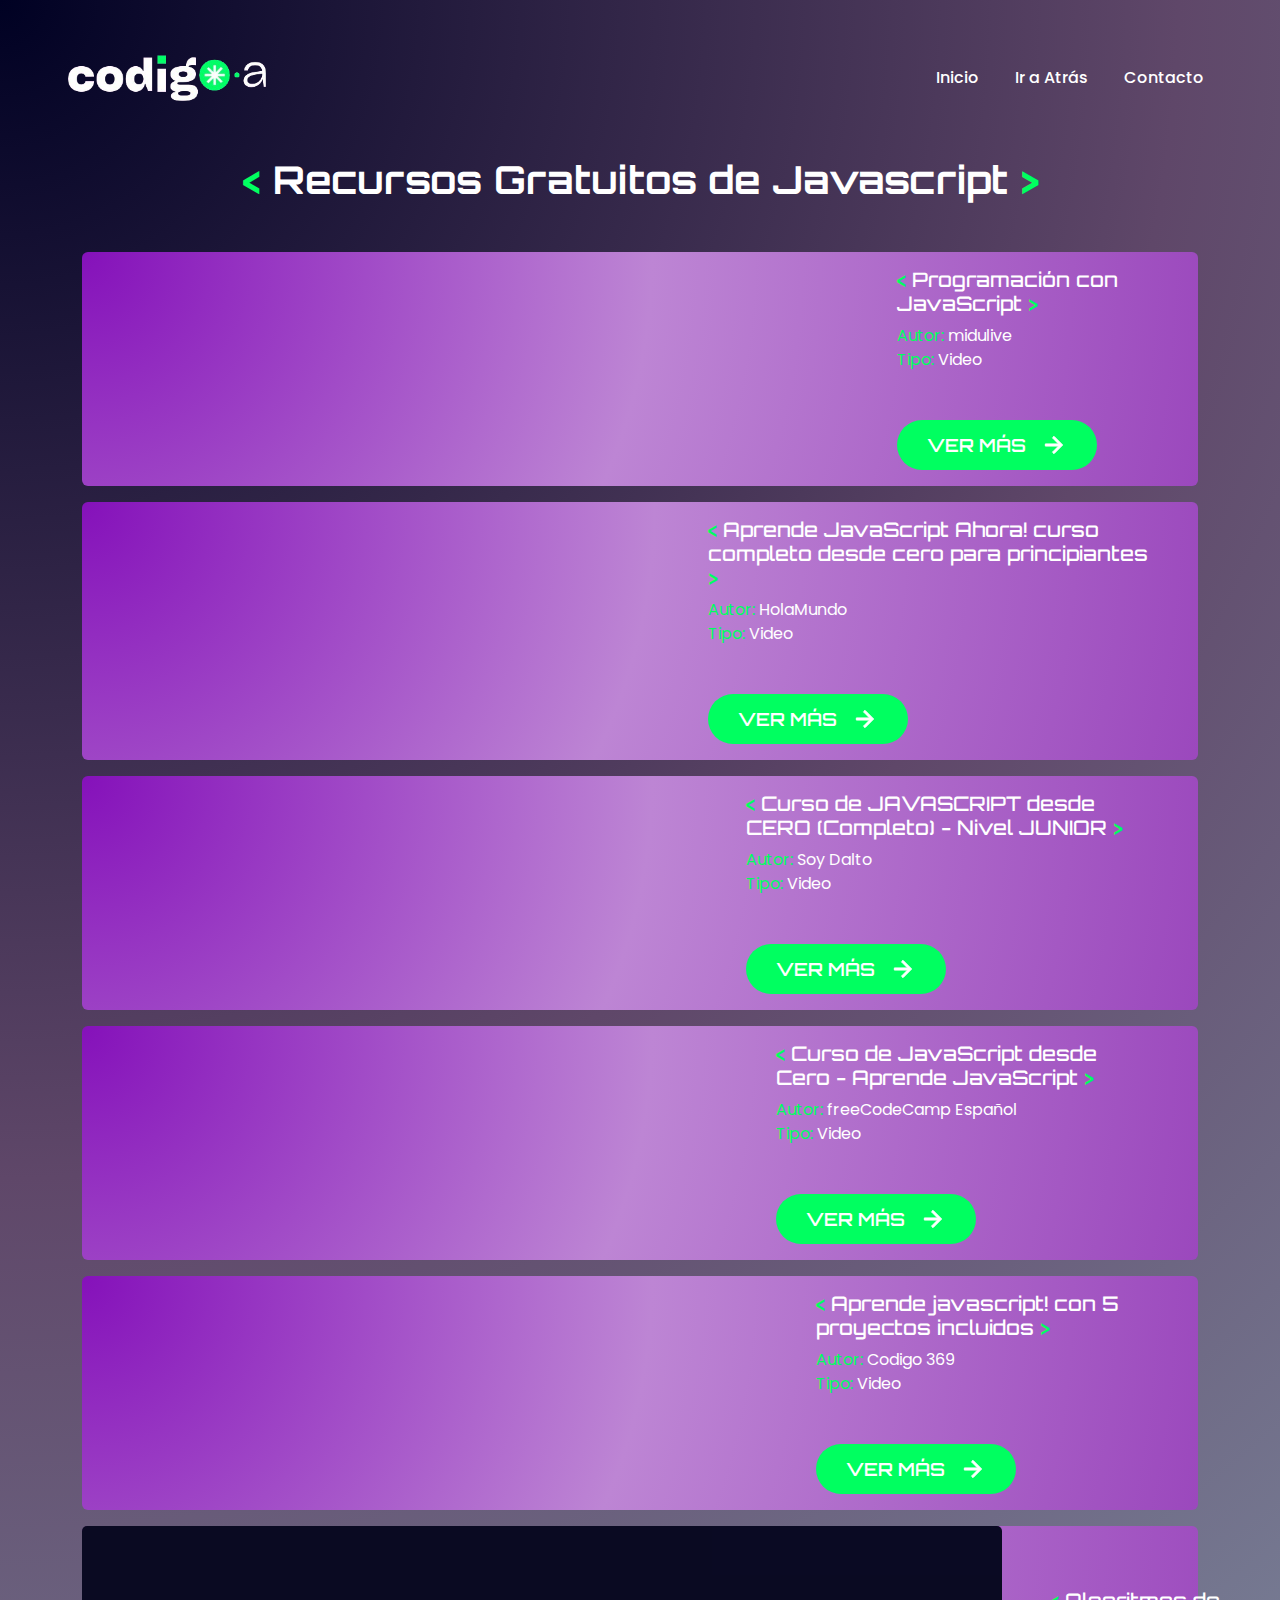
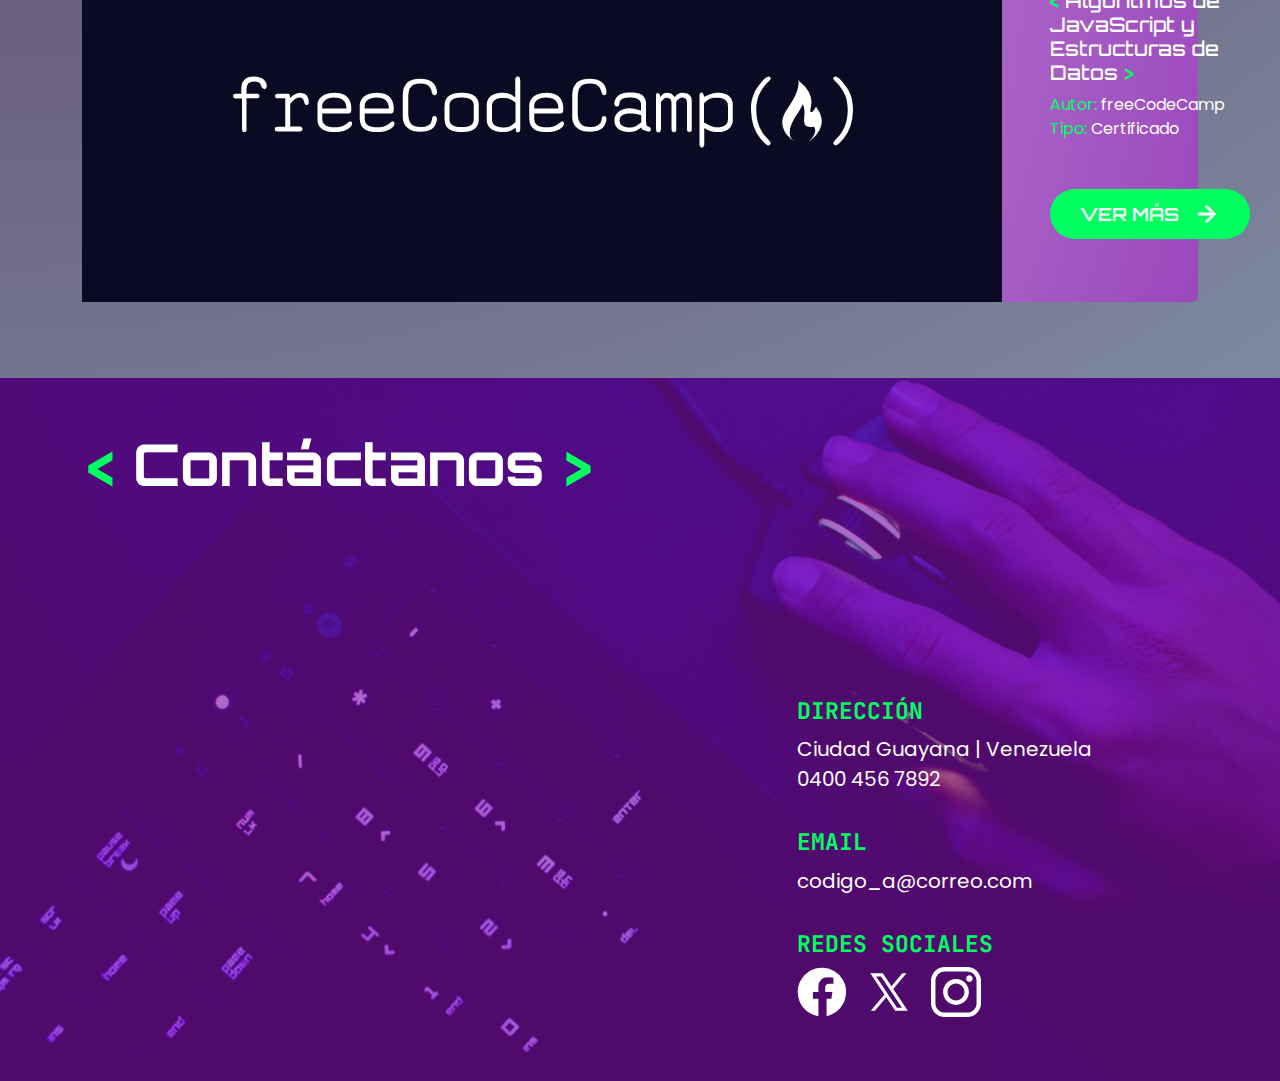
<file: Vistas/recursos_javascript.html>
<!DOCTYPE html>
<html lang="es">
<head>
    <meta charset="UTF-8">
    <meta http-equiv="X-UA-Compatible" content="IE=edge">
    <meta name="viewport" content="width=device-width, initial-scale=1.0">
    <title>Codigo Abierto | Javascript</title>
    <link rel="shortcut icon" href="../Imagenes/favicon.png" type="image/x-icon">
    <link rel="stylesheet" href="../Bootstrap/css/bootstrap.min.css">
    <link rel="stylesheet" href="../Estilos/estilos_recursos.css">
</head>
<body>
    <div class="app">
        <header>
                <nav class="navbar navbar-expand-md navbar-light">
                    <div class="container-fluid">
                    <a class="navbar-brand" href="../index.html">
                        <img src="../Imagenes/cod_abierto_logo.png" alt="Logo de la empresa" width="200">
                    </a>
                    <button class="navbar-toggler" type="button" data-bs-toggle="collapse" data-bs-target="#navbar-toggler" aria-controls="navbarNavAltMarkup" aria-expanded="false" aria-label="Toggle navigation">
                        <svg xmlns="http://www.w3.org/2000/svg" width="40" height="40" fill="currentColor" class="bi bi-list" viewBox="0 0 16 16">
                          <path fill-rule="evenodd" d="M2.5 12a.5.5 0 0 1 .5-.5h10a.5.5 0 0 1 0 1H3a.5.5 0 0 1-.5-.5m0-4a.5.5 0 0 1 .5-.5h10a.5.5 0 0 1 0 1H3a.5.5 0 0 1-.5-.5m0-4a.5.5 0 0 1 .5-.5h10a.5.5 0 0 1 0 1H3a.5.5 0 0 1-.5-.5"/>
                        </svg>
                    </button>
                    <div class="collapse navbar-collapse justify-content-end" id="navbar-toggler">
                        <div class="navbar-nav d-flex justify-content-center align-items-center">
                        <a class="nav-link" href="../index.html">Inicio</a>
                        <a class="nav-link" href="desarrollo_web.html">Ir a Atrás</a>
                        <a class="nav-link" href="#contacto">Contacto</a>
                        </div>
                    </div>
                    </div>
                </nav>  
        </header>
        <main class="container-main">
            <h1 class="titulo"><span><</span> Recursos Gratuitos de Javascript <span>></span></h1>
            <div class="container text-center">
              <!--Card-->
              <div class="card mb-3 d-flex flex-row align-items-center">
                    <iframe class="card-img-top" src="https://www.youtube.com/embed/    Z34BF9PCfYg?si=UU_DwnOgRiPcYsu-" title="YouTube video player" frameborder="0"   allow="accelerometer; autoplay; clipboard-write; encrypted-media; gyroscope;  picture-in-picture; web-share"   referrerpolicy="strict-origin-when-cross-origin" allowfullscreen></iframe>
                    <div class="card-body">
                      <h5 class="card-title"><span><</span> Programación con JavaScript <span>></span></h5>
                      <p class="card-text"><span>Autor: </span>midulive <br><span>Tipo: </span>Video</p>
                      <a href="https://youtu.be/Z34BF9PCfYg?si=tanS_1blCz7m7pGi" target="_blank" class="btn-card">VER MÁS<svg xmlns="http://www.w3.org/2000/svg" height="26px" viewBox="0 -960 960 960" width="26px" fill="#FFFFFF"><path d="M647-440H160v-80h487L423-744l57-56 320 320-320 320-57-56 224-224Z" stroke="#FFFFFF" stroke-width="35" fill="#FFFFFF"/></svg></a>
                    </div>
              </div>
              <!--Card-->
              <div class="card mb-3 d-flex flex-row align-items-center">
                <iframe class="card-img-top" src="https://www.youtube.com/embed/QoC4RxNIs5M?si=0OjY1JesxR2Gl3ob" title="YouTube video player" frameborder="0" allow="accelerometer; autoplay; clipboard-write; encrypted-media; gyroscope; picture-in-picture; web-share" referrerpolicy="strict-origin-when-cross-origin" allowfullscreen></iframe>
                <div class="card-body">
                  <h5 class="card-title"><span><</span> Aprende JavaScript Ahora! curso completo desde cero para principiantes <span>></span></h5>
                  <p class="card-text"><span>Autor: </span>HolaMundo <br><span>Tipo: </span>Video</p>
                  <a href="https://www.youtube.com/watch?v=QoC4RxNIs5M" target="_blank" class="btn-card">VER MÁS<svg xmlns="http://www.w3.org/2000/svg" height="26px" viewBox="0 -960 960 960" width="26px" fill="#FFFFFF"><path d="M647-440H160v-80h487L423-744l57-56 320 320-320 320-57-56 224-224Z" stroke="#FFFFFF" stroke-width="35" fill="#FFFFFF"/></svg></a>
                </div>
              </div>
              <!--Card-->
              <div class="card mb-3 d-flex flex-row align-items-center">
                <iframe class="card-img-top" src="https://www.youtube.com/embed/z95mZVUcJ-E?si=Uj4XqHvCv7Pfml51" title="YouTube video player" frameborder="0" allow="accelerometer; autoplay; clipboard-write; encrypted-media; gyroscope; picture-in-picture; web-share" referrerpolicy="strict-origin-when-cross-origin" allowfullscreen></iframe>
                <div class="card-body">
                  <h5 class="card-title"><span><</span> Curso de JAVASCRIPT desde CERO (Completo) - Nivel JUNIOR <span>></span></h5>
                  <p class="card-text"><span>Autor: </span>Soy Dalto <br><span>Tipo: </span>Video</p>
                  <a href="https://youtu.be/z95mZVUcJ-E?si=apI_ICBBaVjhz1-2" target="_blank" class="btn-card">VER MÁS<svg xmlns="http://www.w3.org/2000/svg" height="26px" viewBox="0 -960 960 960" width="26px" fill="#FFFFFF"><path d="M647-440H160v-80h487L423-744l57-56 320 320-320 320-57-56 224-224Z" stroke="#FFFFFF" stroke-width="35" fill="#FFFFFF"/></svg></a>
                </div>
              </div>
              <!--Card-->
              <div class="card mb-3 d-flex flex-row align-items-center">
                <iframe class="card-img-top" src="https://www.youtube.com/embed/v8Evfd6AFpw?si=bcmdYr_pskN9K-PD" title="YouTube video player" frameborder="0" allow="accelerometer; autoplay; clipboard-write; encrypted-media; gyroscope; picture-in-picture; web-share" referrerpolicy="strict-origin-when-cross-origin" allowfullscreen></iframe>
                <div class="card-body">
                  <h5 class="card-title"><span><</span> Curso de JavaScript desde Cero - Aprende JavaScript <span>></span></h5>
                  <p class="card-text"><span>Autor: </span>freeCodeCamp Español<br><span>Tipo: </span>Video</p>
                  <a href="https://youtu.be/v8Evfd6AFpw?si=5LAdChg1JnENCUzn" target="_blank" class="btn-card">VER MÁS<svg xmlns="http://www.w3.org/2000/svg" height="26px" viewBox="0 -960 960 960" width="26px" fill="#FFFFFF"><path d="M647-440H160v-80h487L423-744l57-56 320 320-320 320-57-56 224-224Z" stroke="#FFFFFF" stroke-width="35" fill="#FFFFFF"/></svg></a>
                </div>
              </div>
              <!--Card-->
              <div class="card mb-3 d-flex flex-row align-items-center">
                <iframe class="card-img-top" src="https://www.youtube.com/embed/nQobb4pcU78?si=0O6WyBld8gIxgZV4" title="YouTube video player" frameborder="0" allow="accelerometer; autoplay; clipboard-write; encrypted-media; gyroscope; picture-in-picture; web-share" referrerpolicy="strict-origin-when-cross-origin" allowfullscreen></iframe>
                <div class="card-body">
                  <h5 class="card-title"><span><</span> Aprende javascript! con 5 proyectos incluidos <span>></span></h5>
                  <p class="card-text"><span>Autor: </span>Codigo 369<br><span>Tipo: </span>Video</p>
                  <a href="https://youtu.be/nQobb4pcU78?si=DM_BzMFnXgp6yOtE" target="_blank" class="btn-card">VER MÁS<svg xmlns="http://www.w3.org/2000/svg" height="26px" viewBox="0 -960 960 960" width="26px" fill="#FFFFFF"><path d="M647-440H160v-80h487L423-744l57-56 320 320-320 320-57-56 224-224Z" stroke="#FFFFFF" stroke-width="35" fill="#FFFFFF"/></svg></a>
                </div>
              </div>
              <!--Card-->
              <div class="card mb-3 d-flex flex-row align-items-center">
                <img class="card-img-top" src="../Imagenes/FreeCodeCamp_logo.png" alt="Logo de freeCodeCamp">
                <div class="card-body">
                  <h5 class="card-title"><span><</span> Algoritmos de JavaScript y Estructuras de Datos <span>></span></h5>
                  <p class="card-text"><span>Autor: </span>freeCodeCamp<br><span>Tipo: </span>Certificado</p>
                  <a href="https://www.freecodecamp.org/espanol/learn/javascript-algorithms-and-data-structures-v8/" target="_blank" class="btn-card">VER MÁS<svg xmlns="http://www.w3.org/2000/svg" height="26px" viewBox="0 -960 960 960" width="26px" fill="#FFFFFF"><path d="M647-440H160v-80h487L423-744l57-56 320 320-320 320-57-56 224-224Z" stroke="#FFFFFF" stroke-width="35" fill="#FFFFFF"/></svg></a>
                </div>
              </div>
            </div>
            
        </main>
    </div>
        
    <!--Contacto-->
    <footer class="contacto" id="contacto">
        <div class="titulos-con">
          <h2 class="titulo-con"><span><</span> Contáctanos <span>></span></h2>
        </div>
        <div class="info-contacto">
          <div class="info-c">
            <div class="telefono">
              <p class="titulo2-con">DIRECCIÓN</p>
              <p class="desc-con">Ciudad Guayana | Venezuela <br> 0400 456 7892</p>
            </div>
            <div class="emai">
              <p class="titulo2-con">EMAIL</p>
              <p class="desc-con">codigo_a@correo.com</p>
            </div>
            <div class="redessocicales">
              <p class="titulo2-con">REDES SOCIALES</p>
              <div class="redes">
                <svg xmlns="http://www.w3.org/2000/svg" version="1.1" xmlns:xlink="http://www.w3.org/1999/xlink" width="50" height="50" x="0" y="0" viewBox="0 0 512 512" style="enable-background:new 0 0 512 512" xml:space="preserve" class=""><g><path fill-rule="evenodd" d="M255.182 7.758q69.23.79 125.086 34.03a249.734 249.734 0 0 1 88.89 89.434q33.037 56.191 33.825 125.843-1.962 95.3-60.117 162.79c-38.77 44.995-88.425 72.83-139.827 83.501V325.23h48.597l10.99-70h-73.587v-45.848a39.844 39.844 0 0 1 8.474-26.323q8.827-11.253 31.09-11.829h44.436v-61.318q-.957-.308-18.15-2.434a360.743 360.743 0 0 0-39.16-2.434q-44.433.205-70.281 25.068-25.85 24.855-26.409 71.92v53.198h-56v70h56v178.127c-63.115-10.67-112.77-38.506-151.54-83.5S8.691 320.598 7.383 257.065q.785-69.655 33.824-125.843a249.739 249.739 0 0 1 88.891-89.435q55.854-33.233 125.084-34.03z" fill="#ffffff" opacity="1" data-original="#000000" class=""></path></g></svg>
                <svg xmlns="http://www.w3.org/2000/svg" x="0px" y="0px" width="50" height="50" viewBox="0,0,256,256">
                  <g fill="#ffffff" fill-rule="nonzero" stroke="none" stroke-width="1" stroke-linecap="butt" stroke-linejoin="miter" stroke-miterlimit="10" stroke-dasharray="" stroke-dashoffset="0" font-family="none" font-weight="none" font-size="none" text-anchor="none" style="mix-blend-mode: normal"><g transform="scale(8,8)"><path d="M4.01758,4l9.07422,13.60938l-8.75586,10.39063h2.61523l7.29492,-8.65625l5.77148,8.65625h0.53516h7.46289l-9.30273,-13.95703l8.46289,-10.04297h-2.61523l-7.00195,8.31055l-5.54102,-8.31055zM7.75586,6h3.19141l13.33203,20h-3.19141z"></path></g></g>
                </svg>
                <svg xmlns="http://www.w3.org/2000/svg" version="1.1" xmlns:xlink="http://www.w3.org/1999/xlink" width="50" height="50" x="0" y="0" viewBox="0 0 169.063 169.063" style="enable-background:new 0 0 512 512" xml:space="preserve" class=""><g><path d="M122.406 0H46.654C20.929 0 0 20.93 0 46.655v75.752c0 25.726 20.929 46.655 46.654 46.655h75.752c25.727 0 46.656-20.93 46.656-46.655V46.655C169.063 20.93 148.133 0 122.406 0zm31.657 122.407c0 17.455-14.201 31.655-31.656 31.655H46.654C29.2 154.063 15 139.862 15 122.407V46.655C15 29.201 29.2 15 46.654 15h75.752c17.455 0 31.656 14.201 31.656 31.655v75.752z" fill="#ffffff" opacity="1" data-original="#000000" class=""></path><path d="M84.531 40.97c-24.021 0-43.563 19.542-43.563 43.563 0 24.02 19.542 43.561 43.563 43.561s43.563-19.541 43.563-43.561c0-24.021-19.542-43.563-43.563-43.563zm0 72.123c-15.749 0-28.563-12.812-28.563-28.561 0-15.75 12.813-28.563 28.563-28.563s28.563 12.813 28.563 28.563c0 15.749-12.814 28.561-28.563 28.561zM129.921 28.251c-2.89 0-5.729 1.17-7.77 3.22a11.053 11.053 0 0 0-3.23 7.78c0 2.891 1.18 5.73 3.23 7.78 2.04 2.04 4.88 3.22 7.77 3.22 2.9 0 5.73-1.18 7.78-3.22 2.05-2.05 3.22-4.89 3.22-7.78 0-2.9-1.17-5.74-3.22-7.78-2.04-2.05-4.88-3.22-7.78-3.22z" fill="#ffffff" opacity="1" data-original="#000000" class=""></path></g></svg>
              </div>
            </div>
          </div>
        </div>
    </footer>

    <script src="../Bootstrap/js/bootstrap.min.js"></script>
</body>
</html>
</file>
<file: Estilos/estilos-index.css>
@import url(variables.css);

*{
    font-family: var(--font-poppins);
}

/*Navbar*/
.navbar{
    padding: 3rem 3.5rem;
    background-color: var(--color-1);
    font-weight: 500;
}

.navbar-nav{
    gap: 20px;
}

.nav-link{
    color: var(--color-4);
    transition: all 0.1s ease-in-out;
}

.nav-link:hover{
    color: #eeddf0;
}

/*Hero*/

.container-hero{
    position: relative;
    display: flex;
    align-items: center;
    justify-content: center;
    background-color: var(--color-1);
    padding-right: 3.5rem;
    padding-left: 7.5rem;
    gap: 120px;
}

.imagen-hero{
    animation-name: floating;
    animation-duration: 3s;
    animation-iteration-count: infinite;
    animation-timing-function: ease-in-out;
  }
  
  @keyframes floating {
    0% {
      transform: translate(0, 0px);
    }
    50% {
      transform: translate(0, 10px);
    }
    100% {
      transform: translate(0, -0px);
    }
}

.imagen-hero img{
    width: 100%;
    margin: 0 auto;
}

.texto-hero{
    width: 50%;
    display: flex;
    flex-direction: column;
    align-items: flex-start;
    padding-right: 20px;
}

.titulo{
    font-size: 4.5vw;
    font-weight: bold;
    margin-bottom: 70px;
    font-family: var(--font-orbitron);
    color: var(--color-4);
    line-height: 65px;
}

.titulo svg{
    width: 40px;
    height: 40px;
    margin-left: 8px;
}

.boton-1{
    width: 210px;
    height: 50px;
    display: flex;
    align-items: center;
    justify-content: center;
    gap: 15px;
    font-family: var(--font-orbitron);
    color: var(--color-4);
    background-color: var(--color-2);
    text-decoration: none;
    border-radius: 30px;
    transition: all 0.2s ease-in-out;
    font-size: 20px;
    font-weight: 600;
    line-height: 0;
}

.boton-1:hover{
    background-color: #43fb8a;
}

/*Sobre Nosostros*/
.container-sn{
    display: flex;
    flex-direction: column;
    gap: 150px;
    padding:7rem 13rem 3.5rem;
    background-color: var(--color-1);
}

.texto-sn{
    display: flex;
    flex-direction: column;
    align-items: center;
    gap: 35px;
    color: var(--color-4);
}

.titulo-sn{
    font-size: 4.5vw;
    font-family: var(--font-orbitron);
    font-weight: bold;
    text-align: center;
}

.titulo-sn span{
    color: var(--color-2);
    font-family: var(--font-orbitron);
}

.descp-sn{
    font-size: 1.7vw;
    font-family: var(--font-jetbrains);
    text-align: justify;
}

.link-sn{
    font-size: 1.3vw ;
    display: flex;
    flex-direction: column;
    align-items: center;
    gap: 4px;
    color: var(--color-2);
    font-family: var(--font-orbitron);
    text-decoration: none;
    font-weight: bold;
}

/*FORMACIONES*/
/*Desarrollo WEB*/
.container-dw{
    display: flex;
    gap: 150px;
    background-color: var(--color-3);
    padding: 4rem 10rem 0 0;
}

.texto-dw, .img-dw{
    z-index: 2; 
}

.titulo-dw{
    font-family: var(--font-orbitron);
    color: var(--color-2);
    font-size: 4vw;
    line-height: 60px;
    margin-bottom: 20px;
}

.descp-dw{
    font-family: var(--font-jetbrains);
    color: var(--color-4);
    font-size: 1.5vw;
    margin-bottom: 70px;
}

.elemento-dw{
    position: absolute;
    left: 0; 
    margin-top: 350px;
    display: none;
    z-index: 1; 
}

.elemento-dw img{
    width: 250px;
    height: auto;
}


/*CIBERSEGURIDAD*/
.container-cs{
    display: flex;
    gap: 60px;
    background-color: var(--color-1);
    padding: 4rem 10rem 4rem 5rem;
}

.texto-cs, .img-cs{
    z-index: 2; 
}

.titulo-cs{
    font-family: var(--font-orbitron);
    color: var(--color-2);
    font-size: 4vw;
    margin-top: 10px;
    margin-bottom: 20px;
}

.descp-cs{
    font-family: var(--font-jetbrains);
    color: var(--color-4);
    font-size: 1.5vw;
    margin-bottom: 155px;
}

.elemento-cs{
    position: absolute;
    right: 0; 
    margin-top: 280px;
    display: none;
    z-index: 1; 
}

.elemento-cs img{
    width: 70px;
    height: auto;
}

/*Programacion*/
.container-lp{
    display: flex;
    gap: 150px;
    background-color: var(--color-3);
    padding: 4rem 10rem 4rem 0;
}

.texto-lp, .img-lp{
    z-index: 2; 
}

.titulo-lp{
    font-family: var(--font-orbitron);
    color: var(--color-2);
    font-size: 4vw;
    margin-top: 20px;
    line-height: 60px;
    margin-bottom: 20px;
}

.descp-lp{
    font-family: var(--font-jetbrains);
    color: var(--color-4);
    font-size: 1.5vw;
    margin-bottom: 100px;
}

.elemento-lp{
    position: absolute;
    left: 0; 
    margin-top: 370px;
    display: none;
    z-index: 1; 
}

.elemento-lp img{
    width: 200px;
    height: auto;
}

/*Contacto*/
.contacto{
    position: relative;
    overflow: hidden; 
    background: url('../Imagenes/contacto_backgaond.png');
    color: var(--color-4);
    padding: 3.5rem 5.5rem 4rem;
    z-index: 1;
}

.titulos-con{
    width: 100%;
    position: relative;
}

.titulo-con{
    font-size: 4.5vw;
    font-family: var(--font-orbitron);
    font-weight: bold;
    line-height: 60px;
}

.titulo-con span{
    color: var(--color-2);
    font-family: var(--font-orbitron);
}

.info-contacto{
    position: relative; 
    display: flex;
    flex-direction: column;
    gap: 540px;
    margin-top: 200px;
    align-items: flex-end;
    margin-right: 100px;
}

.info-c{
    display: flex;
    flex-direction: column;
    gap: 15px;
}

.titulo2-con{
    margin-bottom: 6px;
    font-family: var(--font-jetbrains);
    font-weight: bold;
    font-size: 23px;
    color: var(--color-2);
}

.desc-con{
    font-weight: 400;
    font-size: 20px;
}

.redes{
    display: flex;
    gap: 17px;
}

/*Responsive*/
@media screen and (max-width: 800px) {
    .navbar-collapse{
        margin-top: 15px;
    }

    .navbar-toggler{
        border: none;
    }

    .navbar-toggler svg{
        color: var(--color-4);
    }

    .container-hero {
        flex-direction: column;
        gap: 35px;
        padding-right: 0;
        padding-left: 0;
    }

    .imagen-hero{
       width: auto;
    }

    .imagen-hero img{
        width: 300px;
    }
    
    .texto-hero {
        align-items: center;
    }

    .titulo{
        text-align: center;
        font-size: 9vw;
        line-height: 40px;
    }

    .descripcion{
        text-align: center;
        font-size: 4.3vw;
    }

    .container-sn{
        padding: 5rem 3rem 4rem;
        gap: 110px;
    }

    .texto-sn{
       gap: 20px; 
    }

    .titulo-sn{
        font-size: 7vw;
    }

    .descp-sn{
        font-size: 4vw;
        text-align: center;
    }

    .link-sn{
        font-size: 3.5vw;
        text-align: center;
    }

    .img-dw,.img-cs,.img-lp{
        display: none;
    }

    .container-dw, .container-cs, .container-lp{
        gap: 110px;
        padding: 4rem 3rem 4rem;
    }

    .texto-dw, .texto-cs, .texto-lp{
        display: flex;
        flex-direction: column;
        align-items: center;
    }
    
    .titulo-dw, .titulo-cs, .titulo-lp{
        font-size: 7vw;
        line-height: 60px;
        margin-bottom: 20px;
        text-align: center;
    }
    
    .descp-dw, .descp-cs, .descp-lp{
        font-size: 3.5vw;
        text-align: center;
        margin-bottom: 130px;
    }

    .elemento-dw, .elemento-cs, .elemento-lp{
        display: block;
    }

    .contacto {
        padding: 3rem;
    }

    .titulo-con{
        font-size: 7vw;
    }
    
    .info-contacto{
        align-items: flex-start;
    }
}
</file>
<file: Estilos/estilos_recursos.css>
@import url(variables.css);

*{
    font-family: var(--font-poppins);
    margin: 0;
    padding: 0;
    box-sizing: border-box;
}

.app{
    background: radial-gradient(circle at 0% 0%, #000123, #5f4769, #7d8a9f);
    padding-bottom: 60px;
}

/*Navbar*/
.navbar{
    padding: 3rem 3.5rem;
    font-weight: 500;
}

.navbar-nav{
    gap: 20px;
}

.nav-link{
    color: var(--color-4);
    transition: all 0.1s ease-in-out;
}

.nav-link:hover{
    color: #eeddf0;
}

/*Titulo*/
.titulo{
    font-size: 3vw;
    font-family: var(--font-orbitron);
    font-weight: bold;
    text-align: center;
    color: var(--color-4);
    margin-bottom: 50px;
}

.titulo span{
    color: var(--color-2);
    font-family: var(--font-orbitron);
}

/*Card*/
.card {
    --bs-card-border-color: none;
    --bs-card-spacer-x: 3rem;
    background: radial-gradient(circle at 0% 0%, #8511ba, #bd85d4, #9b48bd);
    color: var(--color-4);
}

.card-title{
    font-family: var(--font-orbitron);
    text-align: left;
}

.card-title span{
    font-family: var(--font-orbitron);
    color: var(--color-2);
}

.card-text{
    text-align: left;
    margin-bottom: 3rem;
}

.card-text span{
    color: var(--color-2);
}

.btn-card{
    width: 200px;
    height: 50px;
    display: flex;
    align-items: center;
    justify-content: center;
    gap: 15px;
    font-family: var(--font-orbitron);
    color: var(--color-4);
    background-color: var(--color-2);
    text-decoration: none;
    border-radius: 30px;
    transition: all 0.2s ease-in-out;
    font-size: 18px;
    font-weight: 600;
    line-height: 0;
}

.btn-card:hover{
    background-color: #43fb8a;
}



/*Contacto*/
.contacto{
    position: relative;
    overflow: hidden; 
    background: url('../Imagenes/contacto_backgaond.png');
    color: var(--color-4);
    padding: 3.5rem 5.5rem 4rem;
    z-index: 1;
}

.titulos-con{
    width: 100%;
    position: relative;
}

.titulo-con{
    font-size: 4.5vw;
    font-family: var(--font-orbitron);
    font-weight: bold;
    line-height: 60px;
}

.titulo-con span{
    color: var(--color-2);
    font-family: var(--font-orbitron);
}

.info-contacto{
    position: relative; 
    display: flex;
    flex-direction: column;
    gap: 540px;
    margin-top: 200px;
    align-items: flex-end;
    margin-right: 100px;
}

.info-c{
    display: flex;
    flex-direction: column;
    gap: 15px;
}

.titulo2-con{
    margin-bottom: 6px;
    font-family: var(--font-jetbrains);
    font-weight: bold;
    font-size: 23px;
    color: var(--color-2);
}

.desc-con{
    font-weight: 400;
    font-size: 20px;
}

.redes{
    display: flex;
    gap: 17px;
}

/*Responsive*/
@media screen and (max-width: 800px) {
    .navbar-brand img{
        width: 150px;
    }
    
    .navbar-collapse{
        margin-top: 15px;
    }

    .navbar-toggler{
        border: none;
    }

    .navbar-toggler svg{
        color: var(--color-4);
    }

    .carousel-inner {
        padding: 3em 20px 4em;
    }

    .card-title{
        margin-left: 5px;
    }

    .card-text{
        margin: 0 5px 30px;
    }

    .btn-card{
        width: 110px;
        height: 25px;
        font-size: 10px;
    }

    .flex-row{
        flex-direction: column !important;
    }

    .contacto {
        padding: 3rem;
    }

    .titulo-con{
        font-size: 7vw;
    }
    
    .info-contacto{
        align-items: flex-start;
    }
}
</file>
<file: Estilos/estilos-desarrolloweb.css>
@import url(variables.css);

*{
    font-family: var(--font-poppins);
    margin: 0;
    padding: 0;
    box-sizing: border-box;
}

.app{
    background: radial-gradient(circle at 0% 0%, #000123, #5f4769, #7d8a9f);
    padding-bottom: 60px;
}

/*Navbar*/
.navbar{
    padding: 3rem 3.5rem;
    font-weight: 500;
}

.navbar-nav{
    gap: 20px;
}

.nav-link{
    color: var(--color-4);
    transition: all 0.1s ease-in-out;
}

.nav-link:hover{
    color: #eeddf0;
}

/*Titulo*/
.titulo{
    font-size: 3vw;
    font-family: var(--font-orbitron);
    font-weight: bold;
    text-align: center;
    color: var(--color-4);
}

.titulo span{
    color: var(--color-2);
    font-family: var(--font-orbitron);
}

/*Carreras*/
.container-carreras{
    display: flex;
    align-items: center;
    justify-content: space-around;
    margin-top: 50px;
}

.carrera{
    display: flex;
    flex-direction: column;
    gap: 30px;
    text-decoration: none;
}

/*Botones*/
.botones{
    display: flex;
    gap: 12px;
}

.btn-titulo{
    border: none;
    background-color: var(--color-1);
    color: var(--color-4);
    font-family: var(--font-jetbrains);
    width: 160px;
    height: 50px;
    font-size: 19px;
    border-radius: 30px;
    transition: all 0.2s ease-in-out;
}

.btn-titulo:hover{
    background-color: #8b32b5;
}

.icon-flecha{
    border: none;
    background: none;
    color: var(--color-2);
    transition: all 0.2s ease-in-out;
}

.icon-flecha svg:hover{
    color: #43fb8a;
}

/*Slide*/
.carousel-inner {
    padding: 3em 100px 4em;
}

.carousel-indicators [data-bs-target]{
    background-color: #87f9b3;
}

.carousel-indicators button.active {
    background-color: var(--color-2); 
}
/*Card*/
.card{
    height: 350px;
    margin: 0 4em;
    padding: 20px;
    background: radial-gradient(circle at 0% 0%, #8511ba, #bd85d4, #9b48bd);
    box-shadow: 2px 6px 8px 0 rgba(22, 22, 26, 0.18);
    border: none;
}

.card-title, .card-text{
    color: var(--color-4);
}

.card-title{
    color: var(--color-2);
    font-family: var(--font-orbitron);
    font-weight: bold;
    font-size: 24px;
}

.card-text{
    margin-bottom: 60px;
}

.img-wrapper {
    margin: 25px 50px; 
}

.img-wrapper img {
    width: 200px; 
    height: 200px;
    
}

.btn-card{
    width: 200px;
    height: 50px;
    display: flex;
    align-items: center;
    justify-content: center;
    gap: 15px;
    font-family: var(--font-orbitron);
    color: var(--color-4);
    background-color: var(--color-2);
    text-decoration: none;
    border-radius: 30px;
    transition: all 0.2s ease-in-out;
    font-size: 18px;
    font-weight: 600;
    line-height: 0;
}

.btn-card:hover{
    background-color: #43fb8a;
}
/*Imagenes*/
.img img{
    width: 200px;
    height: 180px;
    border-radius: 50px;
    transition: transform 0.3s ease;
}

.img img:hover {
    transform: scale(1.03);
}

/*Contacto*/
.contacto{
    position: relative;
    overflow: hidden; 
    background: url('../Imagenes/contacto_backgaond.png');
    color: var(--color-4);
    padding: 3.5rem 5.5rem 4rem;
    z-index: 1;
}

.titulos-con{
    width: 100%;
    position: relative;
}

.titulo-con{
    font-size: 4.5vw;
    font-family: var(--font-orbitron);
    font-weight: bold;
    line-height: 60px;
}

.titulo-con span{
    color: var(--color-2);
    font-family: var(--font-orbitron);
}

.info-contacto{
    position: relative; 
    display: flex;
    flex-direction: column;
    gap: 540px;
    margin-top: 200px;
    align-items: flex-end;
    margin-right: 100px;
}

.info-c{
    display: flex;
    flex-direction: column;
    gap: 15px;
}

.titulo2-con{
    margin-bottom: 6px;
    font-family: var(--font-jetbrains);
    font-weight: bold;
    font-size: 23px;
    color: var(--color-2);
}

.desc-con{
    font-weight: 400;
    font-size: 20px;
}

.redes{
    display: flex;
    gap: 17px;
}

/*Responsive*/
@media screen and (max-width: 800px) {
    .navbar-brand img{
        width: 150px;
    }
    
    .navbar-collapse{
        margin-top: 15px;
    }

    .navbar-toggler{
        border: none;
    }

    .navbar-toggler svg{
        color: var(--color-4);
    }

    .carousel-inner {
        padding: 3em 20px 4em;
    }

    .card{
        height: 600px;
    }

    .card-text{
        margin-bottom: 90px;
    }

    .flex-row{
        flex-direction: column !important;
    }

    .contacto {
        padding: 3rem;
    }

    .titulo-con{
        font-size: 7vw;
    }
    
    .info-contacto{
        align-items: flex-start;
    }
}
</file>
